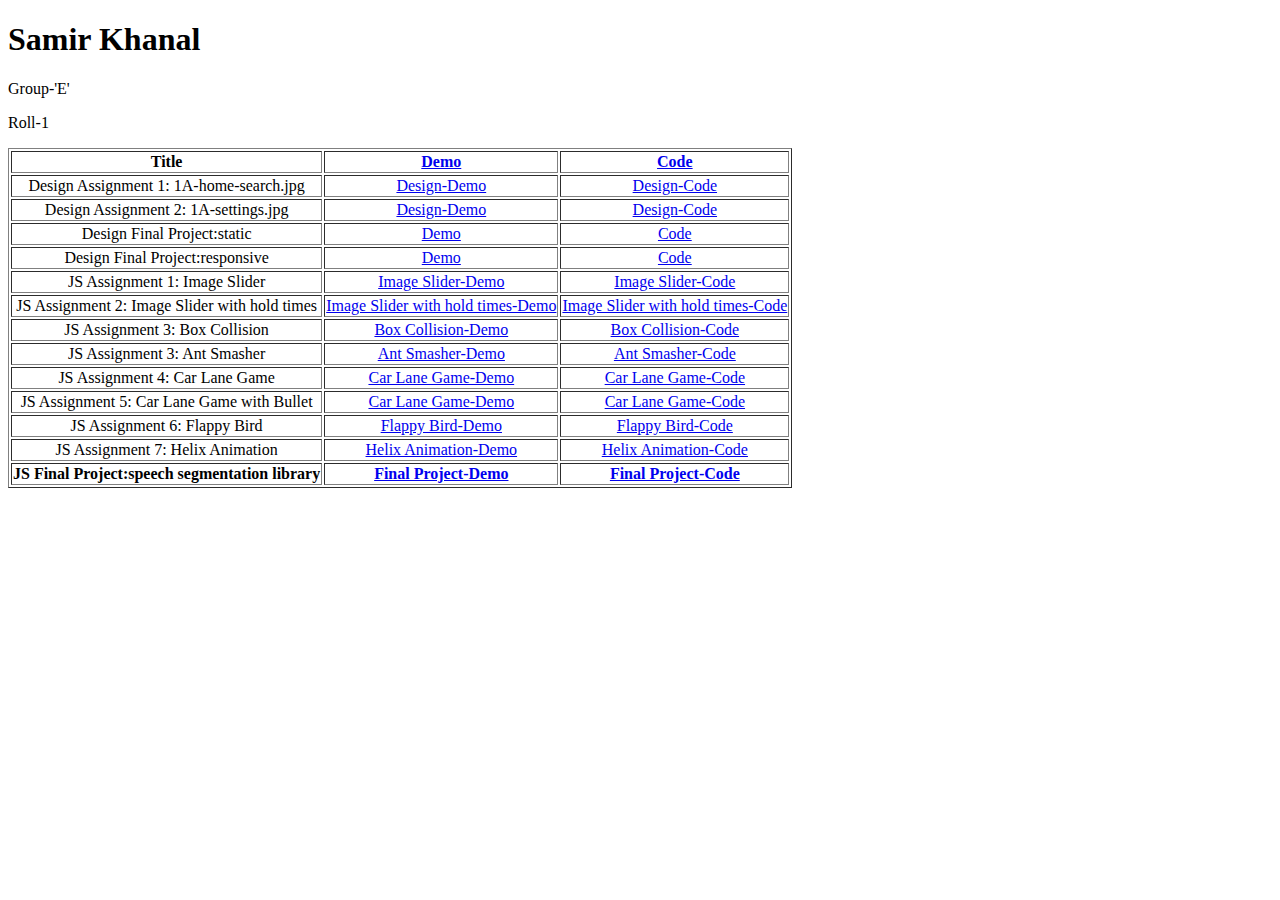
<file: index.html>
<!DOCTYPE html>
<html>

<body>
    <h1>Samir Khanal</h1>
    <p>Group-'E'</p>
    <p>Roll-1</p>

    <table border="1">
        <tr>
            <th>Title</th>
            <th><a href="#">Demo</a></th>
            <th><a href='#'>Code</a></th>
            
        </tr>
        <tr>
            <td align="center">Design Assignment 1: 1A-home-search.jpg</td>
            <td align="center"><a href="https://samirkhanal35.github.io/leapfrog/project1/">Design-Demo</a></td>
            <td align="center"><a href='https://github.com/samirkhanal35/leapfrog/tree/master/project1'>Design-Code</a></td>
            
        </tr>
        <tr>
            <td align="center">Design Assignment 2: 1A-settings.jpg</td>
            <td align="center"><a href="https://samirkhanal35.github.io/leapfrog/design_assignment-2/index.html">Design-Demo</a></td>
            <td align="center"><a href='https://github.com/samirkhanal35/leapfrog/tree/master/design_assignment-2'>Design-Code</a></td>
            
        </tr>
        <tr>
            <td align="center">Design Final Project:static</td>
            <td align="center"><a href="https://samirkhanal35.github.io/leapfrog/final_design_project/static/index.html">Demo</a></td>
            <td align="center"><a href='https://github.com/samirkhanal35/leapfrog/tree/master/final_design_project/static'>Code</a></td>
            
        </tr>
        <tr>
            <td align="center">Design Final Project:responsive</td>
            <td align="center"><a href="https://samirkhanal35.github.io/leapfrog/final_design_project/responsive/index.html">Demo</a></td>
            <td align="center"><a href='https://github.com/samirkhanal35/leapfrog/tree/master/final_design_project/responsive'>Code</a></td>
            
        </tr>
        <tr>
            <td align="center">JS Assignment 1: Image Slider</td>
            <td align="center"><a href="https://samirkhanal35.github.io/leapfrog/js/ast_1_Image_carousel/">Image Slider-Demo</a></td>
            <td align="center"><a href='https://github.com/samirkhanal35/leapfrog/tree/master/js/ast_1_Image_carousel'>Image Slider-Code</a></td>
            
        </tr>
        <tr>
            <td align="center">JS Assignment 2: Image Slider with hold times</td>
            <td align="center"><a href="https://samirkhanal35.github.io/leapfrog/js/ast_2_image_carousal_with_holdtimes/">Image Slider with hold times-Demo</a></td>
            <td align="center"><a href="https://github.com/samirkhanal35/leapfrog/tree/master/js/ast_2_image_carousal_with_holdtimes">Image Slider with hold times-Code</a></td>
            
        </tr>
        <tr>
            <td align="center">JS Assignment 3: Box Collision</td>
            <td align="center"><a href="https://samirkhanal35.github.io/leapfrog/js/ast_3_box_collision/">Box Collision-Demo</a></td>
            <td align="center"><a href='https://github.com/samirkhanal35/leapfrog/tree/master/js/ast_3_box_collision'>Box Collision-Code</a></td>
            
        </tr>
        <tr>
            <td align="center">JS Assignment 3: Ant Smasher</td>
            <td align="center"><a href="https://samirkhanal35.github.io/leapfrog/js/ast_3_ant_smasher/">Ant Smasher-Demo</a></td>
            <td align="center"><a href='https://github.com/samirkhanal35/leapfrog/tree/master/js/ast_3_ant_smasher'>Ant Smasher-Code</a></td>
            
        </tr>
        <tr>
            <td align="center">JS Assignment 4: Car Lane Game</td>
            <td align="center"><a href="https://samirkhanal35.github.io/leapfrog/js/ast_4_car_lane_game/">Car Lane Game-Demo</a></td>
            <td align="center"><a href='https://github.com/samirkhanal35/leapfrog/tree/master/js/ast_4_car_lane_game'>Car Lane Game-Code</a></td>
        </tr>
        <tr>
            <td align="center">JS Assignment 5: Car Lane Game with Bullet</td>
            <td align="center"><a href="https://samirkhanal35.github.io/leapfrog/js/ast_5_car_lane_game_with_bullet/">Car Lane Game-Demo</a></td>
            <td align="center"><a href='https://github.com/samirkhanal35/leapfrog/tree/master/js/ast_5_car_lane_game_with_bullet'>Car Lane Game-Code</a></td>
        </tr>
        <tr>
            <td align="center">JS Assignment 6: Flappy Bird</td>
            <td align="center"><a href="https://samirkhanal35.github.io/leapfrog/js/ast_6_flappy_bird/">Flappy Bird-Demo</a></td>
            <td align="center"><a href='https://github.com/samirkhanal35/leapfrog/tree/master/js/ast_6_flappy_bird'>Flappy Bird-Code</a></td>
        </tr>
        <tr>
            <td align="center">JS Assignment 7: Helix Animation</td>
            <td align="center"><a href="https://samirkhanal35.github.io/leapfrog/js/ast_7_helix_animation/">Helix Animation-Demo</a></td>
            <td align="center"><a href='https://github.com/samirkhanal35/leapfrog/tree/master/js/ast_7_helix_animation'>Helix Animation-Code</a></td>
        </tr>
        <tr>
            <th>JS Final Project:speech segmentation library</th>
            <th><a href="https://samirkhanal35.github.io/leapfrog/final_js_project/">Final Project-Demo</a></th>
            <th><a href='https://github.com/samirkhanal35/leapfrog/tree/master/final_js_project'>Final Project-Code</a></th>
        </tr>

    </table>

</body>

</html>
</file>
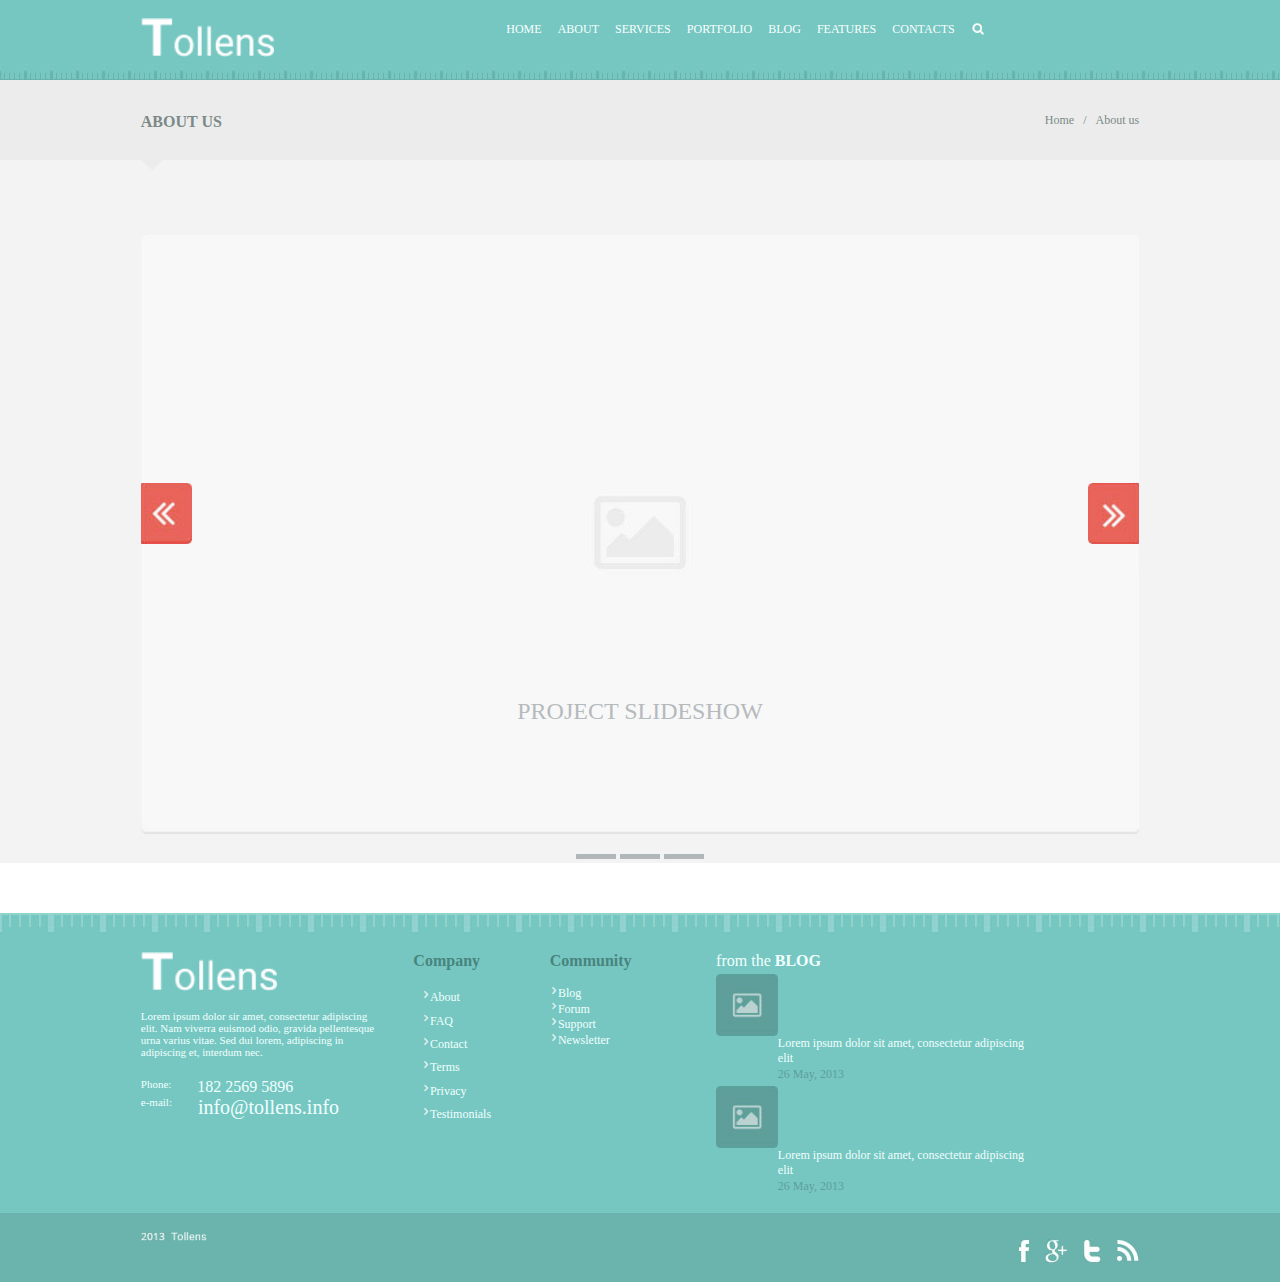
<file: design_assignment-2/index.html>
<!DOCTYPE html>
<html>

<head>
    <meta name="viewport" content="width=device-width, initial-scale=1.0">

    <link rel="stylesheet" type="text/css" href="./css/reset.css">
    <link rel="stylesheet" type="text/css" href="./css/layout.css">
    <link rel="stylesheet" type="text/css" href="./css/style.css">
</head>

<body class="body_width">

    <!-- header  -->
    <div class="head">
        <!-- header subclass -->
        <div class="header_width">
            <!-- left part -->
            <div class="tollens_header_logo">
                <img src="./images/tollens.png" alt="tollens">

            </div>

            <!-- right part -->
            <div class="header_rightpart" align="right">
                <a href="#" class="header_list">
                    <div>HOME</div>
                </a>
                <a href="#" class="header_list">
                    <div>ABOUT</div>
                </a>
                <a href="#" class="header_list">
                    <div>SERVICES</div>
                </a>

                <a href="#" class="header_list">
                    <div>PORTFOLIO</div>
                </a>

                <a href="#" class="header_list">
                    <div>BLOG</div>
                </a>
                <a href="#" class="header_list">
                    <div>FEATURES</div>
                </a>
                <a href="#" class="header_list">
                    <div>CONTACTS</div>
                </a>
                <a href="#" class="search_logo">
                    <div>
                        <img src="./images/search_logo.png" alt="search_logo">
                    </div>
                </a>


            </div>

        </div>

    </div>




    <!-- body section  -->
    <div class="body_section">
        <!-- about us div  -->
        <div class="aboutus">
            <div class="aboutus_contents">
                <div class="left_aboutus_content"><b>ABOUT US</b></div>
                <div>
                    <div class="right_aboutus_content">About us</div>
                    <div class="right_aboutus_content">/</div>

                    <a href="#" class="right_aboutus_content">
                        <div>Home</div>
                    </a>
                </div>







            </div>



        </div>

        <!-- arrow head  -->
        <div class="top_arrowhead">
            <img src="./images/top_arrowhead.png" alt="top_arrowhead">
        </div>

        <!-- body first image part -->

        <div class="project_slideshow">
            <div class="left_arrow"></div>
            <div ">
                <img class="default-image " src="./images/slide-default.jpg " alt="default ">
                <div class="caption-text ">project slideshow</div>


            </div>




            <div class="right_arrow "></div>

            <div class="slider-bottom ">
                <div class="slider-bottom-wrapper ">
                    <li></li>
                    <li></li>
                    <li></li>
                </div>
            </div>

        </div>



    </div>






    <!-- footer section  -->
    <!-- footer  -->
    <div>
        <!-- upper footer  -->
        <div class="upper_footer ">
            <div class="upper_footer_contents ">
                <div class="tollens_logo ">
                    <div class="tollens_footer_logo " align="left "><img src="./images/tollens.png " alt="tollens "></div>
                    <div class="tollens_logo_texts " align="left ">Lorem ipsum dolor sir amet, consectetur adipiscing elit. Nam viverra euismod odio, gravida pellentesque urna varius vitae. Sed dui lorem, adipiscing in adipiscing et, interdum nec.</div>
                    <div class="tollens_logo_contacts ">
                        <div class="contacts ">
                            <div class="phone ">Phone:</div>
                            <div class="phone_number ">182 2569 5896</div>
                        </div>
                        <div class="contacts ">
                            <div class="email ">e-mail:</div>
                            <div class="email_address ">info@tollens.info</div>
                        </div>


                    </div>

                </div>
                <div class="company_list ">
                    <div class="company_header "><b>Company</b></div>
                    <div class="company_details ">
                        <a href="# ">
                            <div class="company_details_block_1 ">
                                <div class="company_details_block_arrow "><img src="./images/upper_footer_arrow.png " alt="arrow "></div>
                                <div class="company_details_block_text ">About</div>
                            </div>
                        </a>
                        <a href="# ">
                            <div class="company_details_block ">
                                <div class="company_details_block_arrow "><img src="./images/upper_footer_arrow.png " alt="arrow "></div>
                                <div class="company_details_block_text ">FAQ</div>
                            </div>
                        </a>
                        <a href="# ">
                            <div class="company_details_block ">
                                <div class="company_details_block_arrow "><img src="./images/upper_footer_arrow.png " alt="arrow "></div>
                                <div class="company_details_block_text ">Contact</div>
                            </div>
                        </a>
                        <a href="# ">
                            <div class="company_details_block ">
                                <div class="company_details_block_arrow "><img src="./images/upper_footer_arrow.png " alt="arrow "></div>
                                <div class="company_details_block_text ">Terms</div>
                            </div>
                        </a>
                        <a href="# ">
                            <div class="company_details_block ">
                                <div class="company_details_block_arrow "><img src="./images/upper_footer_arrow.png " alt="arrow "></div>
                                <div class="company_details_block_text ">Privacy</div>
                            </div>
                        </a>
                        <a href="# ">
                            <div class="company_details_block ">
                                <div class="company_details_block_arrow "><img src="./images/upper_footer_arrow.png " alt="arrow "></div>
                                <div class="company_details_block_text ">Testimonials</div>
                            </div>
                        </a>



                    </div>

                </div>
                <div class="community_list ">
                    <div class="community_header "><b>Community</b></div>
                    <div class="community_details ">
                        <a href="# ">
                            <div class="community_details_block_1 ">
                                <div class="community_details_block_arrow "><img src="./images/upper_footer_arrow.png " alt="arrow "></div>
                                <div class="community_details_block_text ">Blog</div>
                            </div>
                        </a>
                        <a href="# ">
                            <div class="community_details_block ">
                                <div class="community_details_block_arrow "><img src="./images/upper_footer_arrow.png " alt="arrow "></div>
                                <div class="community_details_block_text ">Forum</div>
                            </div>
                        </a>
                        <a href="# ">
                            <div class="community_details_block ">
                                <div class="community_details_block_arrow "><img src="./images/upper_footer_arrow.png " alt="arrow "></div>
                                <div class="community_details_block_text ">Support</div>
                            </div>
                        </a>
                        <a href="# ">
                            <div class="community_details_block ">
                                <div class="community_details_block_arrow "><img src="./images/upper_footer_arrow.png " alt="arrow "></div>
                                <div class="community_details_block_text ">Newsletter</div>
                            </div>
                        </a>



                    </div>



                </div>

                <div class="from_the_blog ">
                    <div class="blog_header ">from the <b>BLOG</b></div>
                    <div class="blog_contents ">
                        <a href="# ">
                            <div class="blog_content_1 ">
                                <div class="blog_image "><img src="./images/upper_footer_no-image.png " alt="no-image "></div>
                                <div class="blog_image_content ">
                                    <div class="blog_image_uppercontent ">Lorem ipsum dolor sit amet, consectetur adipiscing elit</div>
                                    <div class="blog_date ">26 May, 2013</div>


                                </div>

                            </div>
                        </a>

                        <a href="# ">
                            <div class="blog_content_2 ">
                                <div class="blog_image "><img src="./images/upper_footer_no-image.png " alt="no-image "></div>
                                <div class="blog_image_content ">
                                    <div class="blog_image_uppercontent ">Lorem ipsum dolor sit amet, consectetur adipiscing elit</div>
                                    <div class="blog_date ">26 May, 2013</div>


                                </div>

                            </div>
                        </a>



                    </div>

                </div>
            </div>

        </div>

        <!-- lower footer  -->
        <div class="lower_footer ">
            <!-- lower footer contents  -->
            <div class="lower_footer_contents ">

                <!-- lower left side  -->
                <div class="lower_tollens_logo ">
                    <img src="./images/footer_tollens.png " alt="tollens ">

                </div>


                <!-- lower right side  -->
                <div class="lower_footer_rightpart " align="right ">

                    <div>



                        <a href="# ">
                            <div class="footer_logo "><img src="./images/wifi.png " alt="wifi "></div>
                        </a>
                        <a href="# ">
                            <div class="footer_logo "><img src="./images/twitter.png " alt="twitter "></div>
                        </a>
                        <a href="# ">
                            <div class="footer_logo "><img src="./images/google.png " alt="google "></div>
                        </a>

                        <a href="# ">
                            <div class="footer_logo "><img src="./images/facebook.png " alt="facebook "></div>
                        </a>






                    </div>


                </div>
            </div>

        </div>

    </div>










</body>

</html>
</file>
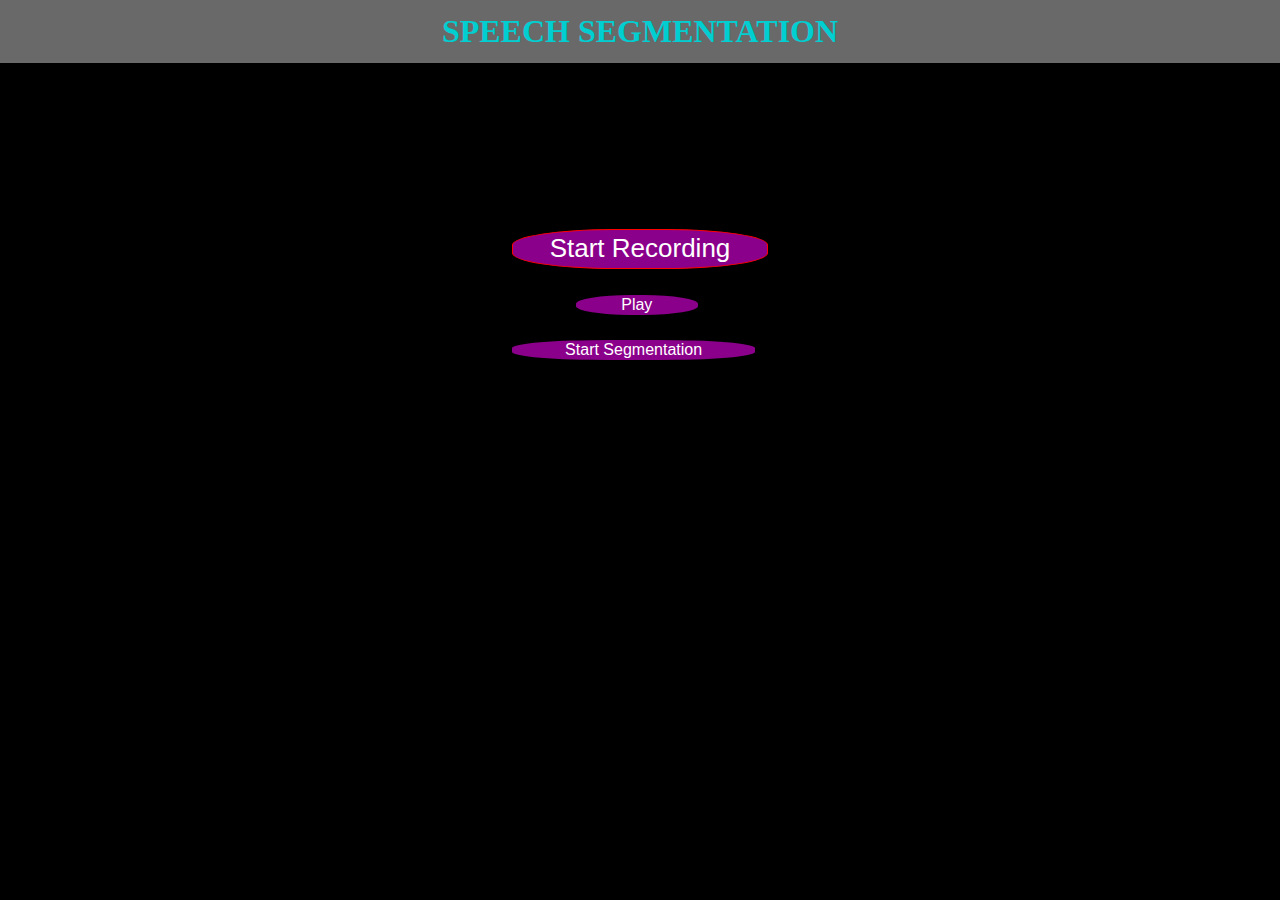
<file: final_js_project/index.html>
<!DOCTYPE html>
<html lang="en">

<head>
    <link rel="stylesheet" type="text/css" href="./css/reset.css">
    <link rel="stylesheet" type="text/css" href="./css/style.css">
    <meta charset="UTF-8">
    <meta name="viewport" content="width=device-width, initial-scale=1.0">
    <meta http-equiv="X-UA-Compatible" content="ie=edge">
    <title>Document</title>
</head>

<body>
    <h1 class="header">Speech Segmentation</h1>
    <div class="main_div">
        <button class="record_div">Start Recording</button>

        <div class="record_time" id="record_time">

        </div>
        <button class="play_div">Play</button>
        <div class="playing" id="playing"></div>
        <button class="segment_div">Start Segmentation</button>
        <div class="segmenting" id="segmenting">

        </div>


    </div>
    <!-- <button class="play_div1">Play-1</button> -->






    <script type="text/javascript" src="./js/speech_segmentation.js"></script>
    <script type="text/javascript" src="./js/speech_project.js"></script>


    <!-- <div class="js-message message"></div>
    <div class="recorder">
        <div class="waveform">
            <canvas class="js-canvas waveform__canvas"></canvas>
        </div>
    </div> -->


    <!-- <script type="text/javascript" src="./js/speech_segmentation.js"></script> -->
    <!-- <script type="text/javascript" src="./js/speech_project.js"></script> -->
</body>

</html>
</file>
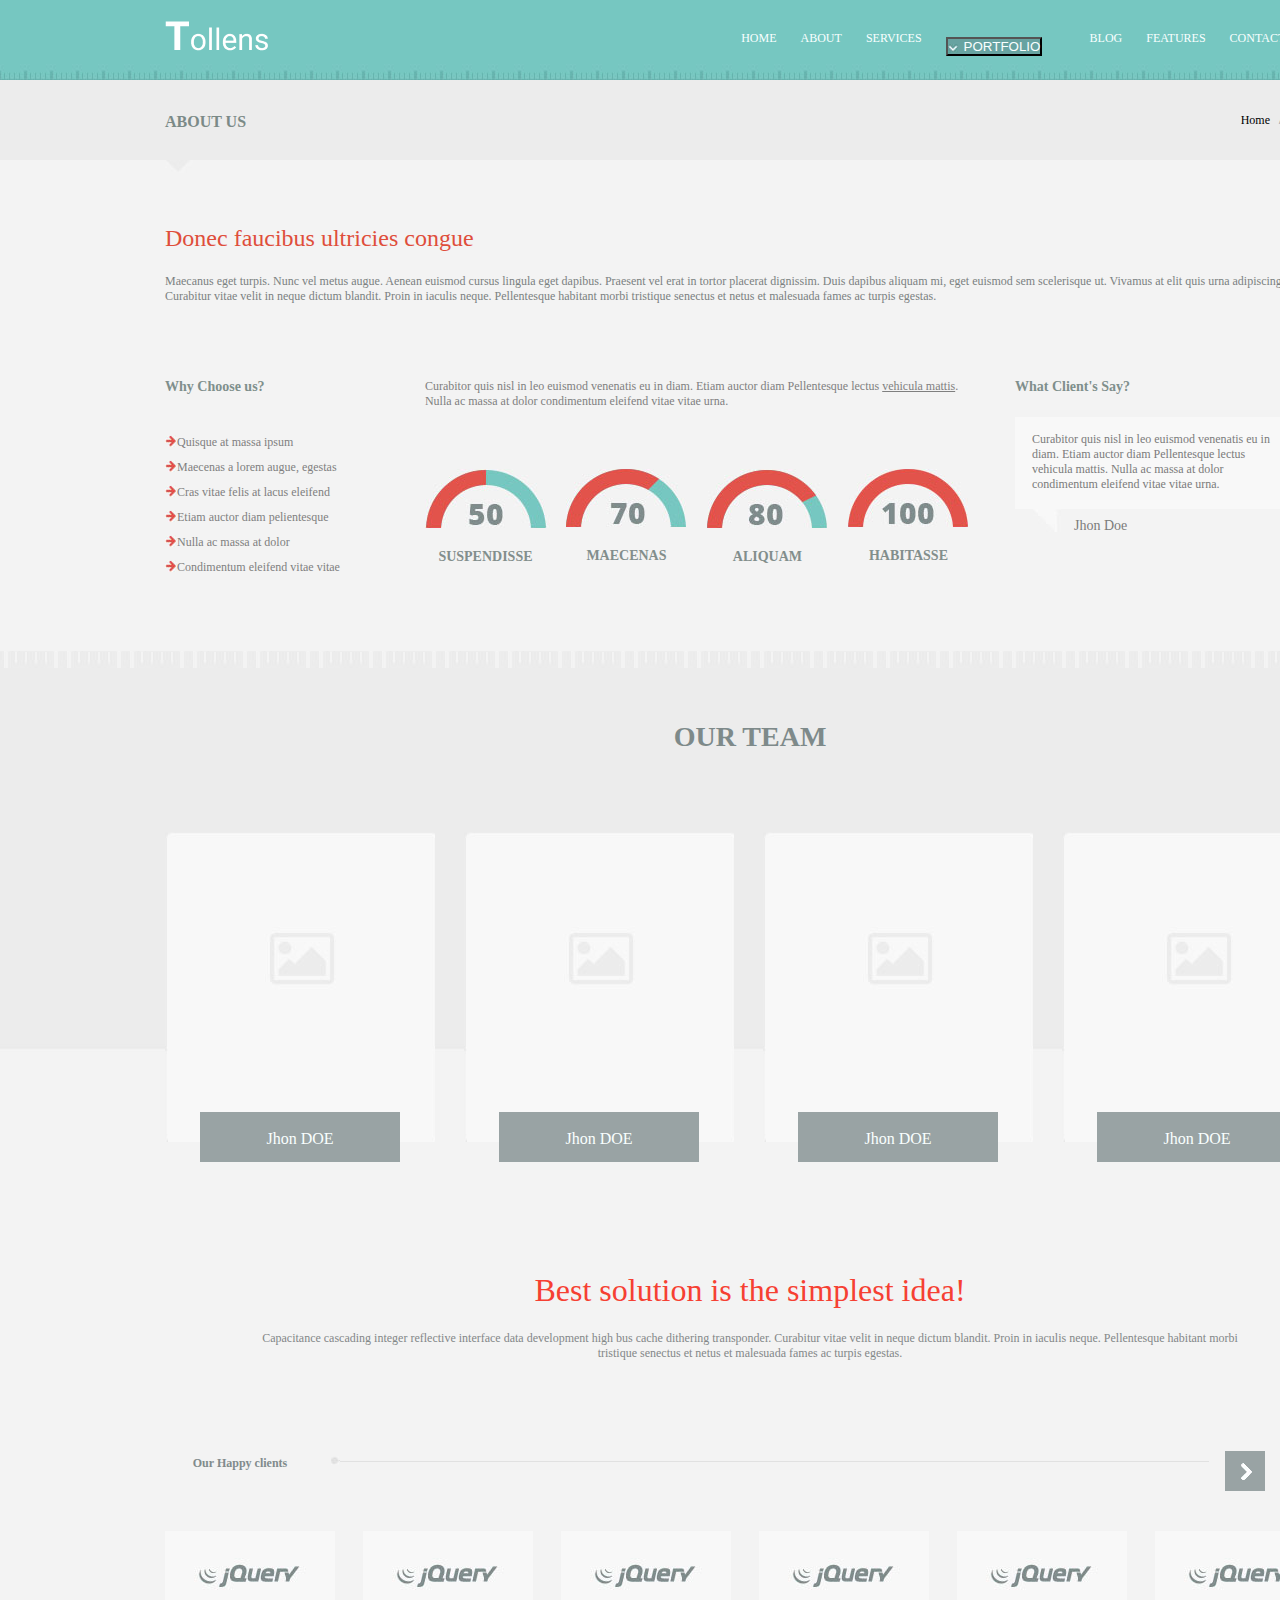
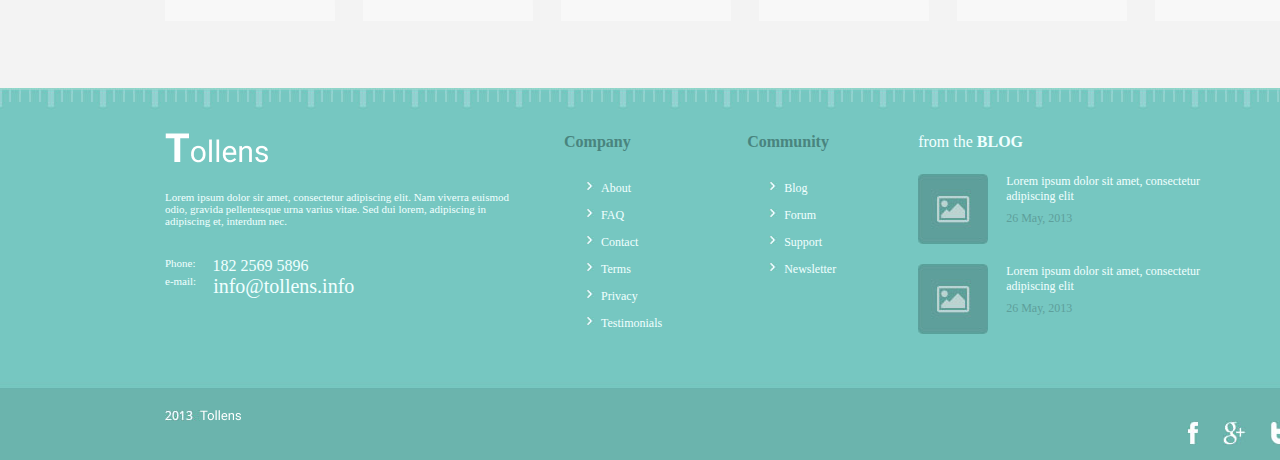
<file: project1/index.html>
<!DOCTYPE html>
<html>

<head>
    <meta name="viewport" content="width=device-width, initial-scale=1.0">

    <link rel="stylesheet" type="text/css" href="./css/reset.css">
    <link rel="stylesheet" type="text/css" href="./css/layout.css">
    <link rel="stylesheet" type="text/css" href="./css/style.css">
</head>

<body class="body_width">

    <!-- header  -->
    <div class="head">
        <!-- header subclass -->
        <div class="header_width">
            <!-- left part -->
            <div class="tollens_logo">
                <img src="./images/tollens.png" alt="tollens">

            </div>

            <!-- right part -->
            <div class="header_rightpart">
                <a href="#" class="header_list">
                    <div>HOME</div>
                </a>
                <a href="#" class="header_list">
                    <div>ABOUT</div>
                </a>
                <a href="#" class="header_list">
                    <div>SERVICES</div>
                </a>

                <div class="portfolio_design">

                    <button class="portfolio_button">
                            <a href="#">
                        <div class="portfolio_dropdown"><img src="./images/leftdropdown.png" alt="dropdown"></div>
                        <div class="portfolio__content">PORTFOLIO</div>
                    </a>
                    </button>

                </div>

                <a href="#" class="header_list">
                    <div>BLOG</div>
                </a>
                <a href="#" class="header_list">
                    <div>FEATURES</div>
                </a>
                <a href="#" class="header_list">
                    <div>CONTACTS</div>
                </a>
                <a href="#" class="header_list">
                    <div>
                        <img src="./images/search_logo.png" alt="search_logo">
                    </div>
                </a>


            </div>

        </div>

    </div>




    <!-- body  -->
    <div>
        <!-- about us div  -->
        <div class="aboutus">
            <div class="aboutus_contents">
                <div class="left_aboutus_content"><b>ABOUT US</b></div>
                <div>
                    <div class="right_aboutus_content">About us</div>
                    <div class="right_aboutus_content">/</div>

                    <a href="#" class="right_aboutus_content">
                        <div>Home</div>
                    </a>
                </div>







            </div>



        </div>




        <!-- arrow head  -->
        <div class="top_arrowhead">
            <img src="./images/top_arrowhead.png" alt="top_arrowhead">
        </div>

        <!-- below about us  -->
        <div class="below_about_us">
            <!-- below aboutus upper contain -->


            <!-- header  -->
            <div class="header_below_aboutus">
                Donec faucibus ultricies congue
            </div>

            <!-- paragraph below about us below header  -->
            <div class="paragraph_below_aboutus">
                Maecanus eget turpis. Nunc vel metus augue. Aenean euismod cursus lingula eget dapibus. Praesent vel erat in tortor placerat dignissim. Duis dapibus aliquam mi, eget euismod sem scelerisque ut. Vivamus at elit quis urna adipiscing iaculis. Curabitur vitae
                velit in neque dictum blandit. Proin in iaculis neque. Pellentesque habitant morbi tristique senectus et netus et malesuada fames ac turpis egestas.

            </div>

            <!-- content below paragraph  -->
            <div class="content_below_aboutus">


                <!-- left col of content  -->
                <div class="left_col_below_aboutus_content">
                    <h2 class="left_header_below_paragraph">Why Choose us?</h2>
                    <div class="left_col_content">
                        <div class="left_portion_content">
                            <div align="left" class="red_arrow"><img src="./images/bullet_arrow.png" alt="bullet_arrow"></div>
                            <div class="left_bullet_content" align="left">Quisque at massa ipsum</div>
                        </div>
                        <div class="left_portion_content">
                            <div align="left" class="red_arrow"><img src="./images/bullet_arrow.png" alt="bullet_arrow"></div>
                            <div class="left_bullet_content" align="center">Maecenas a lorem augue, egestas</div>
                        </div>
                        <div class="left_portion_content">
                            <div align="left" class="red_arrow"><img src="./images/bullet_arrow.png" alt="bullet_arrow"></div>
                            <div class="left_bullet_content" align="center">Cras vitae felis at lacus eleifend</div>
                        </div>
                        <div class="left_portion_content">
                            <div align="left" class="red_arrow"><img src="./images/bullet_arrow.png" alt="bullet_arrow"></div>
                            <div class="left_bullet_content" align="center">Etiam auctor diam pelientesque</div>
                        </div>
                        <div class="left_portion_content">
                            <div align="left" class="red_arrow"><img src="./images/bullet_arrow.png" alt="bullet_arrow"></div>
                            <div class="left_bullet_content" align="center">Nulla ac massa at dolor</div>
                        </div>
                        <div class="left_portion_content">
                            <div align="left" class="red_arrow"><img src="./images/bullet_arrow.png" alt="bullet_arrow"></div>
                            <div class="left_bullet_content" align="center">Condimentum eleifend vitae vitae</div>
                        </div>
                    </div>



                </div>

                <!-- right col of content  -->
                <div class="right_col_content">
                    <!-- right left content  -->
                    <div class="right_col_left_content">
                        <!-- right left top content  -->
                        <div class="right_col_left_top_content">
                            Curabitor quis nisl in leo euismod venenatis eu in diam. Etiam auctor diam Pellentesque lectus <a href="#" class="middle_text_link"><u>vehicula mattis</u></a>. Nulla ac massa at dolor condimentum eleifend vitae vitae urna.
                        </div>

                        <!-- right left bottom content  -->
                        <div class="right_col_left_bottom_content">
                            <!-- for 50 -->
                            <div class="right_col_left_bottom_block_1">
                                <div><img src="./images/50.png" alt="50 image"></div>
                                <div class="right_col_left_bottom_blocks_text" align="center"><b>SUSPENDISSE</b></div>

                            </div>
                            <!-- for 70 -->
                            <div class="right_col_left_bottom_blocks">
                                <div><img src="./images/70.png" alt="70 image"></div>
                                <div class="right_col_left_bottom_blocks_text" align="center"><b>MAECENAS</b> </div>

                            </div>
                            <!-- for 80 -->
                            <div class="right_col_left_bottom_blocks">
                                <div><img src="./images/80.png" alt="80 image"></div>
                                <div class="right_col_left_bottom_blocks_text" align="center"><b>ALIQUAM</b> </div>

                            </div>
                            <!-- for 100 -->
                            <div class="right_col_left_bottom_blocks">
                                <div><img src="./images/100.png" alt="100 image"></div>
                                <div class="right_col_left_bottom_blocks_text" align="center"><b>HABITASSE</b> </div>

                            </div>


                        </div>


                    </div>

                    <!-- right right content -->

                    <div class="right_col_right_content">
                        <h2 class="right_col_right_header">What Client's Say?</h2>

                        <div class="right_col_right_content_block">
                            <div class="right_col_right_content_block_text">
                                Curabitor quis nisl in leo euismod venenatis eu in diam. Etiam auctor diam Pellentesque lectus vehicula mattis. Nulla ac massa at dolor condimentum eleifend vitae vitae urna.
                            </div>
                            <div class="right_col_right_content_buttom_block">
                                <div class="buttom_image"><img src="./images/content_buttom.png" alt="content_buttom_arrow"></div>
                                <div class="buttom_text">Jhon Doe</div>

                            </div>
                        </div>







                    </div>







                </div>











            </div>
        </div>

        <!-- our team -->
        <div class="our_team">
            <div class="our_team_all_contents">
                <div class="our_team_header" align="center">
                    <b>OUR TEAM</b>
                </div>

                <div class="our_team_whole_div">
                    <!-- first block  -->
                    <div class="our_team_block_1">
                        <div class="our_team_upper_block">
                        </div>

                        <div class="our_team_lower_block" align="center">
                            <div class="my_team_button_text">
                                Jhon DOE
                            </div>
                        </div>



                        <!-- for hover block  -->
                        <div class="hover_block">
                            <a href="#">
                                <div class="our_team_upper_hover_block">
                                    <div class="my_team_upper_block_content">Curabitur quis nisl in leo euismod venenatis eu in diam. Etiam auctor diam pellentesque lectus vehicula mattis. Nulla ac massa at dolor condimentum
                                    </div>
                                    <div class="whole_social_div">
                                        <div class="social_div"><img src="./images/our_team_facebook.png" alt="facebook"></div>
                                        <div class="social_div"><img src="./images/twitter_bird.png" alt="twitter"></div>
                                        <div class="social_div"><img src="./images/google_plus.png" alt="google_plus"></div>
                                        <div class="social_div"><img src="./images/linkedin.png" alt="linkedin"></div>
                                    </div>

                                </div>

                                <div class="our_team_lower_hover_block" align="center">
                                    <div class="my_team_button_text">
                                        Jhon DOE
                                    </div>

                                </div>
                            </a>

                        </div>
                    </div>

                    <!-- second block  -->
                    <div class="our_team_block">
                        <div class="our_team_upper_block">
                        </div>

                        <div class="our_team_lower_block" align="center">
                            <div class="my_team_button_text">
                                Jhon DOE
                            </div>
                        </div>



                        <!-- for hover block  -->
                        <div class="hover_block">
                            <a href="#">
                                <div class="our_team_upper_hover_block">
                                    <div class="my_team_upper_block_content">Curabitur quis nisl in leo euismod venenatis eu in diam. Etiam auctor diam pellentesque lectus vehicula mattis. Nulla ac massa at dolor condimentum
                                    </div>
                                    <div class="whole_social_div">
                                        <div class="social_div"><img src="./images/our_team_facebook.png" alt="facebook"></div>
                                        <div class="social_div"><img src="./images/twitter_bird.png" alt="twitter"></div>
                                        <div class="social_div"><img src="./images/google_plus.png" alt="google_plus"></div>
                                        <div class="social_div"><img src="./images/linkedin.png" alt="linkedin"></div>
                                    </div>

                                </div>

                                <div class="our_team_lower_hover_block" align="center">
                                    <div class="my_team_button_text">
                                        Jhon DOE
                                    </div>

                                </div>
                            </a>

                        </div>


                    </div>

                    <!-- third block  -->
                    <div class="our_team_block">
                        <div class="our_team_upper_block">
                        </div>

                        <div class="our_team_lower_block" align="center">
                            <div class="my_team_button_text">
                                Jhon DOE
                            </div>
                        </div>



                        <!-- for hover block  -->
                        <div class="hover_block">
                            <a href="#">
                                <div class="our_team_upper_hover_block">
                                    <div class="my_team_upper_block_content">Curabitur quis nisl in leo euismod venenatis eu in diam. Etiam auctor diam pellentesque lectus vehicula mattis. Nulla ac massa at dolor condimentum
                                    </div>
                                    <div class="whole_social_div">
                                        <div class="social_div"><img src="./images/our_team_facebook.png" alt="facebook"></div>
                                        <div class="social_div"><img src="./images/twitter_bird.png" alt="twitter"></div>
                                        <div class="social_div"><img src="./images/google_plus.png" alt="google_plus"></div>
                                        <div class="social_div"><img src="./images/linkedin.png" alt="linkedin"></div>
                                    </div>

                                </div>

                                <div class="our_team_lower_hover_block" align="center">
                                    <div class="my_team_button_text">
                                        Jhon DOE
                                    </div>

                                </div>
                            </a>

                        </div>

                    </div>

                    <!-- fourth block  -->
                    <div class="our_team_block">
                        <div class="our_team_upper_block">
                        </div>

                        <div class="our_team_lower_block" align="center">
                            <div class="my_team_button_text">
                                Jhon DOE
                            </div>
                        </div>



                        <!-- for hover block  -->
                        <div class="hover_block">
                            <a href="#">
                                <div class="our_team_upper_hover_block">
                                    <div class="my_team_upper_block_content">Curabitur quis nisl in leo euismod venenatis eu in diam. Etiam auctor diam pellentesque lectus vehicula mattis. Nulla ac massa at dolor condimentum
                                    </div>
                                    <div class="whole_social_div">
                                        <div class="social_div"><img src="./images/our_team_facebook.png" alt="facebook"></div>
                                        <div class="social_div"><img src="./images/twitter_bird.png" alt="twitter"></div>
                                        <div class="social_div"><img src="./images/google_plus.png" alt="google_plus"></div>
                                        <div class="social_div"><img src="./images/linkedin.png" alt="linkedin"></div>
                                    </div>

                                </div>

                                <div class="our_team_lower_hover_block" align="center">
                                    <div class="my_team_button_text">
                                        Jhon DOE
                                    </div>

                                </div>
                            </a>

                        </div>


                    </div>



                </div>


            </div>
        </div>







        <!-- best solution  -->
        <div class="best_solution">
            <div class="best_solution_contents">
                <div class="best_solution_header" align="center">Best solution is the simplest idea!</div>
                <div class="best_solution_text" align="center">Capacitance cascading integer reflective interface data development high bus cache dithering transponder. Curabitur vitae velit in neque dictum blandit. Proin in iaculis neque. Pellentesque habitant morbi tristique senectus et netus et
                    malesuada fames ac turpis egestas.
                </div>
            </div>

            <!-- our happy clients -->
            <div class="our_happy_clients">
                <!-- <div class="our_happy_clients_upper_part">
                    <div class="happy_clients_right_part">
                        <div class="happy_clients_right_text" align="center"><b>Our Happy clients</b> </div>

                        <div class="circle"><img src="./images/happy-client-circle.png" alt="circle"></div>


                    </div>
                    <div class="left_slider" align="center">
                        <a href="#"> <img src="./images/slider-left-icon.png" alt="left_slider"></a>
                    </div>


                    <div class="right_slider" align="center">
                        <a href="#"><img src="./images/slider-right-icon.png" alt="right_slider"></a>
                    </div>




                </div> -->
                <div class="our_happy_clients_upper_part">
                    <div class="happy_clients_right_text" align="center"><b>Our Happy clients</b> </div>
                    <div class="circle_line" align="center">
                        <div class="circle"><img src="./images/happy-client-circle.png" alt="circle"></div>
                        <div class="line"><img src="./images/happy-client-line.png" alt="line"></div>
                    </div>
                    <div class="left_slider" align="center">
                        <a href="#"> <img src="./images/slider-left-icon.png" alt="left_slider"></a>
                    </div>


                    <div class="right_slider" align="center">
                        <a href="#"><img src="./images/slider-right-icon.png" alt="right_slider"></a>
                    </div>




                </div>
                <div class="our_happy_clients_lower_part">
                    <div class="jquery_block_1">
                        <div class="jquery_image"><img src="./images/jquery.png" alt="content_buttom_arrow"></div>
                    </div>
                    <div class="jquery_block">
                        <div class="jquery_image"><img src="./images/jquery.png" alt="content_buttom_arrow"></div>
                    </div>
                    <div class="jquery_block">
                        <div class="jquery_image"><img src="./images/jquery.png" alt="content_buttom_arrow"></div>
                    </div>
                    <div class="jquery_block">
                        <div class="jquery_image"><img src="./images/jquery.png" alt="content_buttom_arrow"></div>
                    </div>
                    <div class="jquery_block">
                        <div class="jquery_image"><img src="./images/jquery.png" alt="content_buttom_arrow"></div>
                    </div>
                    <div class="jquery_block">
                        <div class="jquery_image"><img src="./images/jquery.png" alt="content_buttom_arrow"></div>
                    </div>

                </div>

            </div>
        </div>





    </div>




    <!-- footer  -->
    <div>
        <!-- upper footer  -->
        <div class="upper_footer">
            <div class="upper_footer_contents">
                <div class="tollens_logo">
                    <div align="left"><img src="./images/tollens.png" alt="tollens"></div>
                    <div class="tollens_logo_texts">Lorem ipsum dolor sir amet, consectetur adipiscing elit. Nam viverra euismod odio, gravida pellentesque urna varius vitae. Sed dui lorem, adipiscing in adipiscing et, interdum nec.</div>
                    <div class="tollens_logo_contacts">
                        <div class="contacts">
                            <div class="phone">Phone:</div>
                            <div class="phone_number">182 2569 5896</div>
                        </div>
                        <div class="contacts">
                            <div class="email">e-mail:</div>
                            <div class="email_address">info@tollens.info</div>
                        </div>


                    </div>

                </div>
                <div class="company_list">
                    <div class="company_header"><b>Company</b></div>
                    <div class="company_details">
                        <a href="#">
                            <div class="company_details_block_1">
                                <div class="company_details_block_arrow"><img src="./images/upper_footer_arrow.png" alt="arrow"></div>
                                <div class="company_details_block_text">About</div>
                            </div>
                        </a>
                        <a href="#">
                            <div class="company_details_block">
                                <div class="company_details_block_arrow"><img src="./images/upper_footer_arrow.png" alt="arrow"></div>
                                <div class="company_details_block_text">FAQ</div>
                            </div>
                        </a>
                        <a href="#">
                            <div class="company_details_block">
                                <div class="company_details_block_arrow"><img src="./images/upper_footer_arrow.png" alt="arrow"></div>
                                <div class="company_details_block_text">Contact</div>
                            </div>
                        </a>
                        <a href="#">
                            <div class="company_details_block">
                                <div class="company_details_block_arrow"><img src="./images/upper_footer_arrow.png" alt="arrow"></div>
                                <div class="company_details_block_text">Terms</div>
                            </div>
                        </a>
                        <a href="#">
                            <div class="company_details_block">
                                <div class="company_details_block_arrow"><img src="./images/upper_footer_arrow.png" alt="arrow"></div>
                                <div class="company_details_block_text">Privacy</div>
                            </div>
                        </a>
                        <a href="#">
                            <div class="company_details_block">
                                <div class="company_details_block_arrow"><img src="./images/upper_footer_arrow.png" alt="arrow"></div>
                                <div class="company_details_block_text">Testimonials</div>
                            </div>
                        </a>



                    </div>

                </div>
                <div class="community_list">
                    <div class="community_header"><b>Community</b></div>
                    <div class="community_details">
                        <a href="#">
                            <div class="community_details_block_1">
                                <div class="community_details_block_arrow"><img src="./images/upper_footer_arrow.png" alt="arrow"></div>
                                <div class="community_details_block_text">Blog</div>
                            </div>
                        </a>
                        <a href="#">
                            <div class="community_details_block">
                                <div class="community_details_block_arrow"><img src="./images/upper_footer_arrow.png" alt="arrow"></div>
                                <div class="community_details_block_text">Forum</div>
                            </div>
                        </a>
                        <a href="#">
                            <div class="community_details_block">
                                <div class="community_details_block_arrow"><img src="./images/upper_footer_arrow.png" alt="arrow"></div>
                                <div class="community_details_block_text">Support</div>
                            </div>
                        </a>
                        <a href="#">
                            <div class="community_details_block">
                                <div class="community_details_block_arrow"><img src="./images/upper_footer_arrow.png" alt="arrow"></div>
                                <div class="community_details_block_text">Newsletter</div>
                            </div>
                        </a>



                    </div>



                </div>

                <div class="from_the_blog">
                    <div class="blog_header">from the <b>BLOG</b></div>
                    <div class="blog_contents">
                        <a href="#">
                            <div class="blog_content_1">
                                <div class="blog_image"><img src="./images/upper_footer_no-image.png" alt="no-image"></div>
                                <div class="blog_image_content">
                                    <div class="blog_image_uppercontent">Lorem ipsum dolor sit amet, consectetur adipiscing elit</div>
                                    <div class="blog_date">26 May, 2013</div>


                                </div>

                            </div>
                        </a>

                        <a href="#">
                            <div class="blog_content_2">
                                <div class="blog_image"><img src="./images/upper_footer_no-image.png" alt="no-image"></div>
                                <div class="blog_image_content">
                                    <div class="blog_image_uppercontent">Lorem ipsum dolor sit amet, consectetur adipiscing elit</div>
                                    <div class="blog_date">26 May, 2013</div>


                                </div>

                            </div>
                        </a>



                    </div>

                </div>
            </div>

        </div>

        <!-- lower footer  -->
        <div class="lower_footer">
            <!-- lower footer contents  -->
            <div class="lower_footer_contents">

                <!-- lower left side  -->
                <div class="lower_tollens_logo">
                    <img src="./images/footer_tollens.png" alt="tollens">

                </div>


                <!-- lower right side  -->
                <div class="lower_footer_rightpart" align="right">

                    <div>
                        <a href="#">
                            <div class="footer_logo"><img src="./images/facebook.png" alt="facebook"></div>
                        </a>
                        <a href="#">
                            <div class="footer_logo"><img src="./images/google.png" alt="google"></div>
                        </a>
                        <a href="#">
                            <div class="footer_logo"><img src="./images/twitter.png" alt="twitter"></div>
                        </a>
                        <a href="#">
                            <div class="footer_logo"><img src="./images/wifi.png" alt="wifi"></div>
                        </a>
                    </div>


                </div>
            </div>

        </div>

    </div>

</body>


</html>
</file>
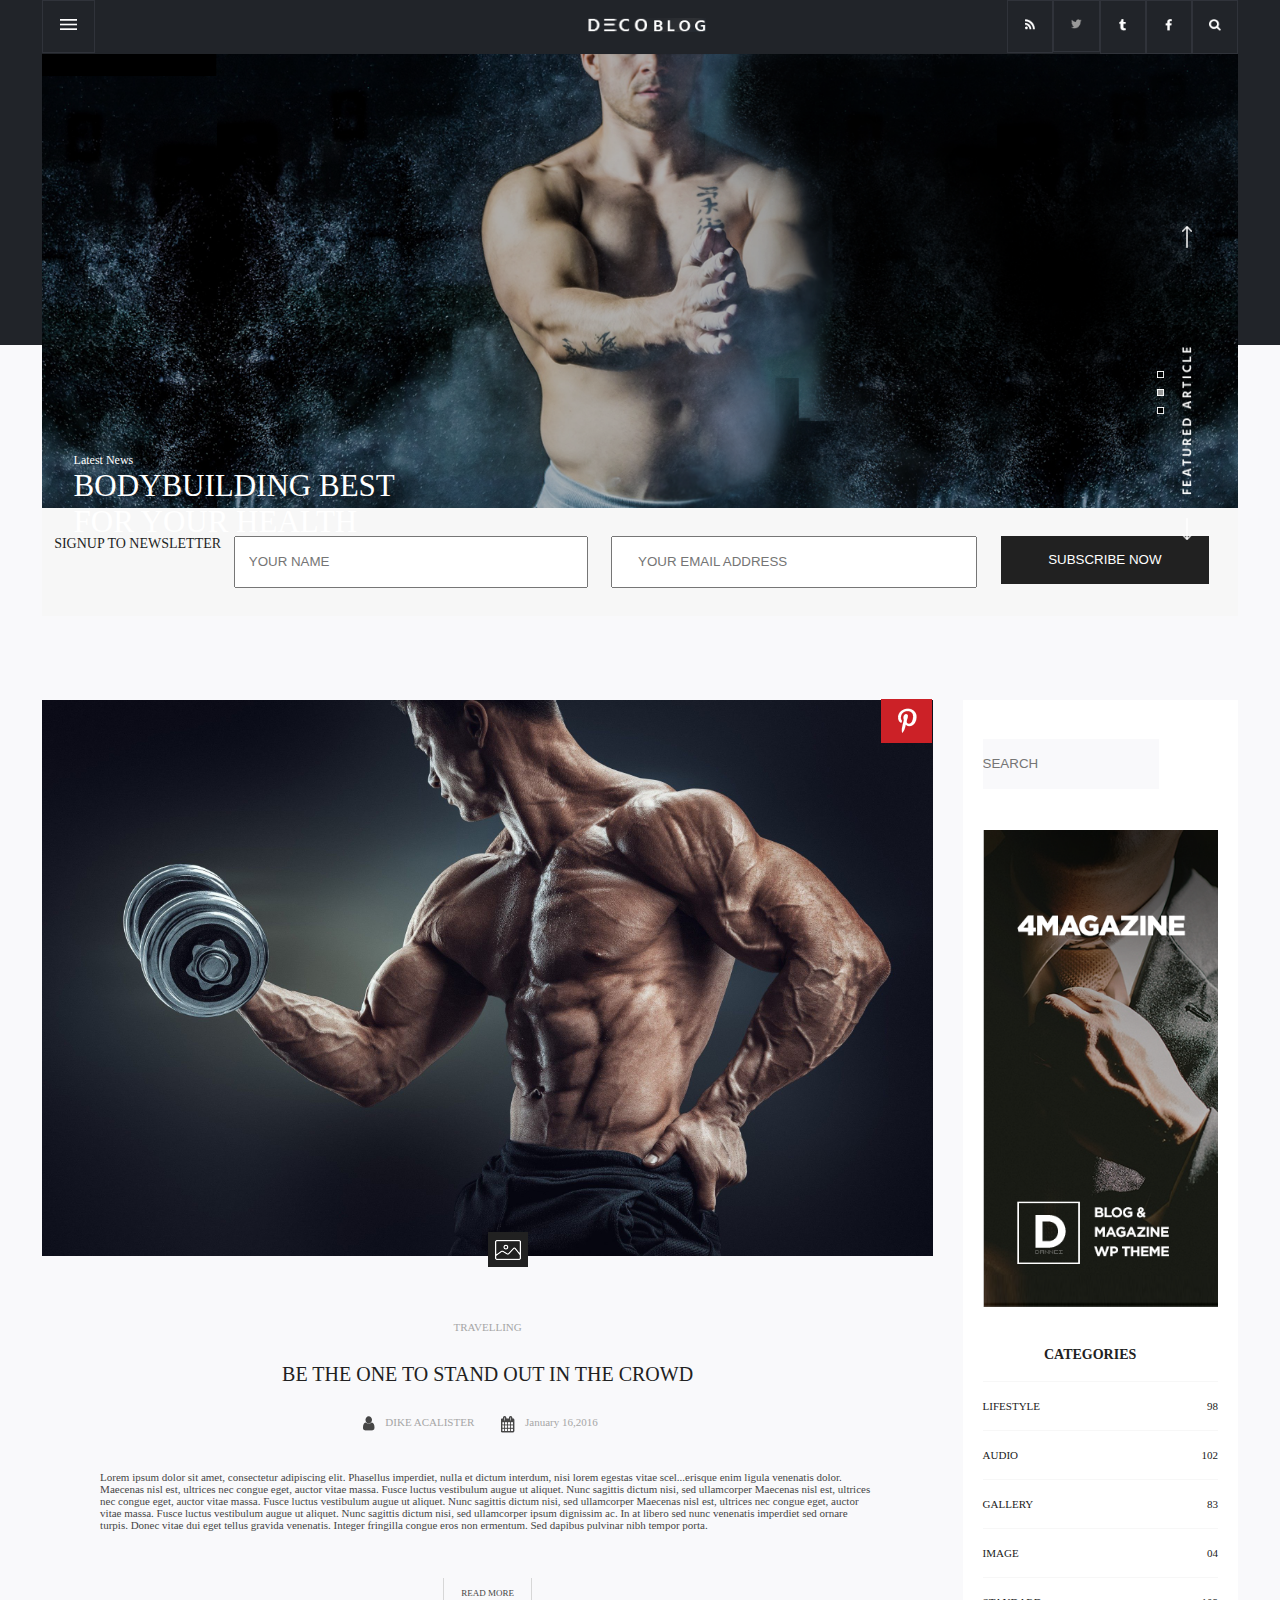
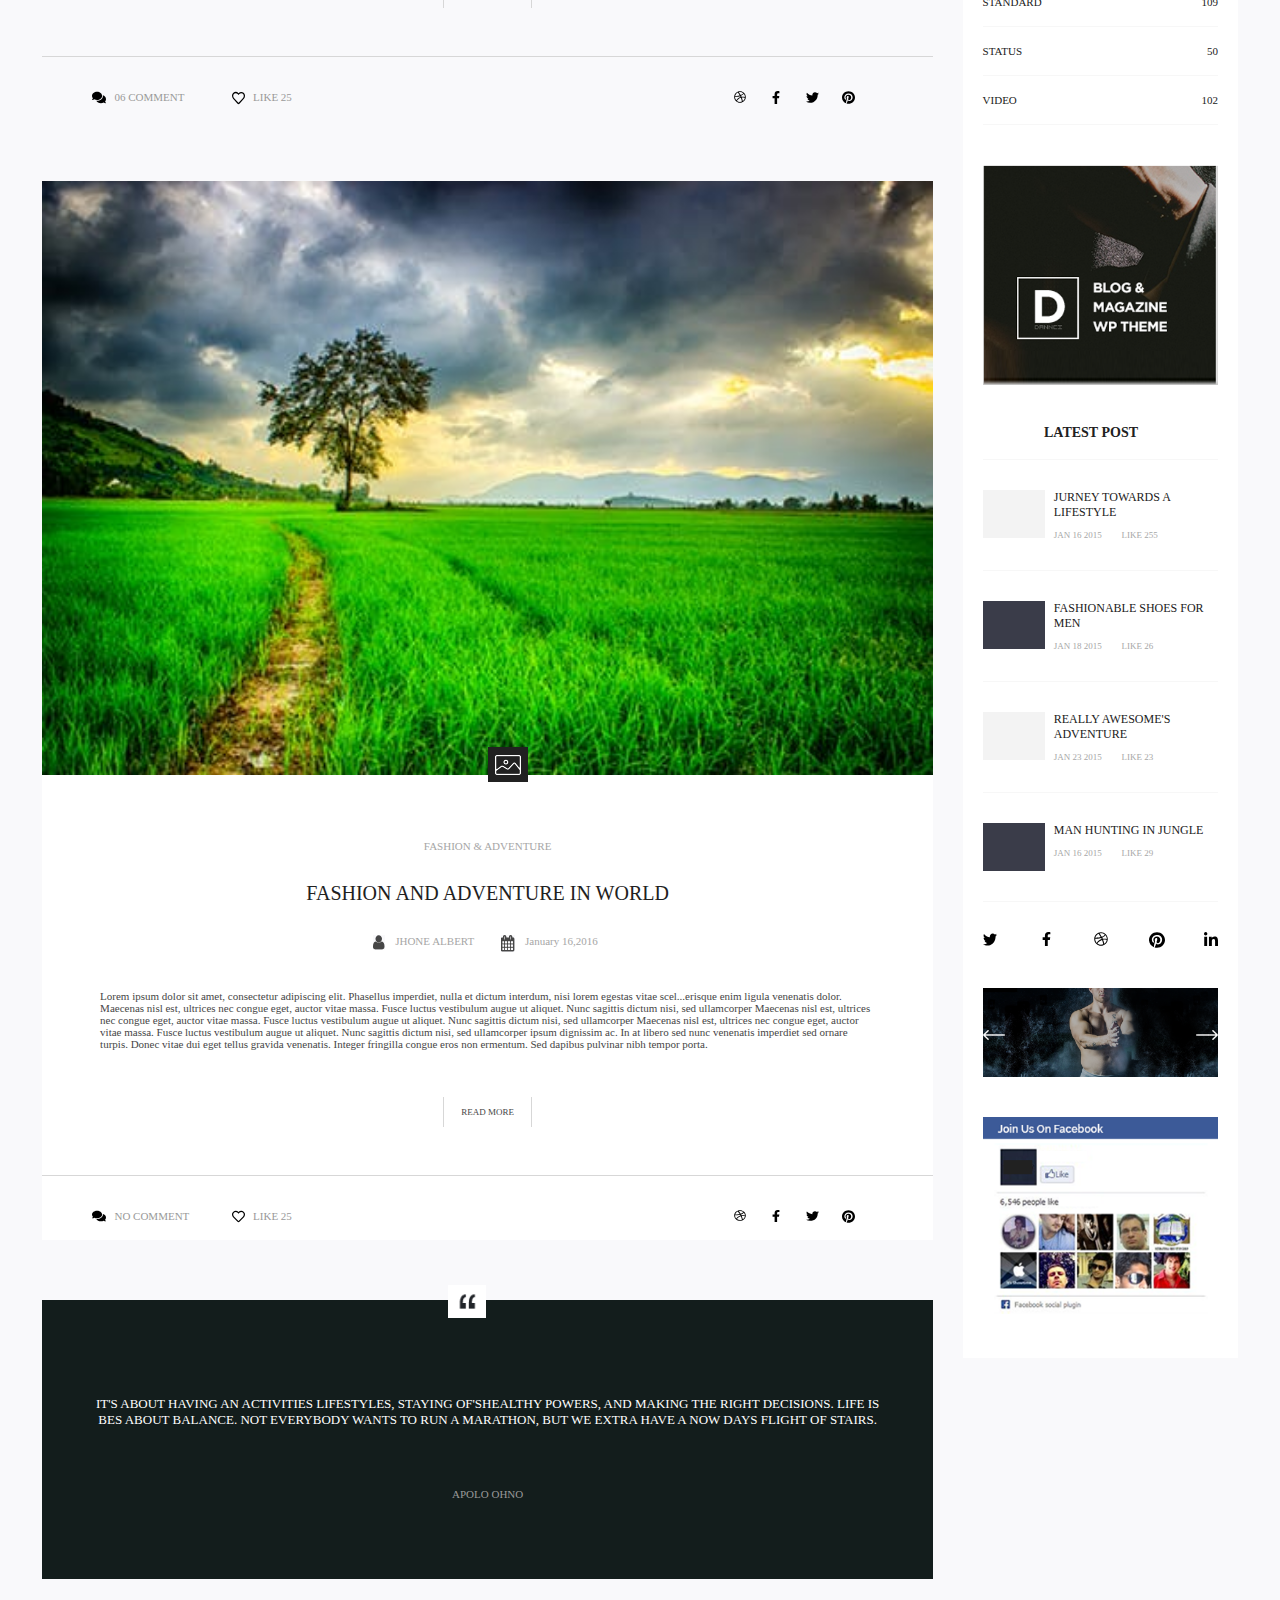
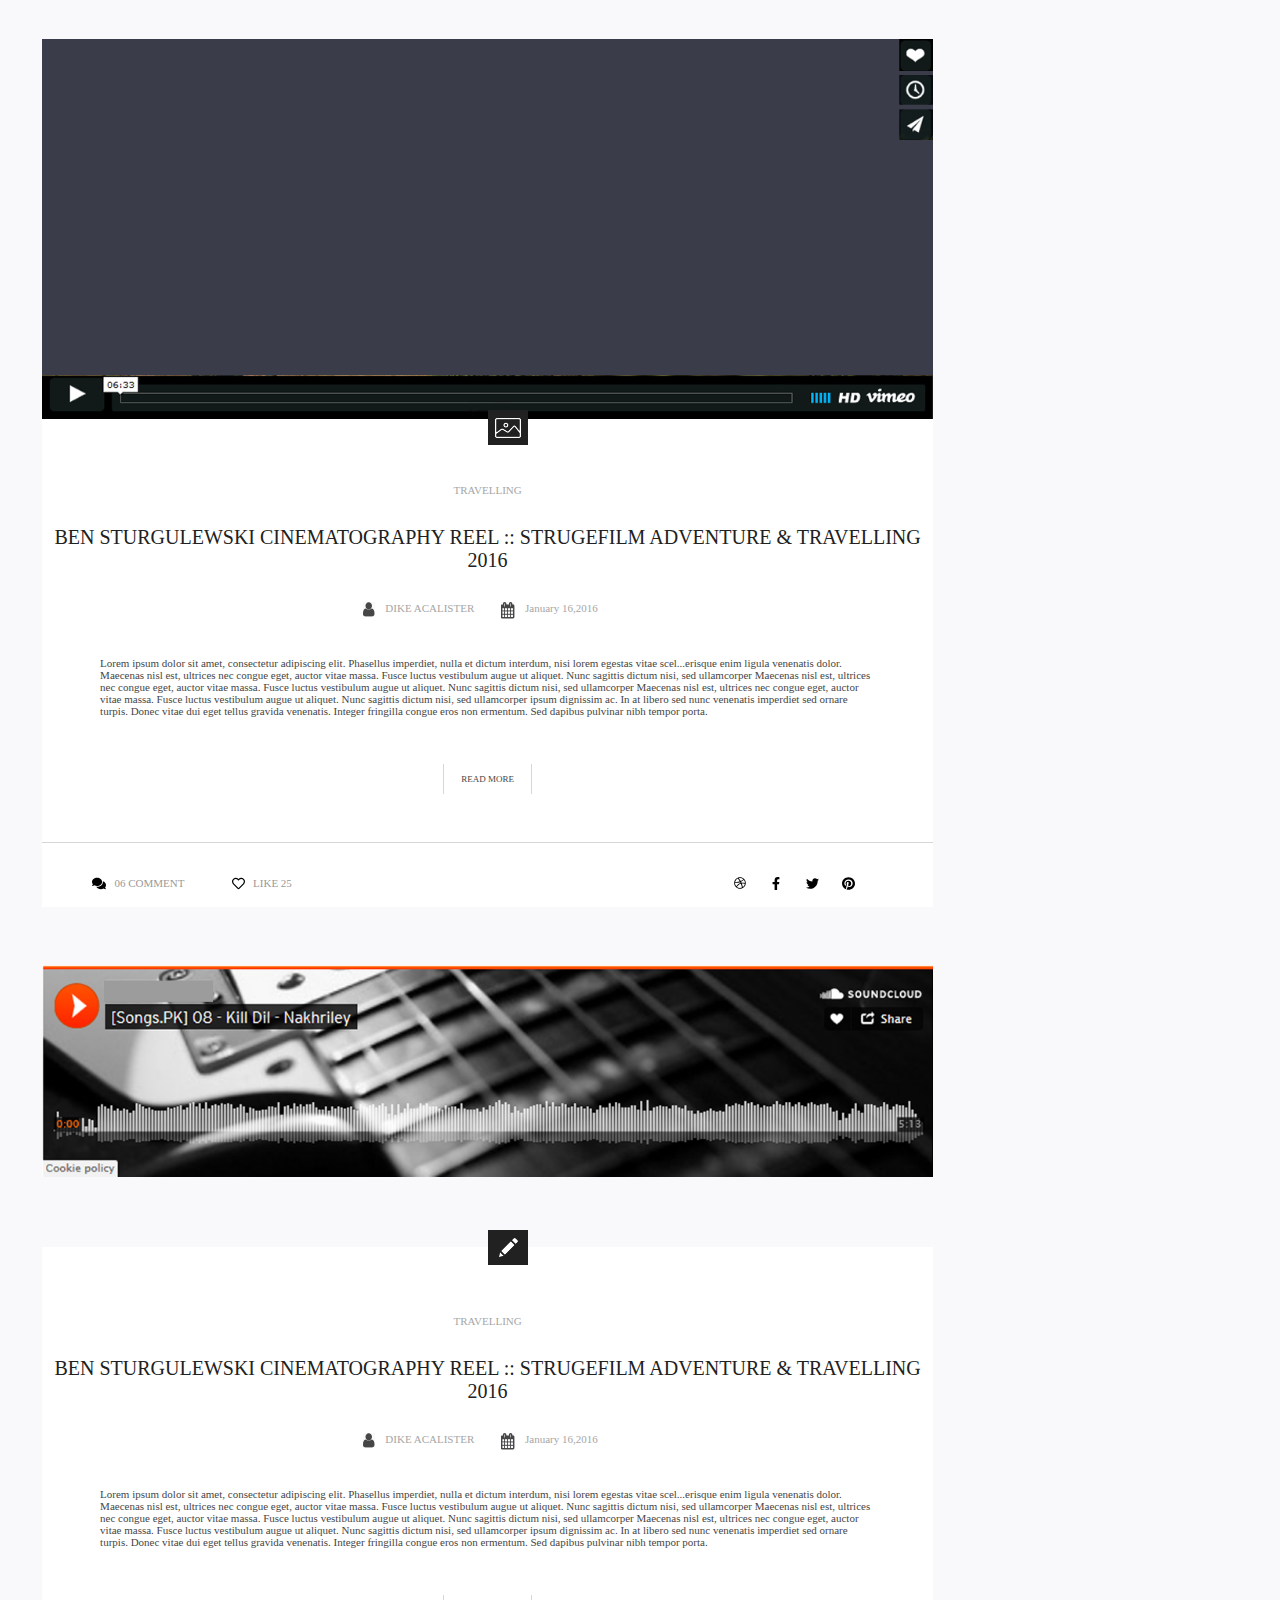
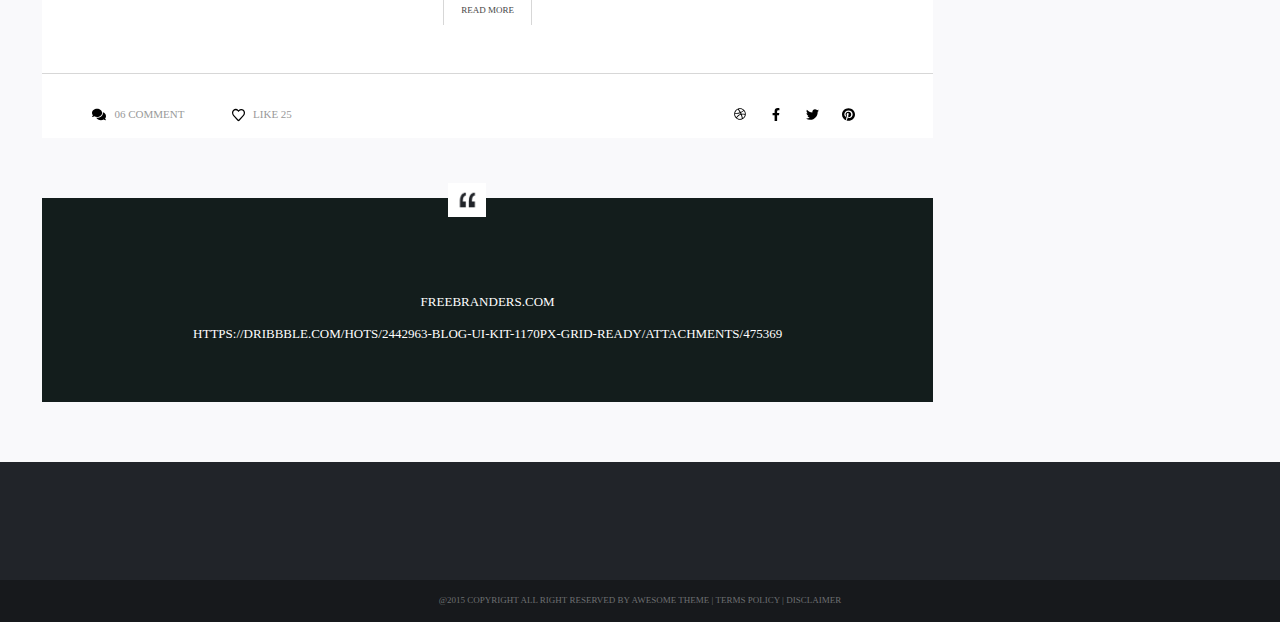
<file: final_design_project/responsive/index.html>
<!DOCTYPE html>
<html lang="en">

<head>
    <meta charset="UTF-8">
    <!--[if lt IE 9]>
    <script src="/js/html5shiv.js"></script>
  <![endif]-->
    <meta name="viewport" content="width=device-width, initial-scale=1.0">
    <meta http-equiv="X-UA-Compatible" content="ie=edge">
    <link rel="stylesheet" type="text/css" href="./css/reset.css">
    <link rel="stylesheet" type="text/css" href="./css/layout.css">
    <link rel="stylesheet" type="text/css" href="./css/style.css">
    <title>Final Design responsive</title>
</head>

<body>
    <div class="main_container">
        <div class="header">
            <div class="header_sub_container">
                <div class="upper_header">

                    <a href="#">
                        <div class="burger">
                            <div class="burger_image">
                                <figure>
                                    <img src="./images/header_burger.png" alt="header_burger">
                                </figure>
                            </div>
                        </div>
                    </a>

                    <div class="right_upper_header">
                        <a href="#">
                            <div class="upper_right_subheaders">
                                <div class="search_logo_image">
                                    <figure>
                                        <img src="./images/header_search_icon.png" alt="search">
                                    </figure>
                                </div>
                            </div>
                        </a>
                        <a href="#">
                            <div class="upper_right_subheaders">
                                <div class="header_facebook_image">
                                    <figure>
                                        <img src="./images/header_facebook.png" alt="facebook">
                                    </figure>
                                </div>
                            </div>
                        </a>
                        <a href="#">
                            <div class="upper_right_subheaders">
                                <div class="header_tumbler_image">
                                    <figure>
                                        <img src="./images/header_tumbler.png" alt="tumbler">
                                    </figure>
                                </div>
                            </div>
                        </a>
                        <a href="#">
                            <div class="upper_right_subheaders">
                                <div class="header_twitter_image">
                                    <figure>
                                        <img src="./images/header_twitter.png" alt="twitter">
                                    </figure>
                                </div>
                            </div>
                        </a>
                        <a href="#">
                            <div class="upper_right_subheaders">
                                <div class="header_wifi_image">
                                    <figure>
                                        <img src="./images/header_wifi.png" alt="wifi">
                                    </figure>
                                </div>
                            </div>
                        </a>
                        <div class="logo_design">
                            <figure>
                                <img src="./images/decor_blog_logo.png" alt="decor_blog">
                            </figure>
                        </div>

                    </div>

                </div>
                <div class="lower_header">
                    <div class="lower_header_upper_section">
                        <div class="header_image">
                            <figure>
                                <img src="./images/bodybuilder.png" alt="bodybuilder_image">
                            </figure>
                        </div>


                    </div>
                    <div class="left_content_on_header_image">
                        <span class="sub_heading_text">Latest News</span><br>

                        <span class="heading_text">BODYBUILDING BEST</span><br>

                        <span class="heading_text">FOR YOUR HEALTH</span>

                    </div>
                    <div class="right_content_on_header_image">
                        <div class="up_arrow">
                            <a href="#"> <img src="./images/up-arrow.png" alt="up_arrow"></a>
                        </div>
                        <div class="featured">
                            <a href="#"><img src="./images/featured.png" alt="featured"></a>
                        </div>
                        <div class="down_arrow">
                            <a href="#"><img src="./images/down-arrow.png" alt="down_arrow"></a>
                        </div>
                        <div class="slider_box">
                            <a href="#" class="slider_box_individual_1"><img src="./images/banner_box_1.png" alt="slider_box_individual_1"></a>
                            <a href="#" class="slider_box_individual_2"><img src="./images/banner_box_2.png" alt="slider_box_individual_2"></a>
                            <a href="#" class="slider_box_individual_3"><img src="./images/banner_box_1.png" alt="slider_box_individual_3"></a>
                        </div>


                    </div>



                    <div class="lower_header_lower_section">
                        <div class="lower_header_lower_section_leftpart">
                            SIGNUP TO NEWSLETTER

                        </div>
                        <div class="lower_header_lower_section_rightpart">
                            <form class="subscribtion_form" action="#">

                                <input class="form_content_1" type="text" placeholder="YOUR NAME" name="name">

                                <input class="form_content" type="email" placeholder="YOUR EMAIL ADDRESS" name="email">

                                <button class="form_button" type="submit">SUBSCRIBE NOW</button>

                            </form>


                        </div>

                    </div>

                </div>
            </div>
        </div>




        <!-- body section  -->
        <div class="body_sub_container">
            <!-- left cloumn  -->
            <div class="body_left_column">
                <!-- first content  -->
                <div class="first_content">
                    <div class="first_content_image">
                        <img src="./images/body_building.jpg" alt="body_building">
                        <div class="upper_pininterest_stamp">
                            <img src="./images/pininterest_icon.png" alt="pininterest_icon">
                        </div>
                        <div class="bottom_image_stamp">
                            <img src="./images/image_stamp.png" alt="image_stamp">
                        </div>
                    </div>
                    <div class="content_article">
                        <div class="content_artice_header">
                            <div class="top_header">TRAVELLING

                            </div>
                            <div class="middle_header">BE THE ONE TO STAND OUT IN THE CROWD

                            </div>
                            <div class="bottom_header">
                                <div class="user">
                                    <div class="user_name">DIKE ACALISTER

                                    </div>

                                    <div class="user_image">
                                        <img src="./images/user_stamp.png" alt="user_stamp">
                                    </div>

                                </div>
                                <div class="date">
                                    <div class="calender_image">
                                        <img src="./images/calender_stamp.png" alt="calender_stamp">
                                    </div>
                                    <div class="calender_date"> January 16,2016

                                    </div>

                                </div>

                            </div>

                        </div>
                        <div class="content_article_body">
                            <div class="main_text">
                                <p>Lorem ipsum dolor sit amet, consectetur adipiscing elit. Phasellus imperdiet, nulla et dictum interdum, nisi lorem egestas vitae scel...erisque enim ligula venenatis dolor. Maecenas nisl est, ultrices nec congue eget, auctor
                                    vitae massa. Fusce luctus vestibulum augue ut aliquet. Nunc sagittis dictum nisi, sed ullamcorper Maecenas nisl est, ultrices nec congue eget, auctor vitae massa. Fusce luctus vestibulum augue ut aliquet. Nunc sagittis
                                    dictum nisi, sed ullamcorper Maecenas nisl est, ultrices nec congue eget, auctor vitae massa. Fusce luctus vestibulum augue ut aliquet. Nunc sagittis dictum nisi, sed ullamcorper ipsum dignissim ac. In at libero sed
                                    nunc venenatis imperdiet sed ornare turpis. Donec vitae dui eget tellus gravida venenatis. Integer fringilla congue eros non ermentum. Sed dapibus pulvinar nibh tempor porta.</p>

                            </div>

                            <div class="read_more"><a href="#">READ MORE</a>

                            </div>


                        </div>

                    </div>
                    <div class="bottom_icons">
                        <div class="left_icons">
                            <div class="comment_block">
                                <div class="comment_image">
                                    <img src="./images/comments-solid.svg" alt="comment_stamp">
                                </div>
                                <div class="comment_text">06 COMMENT

                                </div>

                            </div>
                            <div class="like_block">
                                <div class="like_image">
                                    <img src="./images/heart-regular.svg" alt="like_stamp">
                                </div>
                                <div class="like_text">LIKE 25

                                </div>

                            </div>

                        </div>

                        <div class="right_icons">
                            <div class="pininterest_icon">
                                <a href="#"><img src="./images/pinterest-brands.svg" alt="pininterest_icon"></a>
                            </div>
                            <div class="twitter_icon">
                                <a href="#"><img src="./images/twitter-brands.svg" alt="twitter_icon"></a>
                            </div>
                            <div class="facebook_icon">
                                <a href="#"><img src="./images/facebook-f-brands.svg" alt="facebook_icon"></a>
                            </div>
                            <div class="dribbler_icon">
                                <a href="#"><img src="./images/dribbble-brands.svg" alt="dribbler_icon"></a>
                            </div>


                        </div>


                    </div>

                </div>

                <!-- second content  -->
                <div class="second_content">
                    <div class="second_content_image">
                        <img src="./images/nature.jpeg" alt="nature">

                        <div class="bottom_image_stamp">
                            <img src="./images/image_stamp.png" alt="image_stamp">
                        </div>
                    </div>
                    <div class="content_article">
                        <div class="content_artice_header">
                            <div class="top_header">FASHION & ADVENTURE

                            </div>
                            <div class="middle_header">FASHION AND ADVENTURE IN WORLD

                            </div>
                            <div class="bottom_header">
                                <div class="user">
                                    <div class="user_name">JHONE ALBERT

                                    </div>

                                    <div class="user_image">
                                        <img src="./images/user_stamp.png" alt="user_stamp">
                                    </div>

                                </div>
                                <div class="date">
                                    <div class="calender_image">
                                        <img src="./images/calender_stamp.png" alt="calender_stamp">
                                    </div>
                                    <div class="calender_date"> January 16,2016

                                    </div>

                                </div>

                            </div>

                        </div>
                        <div class="content_article_body">
                            <div class="main_text">
                                <p>Lorem ipsum dolor sit amet, consectetur adipiscing elit. Phasellus imperdiet, nulla et dictum interdum, nisi lorem egestas vitae scel...erisque enim ligula venenatis dolor. Maecenas nisl est, ultrices nec congue eget, auctor
                                    vitae massa. Fusce luctus vestibulum augue ut aliquet. Nunc sagittis dictum nisi, sed ullamcorper Maecenas nisl est, ultrices nec congue eget, auctor vitae massa. Fusce luctus vestibulum augue ut aliquet. Nunc sagittis
                                    dictum nisi, sed ullamcorper Maecenas nisl est, ultrices nec congue eget, auctor vitae massa. Fusce luctus vestibulum augue ut aliquet. Nunc sagittis dictum nisi, sed ullamcorper ipsum dignissim ac. In at libero sed
                                    nunc venenatis imperdiet sed ornare turpis. Donec vitae dui eget tellus gravida venenatis. Integer fringilla congue eros non ermentum. Sed dapibus pulvinar nibh tempor porta.</p>

                            </div>

                            <div class="read_more"><a href="#">READ MORE</a>

                            </div>


                        </div>

                    </div>
                    <div class="bottom_icons_2">
                        <div class="left_icons">
                            <div class="comment_block">
                                <div class="comment_image">
                                    <img src="./images/comments-solid.svg" alt="comment_stamp">
                                </div>
                                <div class="comment_text">NO COMMENT

                                </div>

                            </div>
                            <div class="like_block">
                                <div class="like_image">
                                    <img src="./images/heart-regular.svg" alt="like_stamp">
                                </div>
                                <div class="like_text">LIKE 25

                                </div>

                            </div>

                        </div>

                        <div class="right_icons">
                            <div class="pininterest_icon">
                                <a href="#"><img src="./images/pinterest-brands.svg" alt="pininterest_icon"></a>
                            </div>
                            <div class="twitter_icon">
                                <a href="#"><img src="./images/twitter-brands.svg" alt="twitter_icon"></a>
                            </div>
                            <div class="facebook_icon">
                                <a href="#"><img src="./images/facebook-f-brands.svg" alt="facebook_icon"></a>
                            </div>
                            <div class="dribbler_icon">
                                <a href="#"><img src="./images/dribbble-brands.svg" alt="dribbler_icon"></a>
                            </div>


                        </div>


                    </div>

                </div>

                <!-- third content  -->
                <div class="quotation">
                    <div class="quote_image">
                        <img src="./images/quote_stamp.png" alt="quote_stamp">

                    </div>
                    <div class="quotation_content">

                        <div class="quote">
                            <P> IT'S ABOUT HAVING AN ACTIVITIES LIFESTYLES, STAYING OF'SHEALTHY POWERS, AND MAKING THE RIGHT DECISIONS. LIFE IS BES ABOUT BALANCE. NOT EVERYBODY WANTS TO RUN A MARATHON, BUT WE EXTRA HAVE A NOW DAYS FLIGHT OF STAIRS.
                            </P>
                        </div>
                        <div class="writer">APOLO OHNO

                        </div>
                    </div>



                </div>

                <!-- fourth content  -->
                <div class="second_content">
                    <div class="second_content_image">
                        <img src="./images/vimeo.png" alt="VIDEO">

                        <div class="bottom_image_stamp">
                            <img src="./images/image_stamp.png" alt="image_stamp">
                        </div>
                    </div>
                    <div class="content_article">
                        <div class="content_artice_header">
                            <div class="top_header">TRAVELLING

                            </div>
                            <div class="middle_header">BEN STURGULEWSKI CINEMATOGRAPHY REEL :: STRUGEFILM ADVENTURE & TRAVELLING 2016

                            </div>
                            <div class="bottom_header">
                                <div class="user">
                                    <div class="user_name">DIKE ACALISTER

                                    </div>

                                    <div class="user_image">
                                        <img src="./images/user_stamp.png" alt="user_stamp">
                                    </div>

                                </div>
                                <div class="date">
                                    <div class="calender_image">
                                        <img src="./images/calender_stamp.png" alt="calender_stamp">
                                    </div>
                                    <div class="calender_date"> January 16,2016

                                    </div>

                                </div>

                            </div>

                        </div>
                        <div class="content_article_body">
                            <div class="main_text">
                                <p>Lorem ipsum dolor sit amet, consectetur adipiscing elit. Phasellus imperdiet, nulla et dictum interdum, nisi lorem egestas vitae scel...erisque enim ligula venenatis dolor. Maecenas nisl est, ultrices nec congue eget, auctor
                                    vitae massa. Fusce luctus vestibulum augue ut aliquet. Nunc sagittis dictum nisi, sed ullamcorper Maecenas nisl est, ultrices nec congue eget, auctor vitae massa. Fusce luctus vestibulum augue ut aliquet. Nunc sagittis
                                    dictum nisi, sed ullamcorper Maecenas nisl est, ultrices nec congue eget, auctor vitae massa. Fusce luctus vestibulum augue ut aliquet. Nunc sagittis dictum nisi, sed ullamcorper ipsum dignissim ac. In at libero sed
                                    nunc venenatis imperdiet sed ornare turpis. Donec vitae dui eget tellus gravida venenatis. Integer fringilla congue eros non ermentum. Sed dapibus pulvinar nibh tempor porta.</p>

                            </div>

                            <div class="read_more"><a href="#">READ MORE</a>

                            </div>


                        </div>

                    </div>
                    <div class="bottom_icons_2">
                        <div class="left_icons">
                            <div class="comment_block">
                                <div class="comment_image">
                                    <img src="./images/comments-solid.svg" alt="comment_stamp">
                                </div>
                                <div class="comment_text">06 COMMENT

                                </div>

                            </div>
                            <div class="like_block">
                                <div class="like_image">
                                    <img src="./images/heart-regular.svg" alt="like_stamp">
                                </div>
                                <div class="like_text">LIKE 25

                                </div>

                            </div>

                        </div>

                        <div class="right_icons">
                            <div class="pininterest_icon">
                                <a href="#"><img src="./images/pinterest-brands.svg" alt="pininterest_icon"></a>
                            </div>
                            <div class="twitter_icon">
                                <a href="#"><img src="./images/twitter-brands.svg" alt="twitter_icon"></a>
                            </div>
                            <div class="facebook_icon">
                                <a href="#"><img src="./images/facebook-f-brands.svg" alt="facebook_icon"></a>
                            </div>
                            <div class="dribbler_icon">
                                <a href="#"><img src="./images/dribbble-brands.svg" alt="dribbler_icon"></a>
                            </div>


                        </div>


                    </div>

                </div>

                <!-- fifth content -->
                <div class="fifth_content">
                    <div class="fifth_content_image">
                        <img src="./images/radio_player.png" alt="radio_player">
                        <div class="bottom_image_stamp_5">
                            <img src="./images/article_stamp.png" alt="article_stamp">
                        </div>

                    </div>
                    <div class="content_article_5">
                        <div class="content_artice_header">
                            <div class="top_header">TRAVELLING

                            </div>
                            <div class="middle_header">BEN STURGULEWSKI CINEMATOGRAPHY REEL :: STRUGEFILM ADVENTURE & TRAVELLING 2016

                            </div>
                            <div class="bottom_header">
                                <div class="user">
                                    <div class="user_name">DIKE ACALISTER

                                    </div>

                                    <div class="user_image">
                                        <img src="./images/user_stamp.png" alt="user_stamp">
                                    </div>

                                </div>
                                <div class="date">
                                    <div class="calender_image">
                                        <img src="./images/calender_stamp.png" alt="calender_stamp">
                                    </div>
                                    <div class="calender_date"> January 16,2016

                                    </div>

                                </div>

                            </div>

                        </div>
                        <div class="content_article_body">
                            <div class="main_text">
                                <p>Lorem ipsum dolor sit amet, consectetur adipiscing elit. Phasellus imperdiet, nulla et dictum interdum, nisi lorem egestas vitae scel...erisque enim ligula venenatis dolor. Maecenas nisl est, ultrices nec congue eget, auctor
                                    vitae massa. Fusce luctus vestibulum augue ut aliquet. Nunc sagittis dictum nisi, sed ullamcorper Maecenas nisl est, ultrices nec congue eget, auctor vitae massa. Fusce luctus vestibulum augue ut aliquet. Nunc sagittis
                                    dictum nisi, sed ullamcorper Maecenas nisl est, ultrices nec congue eget, auctor vitae massa. Fusce luctus vestibulum augue ut aliquet. Nunc sagittis dictum nisi, sed ullamcorper ipsum dignissim ac. In at libero sed
                                    nunc venenatis imperdiet sed ornare turpis. Donec vitae dui eget tellus gravida venenatis. Integer fringilla congue eros non ermentum. Sed dapibus pulvinar nibh tempor porta.</p>

                            </div>

                            <div class="read_more"><a href="#">READ MORE</a>

                            </div>


                        </div>


                    </div>
                    <div class="bottom_icons_5">
                        <div class="left_icons">
                            <div class="comment_block">
                                <div class="comment_image">
                                    <img src="./images/comments-solid.svg" alt="comment_stamp">
                                </div>
                                <div class="comment_text">06 COMMENT

                                </div>

                            </div>
                            <div class="like_block">
                                <div class="like_image">
                                    <img src="./images/heart-regular.svg" alt="like_stamp">
                                </div>
                                <div class="like_text">LIKE 25

                                </div>

                            </div>

                        </div>

                        <div class="right_icons">
                            <div class="pininterest_icon">
                                <a href="#"><img src="./images/pinterest-brands.svg" alt="pininterest_icon"></a>
                            </div>
                            <div class="twitter_icon">
                                <a href="#"><img src="./images/twitter-brands.svg" alt="twitter_icon"></a>
                            </div>
                            <div class="facebook_icon">
                                <a href="#"><img src="./images/facebook-f-brands.svg" alt="facebook_icon"></a>
                            </div>
                            <div class="dribbler_icon">
                                <a href="#"><img src="./images/dribbble-brands.svg" alt="dribbler_icon"></a>
                            </div>


                        </div>


                    </div>

                </div>

                <!-- last quote  -->
                <div class="quotation">
                    <div class="quote_image">
                        <img src="./images/quote_stamp.png" alt="quote_stamp">

                    </div>
                    <div class="quotation_content">

                        <div class="quote">
                            <p>FREEBRANDERS.COM</p>
                            <br>
                            <P><a href="HTTPS://DRIBBBLE.COM/HOTS/2442963-BLOG-UI-KIT-1170PX-GRID-READY/ATTACHMENTS/475369">HTTPS://DRIBBBLE.COM/HOTS/2442963-BLOG-UI-KIT-1170PX-GRID-READY/ATTACHMENTS/475369</a> </P>
                        </div>

                    </div>



                </div>

            </div>

            <!-- right column  -->
            <div class="body_right_column">
                <div class="body_right_column_sub_container">
                    <form class="search_form" action="#">

                        <input class="search_content" type="text" placeholder="SEARCH" name="search">

                        <button class="search_button" type="submit" style="background-color:#212121">
                        <!-- <img src="./images/body_search_icon.png" alt="body_search_icon"> -->
                    </button>

                    </form>

                    <!-- upper magazine image  -->
                    <div class="upper_magazine_photo">
                        <img src="./images/top_magazine_photo.png" alt="top_magazine_photo">
                    </div>

                    <!-- right column categories  -->

                    <div class="right_column_categories">
                        <h2 class="right_column_categories_header">CATEGORIES</h2>
                        <div class="right_column_categories_content">
                            <ul>
                                <li>
                                    <div class="right_column_categories_content_left_side">LIFESTYLE

                                    </div>
                                    <div class="right_column_categories_content_right_side">98

                                    </div>
                                </li>
                                <li>
                                    <div class="right_column_categories_content_left_side">AUDIO

                                    </div>
                                    <div class="right_column_categories_content_right_side">102

                                    </div>
                                </li>
                                <li>
                                    <div class="right_column_categories_content_left_side">GALLERY

                                    </div>
                                    <div class="right_column_categories_content_right_side">83

                                    </div>
                                </li>
                                <li>
                                    <div class="right_column_categories_content_left_side">IMAGE

                                    </div>
                                    <div class="right_column_categories_content_right_side">04

                                    </div>
                                </li>
                                <li>
                                    <div class="right_column_categories_content_left_side">STANDARD

                                    </div>
                                    <div class="right_column_categories_content_right_side">109

                                    </div>
                                </li>
                                <li>
                                    <div class="right_column_categories_content_left_side">STATUS

                                    </div>
                                    <div class="right_column_categories_content_right_side">50

                                    </div>
                                </li>
                                <li>
                                    <div class="right_column_categories_content_left_side">VIDEO

                                    </div>
                                    <div class="right_column_categories_content_right_side">102

                                    </div>
                                </li>
                            </ul>


                        </div>


                    </div>

                    <!-- bottom magazine image  -->
                    <div class="bottom_magazine_photo">
                        <img src="./images/bottom_magazine_photo.png" alt="bottom_magazine_photo">
                    </div>

                    <!-- right column latest_post -->
                    <div class="right_column_latest_post">
                        <h2 class="right_column_latest_post_header">LATEST POST</h2>
                        <div class="right_column_latest_post_content">
                            <!-- included in stylesheel  -->
                            <ul>
                                <li>
                                    <div class="right_column_latest_post_content_left_side">
                                        <img src="./images/latest_post_image_1.png" alt="latest_post_image_1">

                                    </div>
                                    <div class="right_column_latest_post_content_right_side">
                                        <div class="right_column_latest_post_upper_right_content">JURNEY TOWARDS A LIFESTYLE

                                        </div>
                                        <div class="right_column_latest_post_lower_right_content">
                                            <div class="right_column_latest_post_lower_right_content_date">JAN 16 2015

                                            </div>
                                            <div class="right_column_latest_post_lower_right_content_likes">LIKE 255

                                            </div>

                                        </div>

                                    </div>
                                </li>
                                <li>
                                    <div class="right_column_latest_post_content_left_side">
                                        <img src="./images/latest_post_image_2.png" alt="latest_post_image_2">

                                    </div>
                                    <div class="right_column_latest_post_content_right_side">
                                        <div class="right_column_latest_post_upper_right_content">FASHIONABLE SHOES FOR MEN

                                        </div>
                                        <div class="right_column_latest_post_lower_right_content">
                                            <div class="right_column_latest_post_lower_right_content_date">JAN 18 2015

                                            </div>
                                            <div class="right_column_latest_post_lower_right_content_likes">LIKE 26

                                            </div>

                                        </div>

                                    </div>
                                </li>
                                <li>
                                    <div class="right_column_latest_post_content_left_side">
                                        <img src="./images/latest_post_image_1.png" alt="latest_post_image_1">

                                    </div>
                                    <div class="right_column_latest_post_content_right_side">
                                        <div class="right_column_latest_post_upper_right_content">REALLY AWESOME'S ADVENTURE

                                        </div>
                                        <div class="right_column_latest_post_lower_right_content">
                                            <div class="right_column_latest_post_lower_right_content_date">JAN 23 2015

                                            </div>
                                            <div class="right_column_latest_post_lower_right_content_likes">LIKE 23

                                            </div>

                                        </div>

                                    </div>
                                </li>
                                <li>
                                    <div class="right_column_latest_post_content_left_side">
                                        <img src="./images/latest_post_image_2.png" alt="latest_post_image_2">

                                    </div>
                                    <div class="right_column_latest_post_content_right_side">
                                        <div class="right_column_latest_post_upper_right_content">MAN HUNTING IN JUNGLE

                                        </div>
                                        <div class="right_column_latest_post_lower_right_content">
                                            <div class="right_column_latest_post_lower_right_content_date">JAN 16 2015

                                            </div>
                                            <div class="right_column_latest_post_lower_right_content_likes">LIKE 29

                                            </div>

                                        </div>

                                    </div>
                                </li>

                            </ul>


                        </div>


                    </div>

                    <!-- icons div  -->
                    <div class="icons_block">
                        <div class="right_column_twitter_icon">
                            <a href="#"><img src="./images/twitter-brands.svg" alt="twitter_logo"></a>

                        </div>
                        <div class="right_column_facebook_icon">
                            <a href="#"><img src="./images/facebook-f-brands.svg" alt="facebook_logo"></a>

                        </div>
                        <div class="right_column_dribble_icon">
                            <a href="#"><img src="./images/dribbble-brands.svg" alt="dribble_logo"></a>

                        </div>
                        <div class="right_column_pininterest_icon">
                            <a href="#"><img src="./images/pinterest-brands.svg" alt="pininterest_logo"></a>

                        </div>
                        <div class="right_column_linkedin_icon">
                            <a href="#"><img src="./images/linkedin-in-brands.svg" alt="linkedin_logo"></a>

                        </div>

                    </div>

                    <div class="slider_image">
                        <img src="./images/bodybuilder.png" alt="body_building">
                        <a href="#">
                            <div class="slider_left_arrow">
                                <img src="./images/left-arrow.png" alt="left_arrow">

                            </div>
                        </a>
                        <a href="#">
                            <div class="slider_right_arrow">
                                <img src="./images/right-arrow.png" alt="right_arrow">
                            </div>
                        </a>
                    </div>
                    <div class="facebook_plugin">
                        <img src="./images/facebook.png" alt="facebook_plugin">

                    </div>




                </div>

            </div>
        </div>

        <!-- footer section  -->
        <div class="footer">
            <div class="upper_footer">
                <div class="footer_subcontainer">
                    <div class="left_container">
                        <div class="about_blog">
                            <div class="about_blog_header">

                            </div>
                            <div class="about_blog_contents">
                                <!-- about_us.png  -->



                            </div>

                        </div>
                        <div class="latest_tweets">

                        </div>

                    </div>
                    <div class="right_container">
                        <div class="follow_me">

                        </div>
                        <div class="latest_comments">

                        </div>

                    </div>

                </div>

            </div>
            <div class="lower_footer">
                <div class="lower_footer_text">
                    <a href="#">@2015 COPYRIGHT ALL RIGHT RESERVED BY AWESOME THEME</a> | <a href="#">TERMS POLICY</a> | <a href="#">DISCLAIMER</a>

                </div>

            </div>

        </div>
    </div>
</body>

</html>
</file>
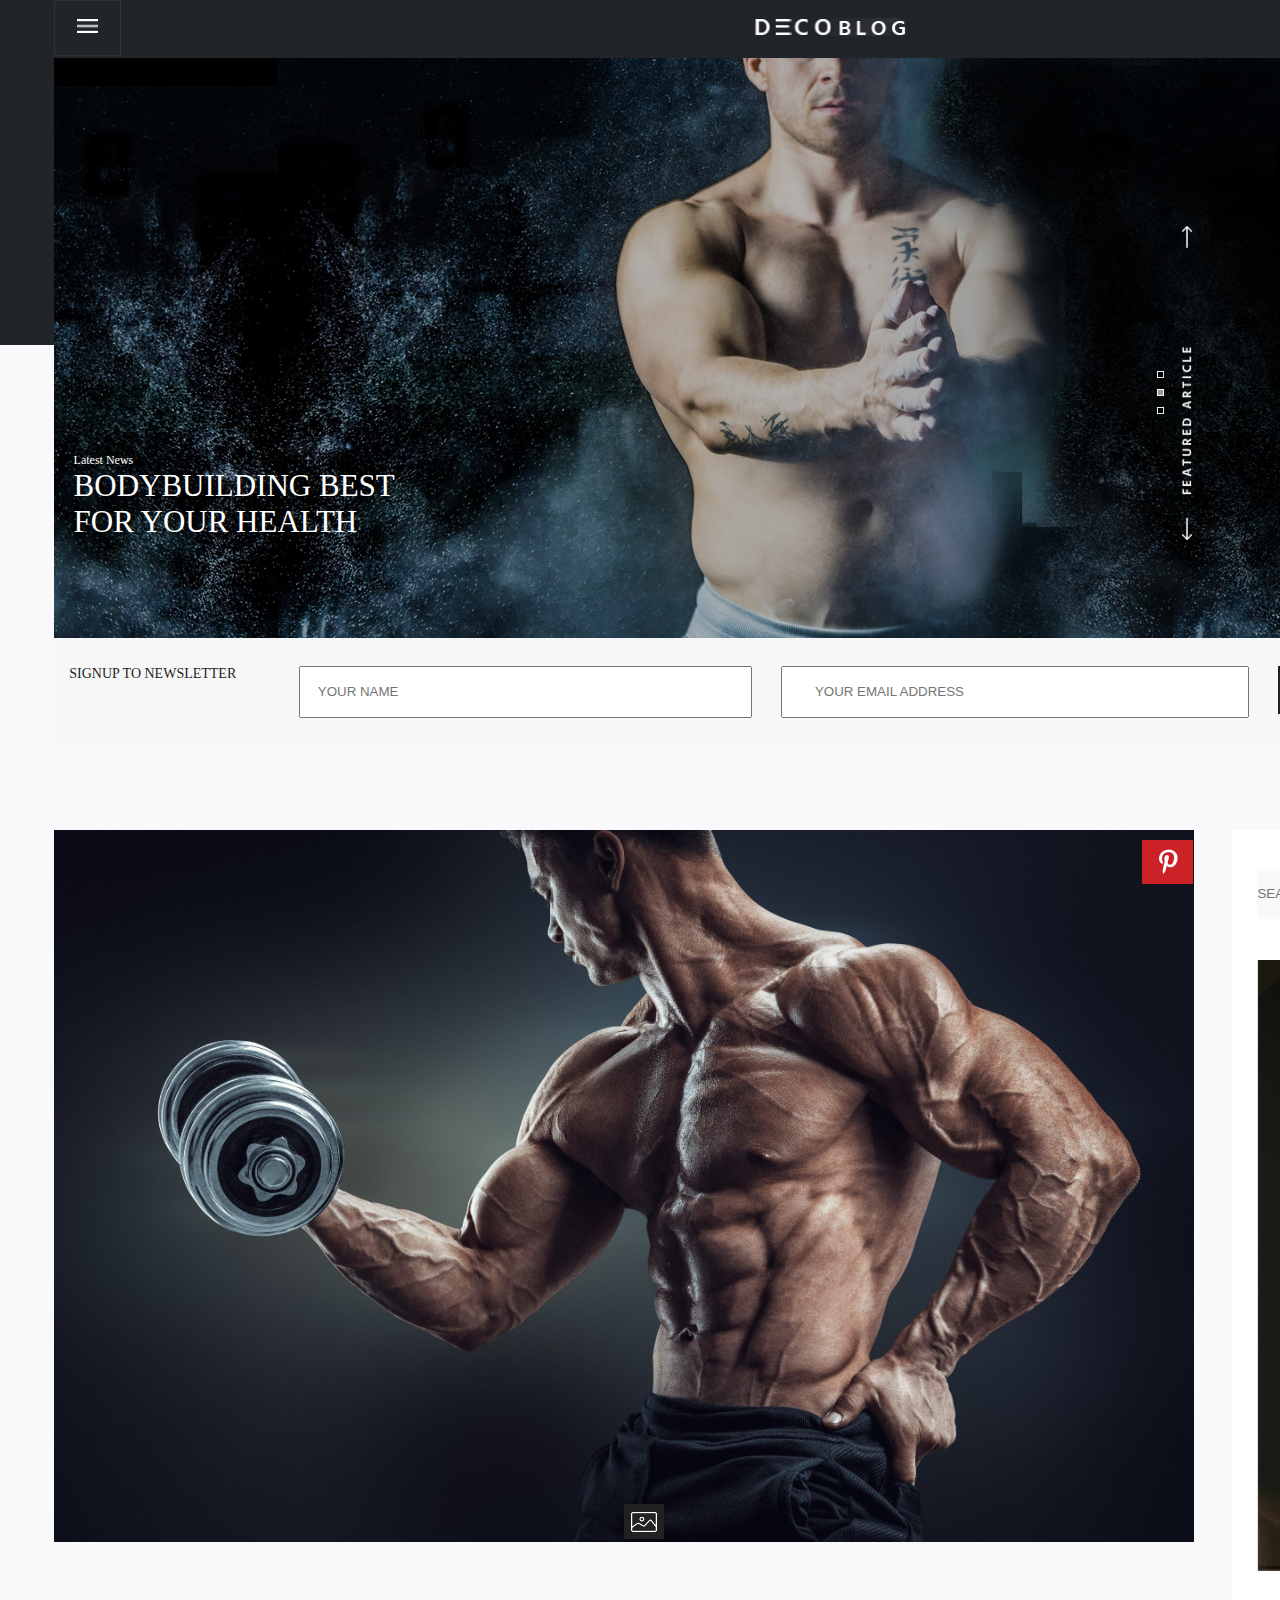
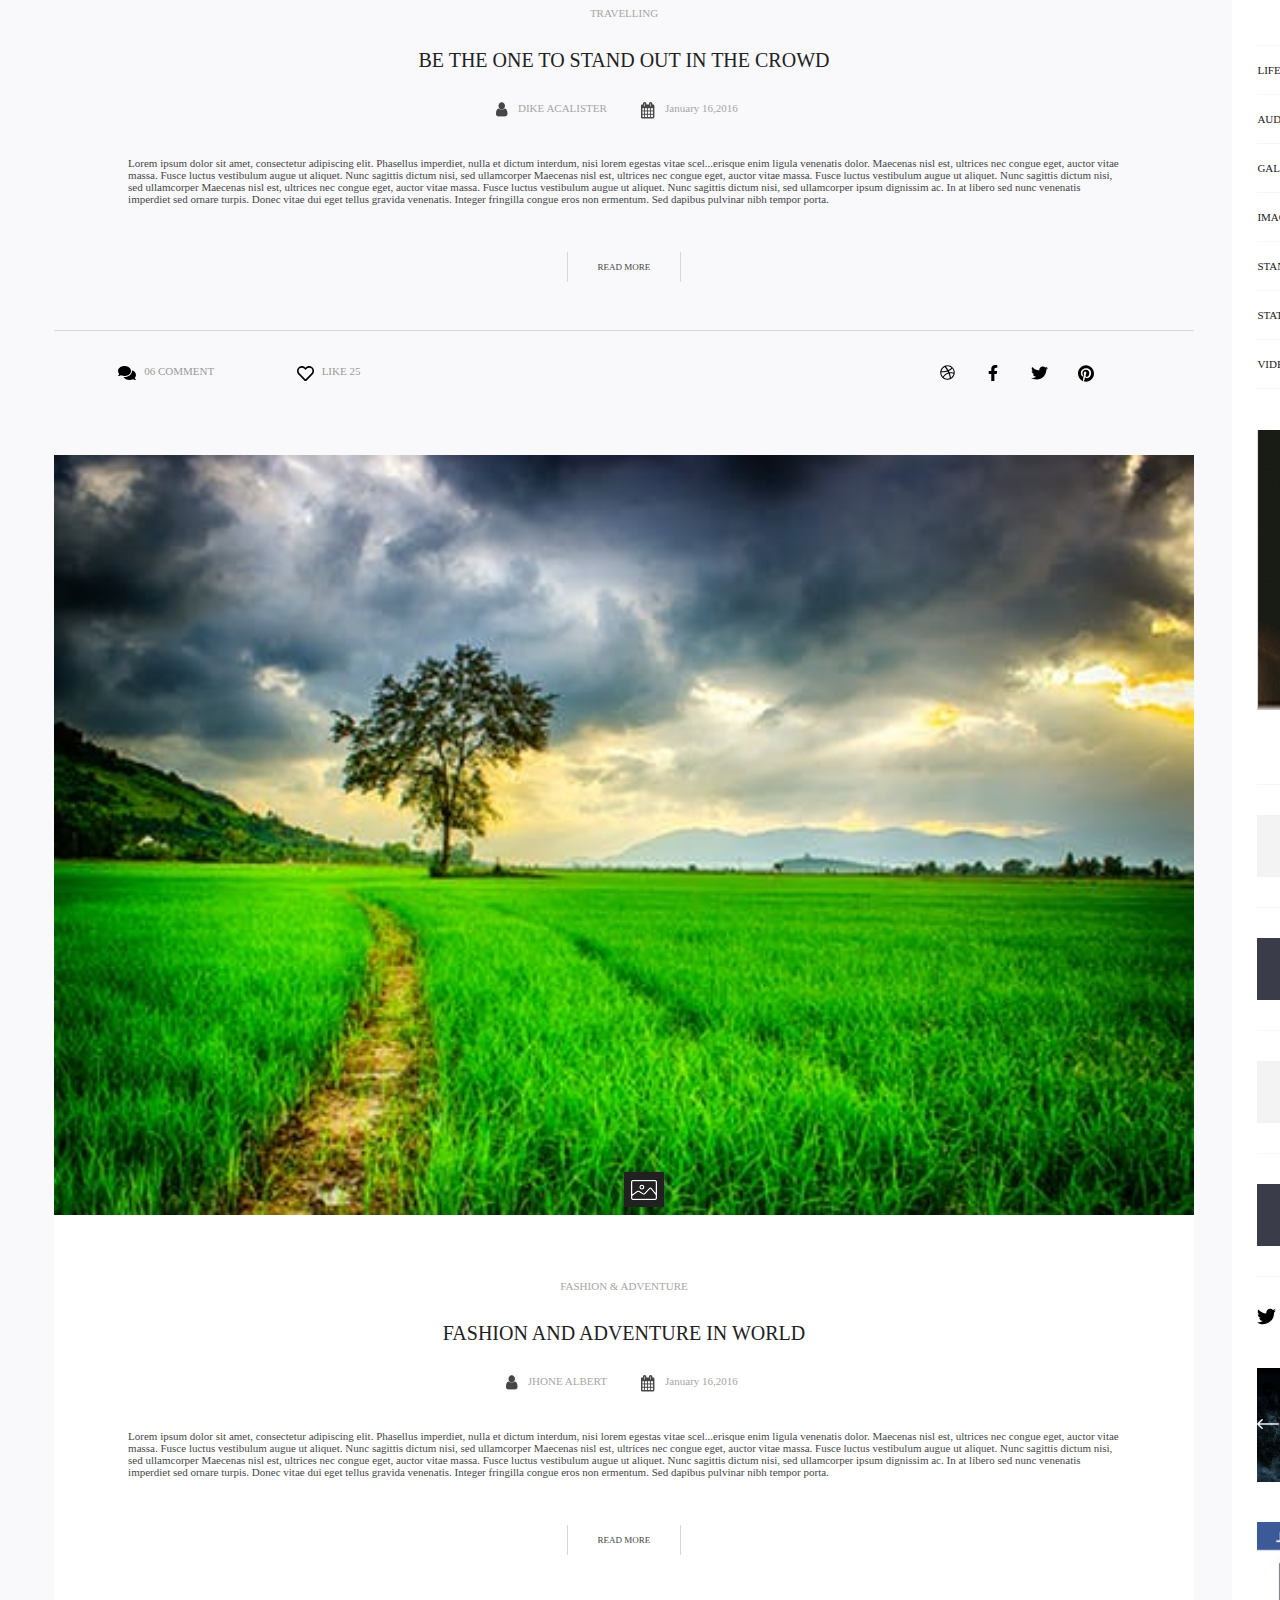
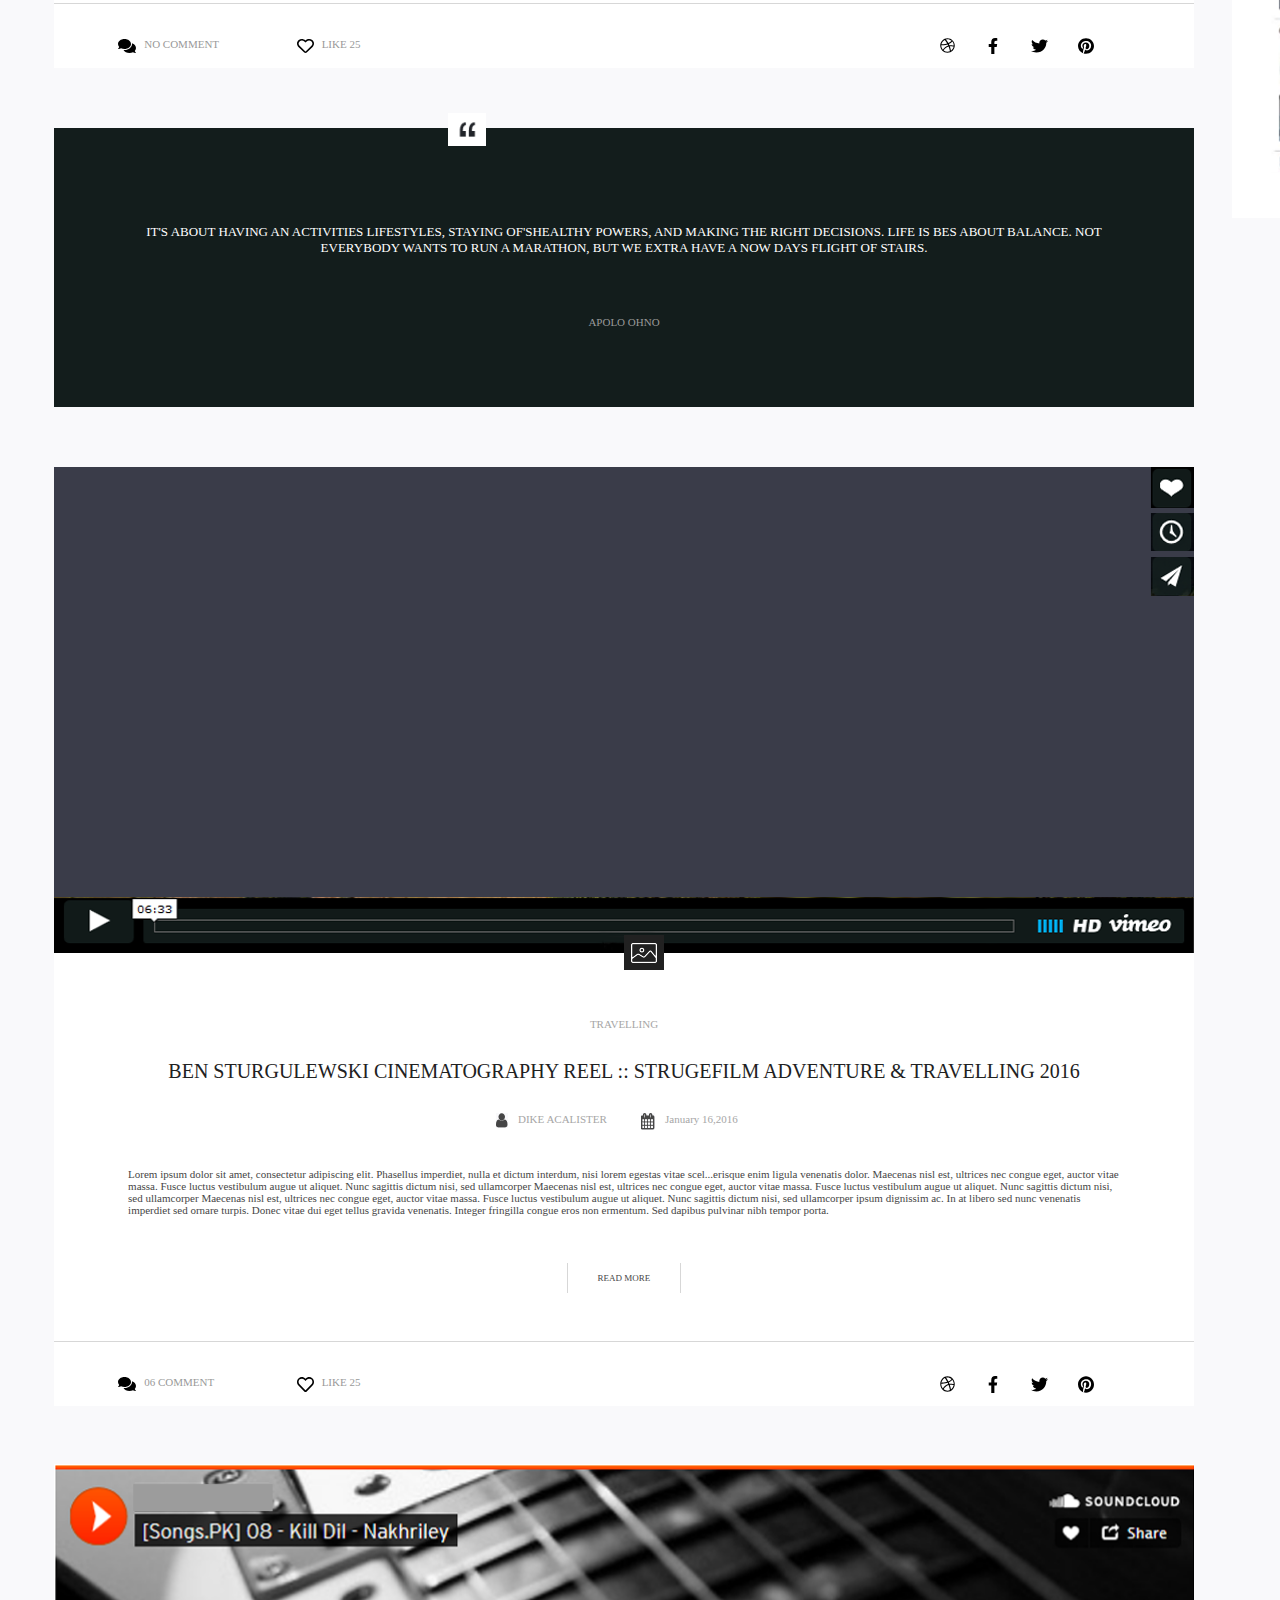
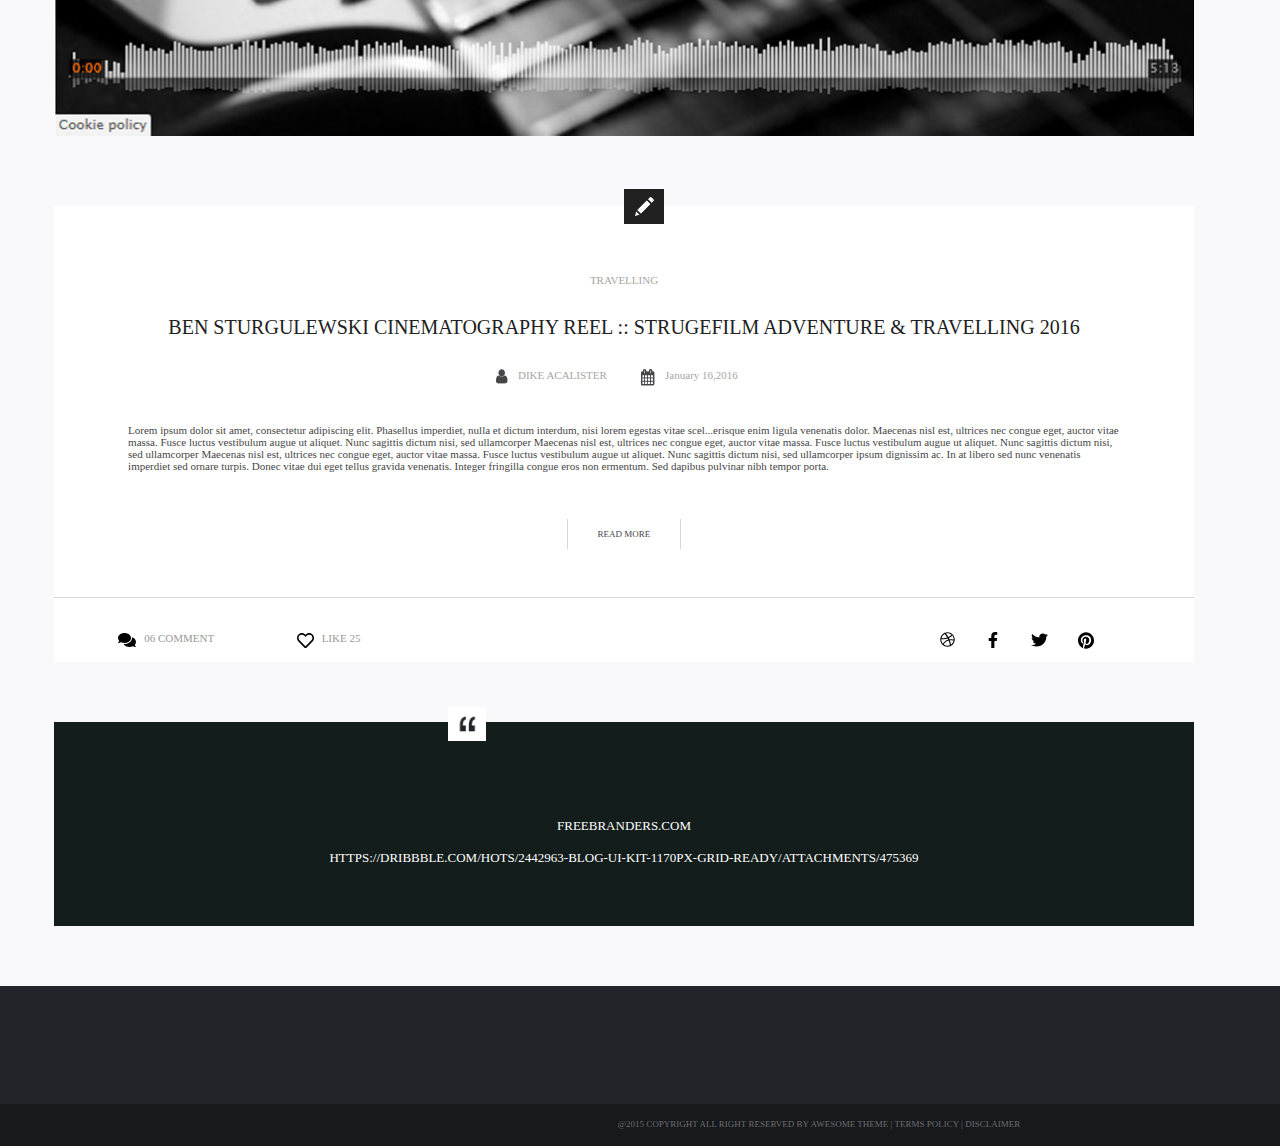
<file: final_design_project/static/index.html>
<!DOCTYPE html>
<html lang="en">

<head>
    <meta charset="UTF-8">
    <!--[if lt IE 9]>
    <script src="/js/html5shiv.js"></script>
  <![endif]-->
    <meta name="viewport" content="width=device-width, initial-scale=1.0">
    <meta http-equiv="X-UA-Compatible" content="ie=edge">
    <link rel="stylesheet" type="text/css" href="./css/reset.css">
    <link rel="stylesheet" type="text/css" href="./css/layout.css">
    <link rel="stylesheet" type="text/css" href="./css/style.css">
    <title>Final static Design</title>
</head>

<body>
    <div class="main_container">
        <div class="header">
            <div class="header_sub_container">
                <div class="upper_header">

                    <a href="#">
                        <div class="burger">
                            <div class="burger_image">
                                <figure>
                                    <img src="./images/header_burger.png" alt="header_burger">
                                </figure>
                            </div>
                        </div>
                    </a>

                    <div class="right_upper_header">
                        <a href="#">
                            <div class="upper_right_subheaders">
                                <div class="search_logo_image">
                                    <figure>
                                        <img src="./images/header_search_icon.png" alt="search">
                                    </figure>
                                </div>
                            </div>
                        </a>
                        <a href="#">
                            <div class="upper_right_subheaders">
                                <div class="header_facebook_image">
                                    <figure>
                                        <img src="./images/header_facebook.png" alt="facebook">
                                    </figure>
                                </div>
                            </div>
                        </a>
                        <a href="#">
                            <div class="upper_right_subheaders">
                                <div class="header_tumbler_image">
                                    <figure>
                                        <img src="./images/header_tumbler.png" alt="tumbler">
                                    </figure>
                                </div>
                            </div>
                        </a>
                        <a href="#">
                            <div class="upper_right_subheaders">
                                <div class="header_twitter_image">
                                    <figure>
                                        <img src="./images/header_twitter.png" alt="twitter">
                                    </figure>
                                </div>
                            </div>
                        </a>
                        <a href="#">
                            <div class="upper_right_subheaders">
                                <div class="header_wifi_image">
                                    <figure>
                                        <img src="./images/header_wifi.png" alt="wifi">
                                    </figure>
                                </div>
                            </div>
                        </a>
                        <div class="logo_design">
                            <figure>
                                <img src="./images/decor_blog_logo.png" alt="decor_blog">
                            </figure>
                        </div>

                    </div>

                </div>
                <div class="lower_header">
                    <div class="lower_header_upper_section">
                        <div class="header_image">
                            <figure>
                                <img src="./images/bodybuilder.png" alt="bodybuilder_image">
                            </figure>
                        </div>


                    </div>
                    <div class="left_content_on_header_image">
                        <span class="sub_heading_text">Latest News</span><br>

                        <span class="heading_text">BODYBUILDING BEST</span><br>

                        <span class="heading_text">FOR YOUR HEALTH</span>

                    </div>
                    <div class="right_content_on_header_image">
                        <div class="up_arrow">
                            <a href="#"> <img src="./images/up-arrow.png" alt="up_arrow"></a>
                        </div>
                        <div class="featured">
                            <a href="#"><img src="./images/featured.png" alt="featured"></a>
                        </div>
                        <div class="down_arrow">
                            <a href="#"><img src="./images/down-arrow.png" alt="down_arrow"></a>
                        </div>
                        <div class="slider_box">
                            <a href="#" class="slider_box_individual_1"><img src="./images/banner_box_1.png" alt="slider_box_individual_1"></a>
                            <a href="#" class="slider_box_individual_2"><img src="./images/banner_box_2.png" alt="slider_box_individual_2"></a>
                            <a href="#" class="slider_box_individual_3"><img src="./images/banner_box_1.png" alt="slider_box_individual_3"></a>
                        </div>


                    </div>



                    <div class="lower_header_lower_section">
                        <div class="lower_header_lower_section_leftpart">
                            SIGNUP TO NEWSLETTER

                        </div>
                        <div class="lower_header_lower_section_rightpart">
                            <form class="subscribtion_form" action="#">

                                <input class="form_content_1" type="text" placeholder="YOUR NAME" name="name">

                                <input class="form_content" type="email" placeholder="YOUR EMAIL ADDRESS" name="email">

                                <button class="form_button" type="submit">SUBSCRIBE NOW</button>

                            </form>


                        </div>

                    </div>

                </div>
            </div>
        </div>




        <!-- body section  -->
        <div class="body_sub_container">
            <!-- left cloumn  -->
            <div class="body_left_column">
                <!-- first content  -->
                <div class="first_content">
                    <div class="first_content_image">
                        <img src="./images/body_building.jpg" alt="body_building">
                        <div class="upper_pininterest_stamp">
                            <img src="./images/pininterest_icon.png" alt="pininterest_icon">
                        </div>
                        <div class="bottom_image_stamp">
                            <img src="./images/image_stamp.png" alt="image_stamp">
                        </div>
                    </div>
                    <div class="content_article">
                        <div class="content_artice_header">
                            <div class="top_header">TRAVELLING

                            </div>
                            <div class="middle_header">BE THE ONE TO STAND OUT IN THE CROWD

                            </div>
                            <div class="bottom_header">
                                <div class="user">
                                    <div class="user_name">DIKE ACALISTER

                                    </div>

                                    <div class="user_image">
                                        <img src="./images/user_stamp.png" alt="user_stamp">
                                    </div>

                                </div>
                                <div class="date">
                                    <div class="calender_image">
                                        <img src="./images/calender_stamp.png" alt="calender_stamp">
                                    </div>
                                    <div class="calender_date"> January 16,2016

                                    </div>

                                </div>

                            </div>

                        </div>
                        <div class="content_article_body">
                            <div class="main_text">
                                <p>Lorem ipsum dolor sit amet, consectetur adipiscing elit. Phasellus imperdiet, nulla et dictum interdum, nisi lorem egestas vitae scel...erisque enim ligula venenatis dolor. Maecenas nisl est, ultrices nec congue eget, auctor
                                    vitae massa. Fusce luctus vestibulum augue ut aliquet. Nunc sagittis dictum nisi, sed ullamcorper Maecenas nisl est, ultrices nec congue eget, auctor vitae massa. Fusce luctus vestibulum augue ut aliquet. Nunc sagittis
                                    dictum nisi, sed ullamcorper Maecenas nisl est, ultrices nec congue eget, auctor vitae massa. Fusce luctus vestibulum augue ut aliquet. Nunc sagittis dictum nisi, sed ullamcorper ipsum dignissim ac. In at libero sed
                                    nunc venenatis imperdiet sed ornare turpis. Donec vitae dui eget tellus gravida venenatis. Integer fringilla congue eros non ermentum. Sed dapibus pulvinar nibh tempor porta.</p>

                            </div>

                            <div class="read_more"><a href="#">READ MORE</a>

                            </div>


                        </div>

                    </div>
                    <div class="bottom_icons">
                        <div class="left_icons">
                            <div class="comment_block">
                                <div class="comment_image">
                                    <img src="./images/comments-solid.svg" alt="comment_stamp">
                                </div>
                                <div class="comment_text">06 COMMENT

                                </div>

                            </div>
                            <div class="like_block">
                                <div class="like_image">
                                    <img src="./images/heart-regular.svg" alt="like_stamp">
                                </div>
                                <div class="like_text">LIKE 25

                                </div>

                            </div>

                        </div>

                        <div class="right_icons">
                            <div class="pininterest_icon">
                                <a href="#"><img src="./images/pinterest-brands.svg" alt="pininterest_icon"></a>
                            </div>
                            <div class="twitter_icon">
                                <a href="#"><img src="./images/twitter-brands.svg" alt="twitter_icon"></a>
                            </div>
                            <div class="facebook_icon">
                                <a href="#"><img src="./images/facebook-f-brands.svg" alt="facebook_icon"></a>
                            </div>
                            <div class="dribbler_icon">
                                <a href="#"><img src="./images/dribbble-brands.svg" alt="dribbler_icon"></a>
                            </div>


                        </div>


                    </div>

                </div>

                <!-- second content  -->
                <div class="second_content">
                    <div class="second_content_image">
                        <img src="./images/nature.jpeg" alt="nature">

                        <div class="bottom_image_stamp">
                            <img src="./images/image_stamp.png" alt="image_stamp">
                        </div>
                    </div>
                    <div class="content_article">
                        <div class="content_artice_header">
                            <div class="top_header">FASHION & ADVENTURE

                            </div>
                            <div class="middle_header">FASHION AND ADVENTURE IN WORLD

                            </div>
                            <div class="bottom_header">
                                <div class="user">
                                    <div class="user_name">JHONE ALBERT

                                    </div>

                                    <div class="user_image">
                                        <img src="./images/user_stamp.png" alt="user_stamp">
                                    </div>

                                </div>
                                <div class="date">
                                    <div class="calender_image">
                                        <img src="./images/calender_stamp.png" alt="calender_stamp">
                                    </div>
                                    <div class="calender_date"> January 16,2016

                                    </div>

                                </div>

                            </div>

                        </div>
                        <div class="content_article_body">
                            <div class="main_text">
                                <p>Lorem ipsum dolor sit amet, consectetur adipiscing elit. Phasellus imperdiet, nulla et dictum interdum, nisi lorem egestas vitae scel...erisque enim ligula venenatis dolor. Maecenas nisl est, ultrices nec congue eget, auctor
                                    vitae massa. Fusce luctus vestibulum augue ut aliquet. Nunc sagittis dictum nisi, sed ullamcorper Maecenas nisl est, ultrices nec congue eget, auctor vitae massa. Fusce luctus vestibulum augue ut aliquet. Nunc sagittis
                                    dictum nisi, sed ullamcorper Maecenas nisl est, ultrices nec congue eget, auctor vitae massa. Fusce luctus vestibulum augue ut aliquet. Nunc sagittis dictum nisi, sed ullamcorper ipsum dignissim ac. In at libero sed
                                    nunc venenatis imperdiet sed ornare turpis. Donec vitae dui eget tellus gravida venenatis. Integer fringilla congue eros non ermentum. Sed dapibus pulvinar nibh tempor porta.</p>

                            </div>

                            <div class="read_more"><a href="#">READ MORE</a>

                            </div>


                        </div>

                    </div>
                    <div class="bottom_icons_2">
                        <div class="left_icons">
                            <div class="comment_block">
                                <div class="comment_image">
                                    <img src="./images/comments-solid.svg" alt="comment_stamp">
                                </div>
                                <div class="comment_text">NO COMMENT

                                </div>

                            </div>
                            <div class="like_block">
                                <div class="like_image">
                                    <img src="./images/heart-regular.svg" alt="like_stamp">
                                </div>
                                <div class="like_text">LIKE 25

                                </div>

                            </div>

                        </div>

                        <div class="right_icons">
                            <div class="pininterest_icon">
                                <a href="#"><img src="./images/pinterest-brands.svg" alt="pininterest_icon"></a>
                            </div>
                            <div class="twitter_icon">
                                <a href="#"><img src="./images/twitter-brands.svg" alt="twitter_icon"></a>
                            </div>
                            <div class="facebook_icon">
                                <a href="#"><img src="./images/facebook-f-brands.svg" alt="facebook_icon"></a>
                            </div>
                            <div class="dribbler_icon">
                                <a href="#"><img src="./images/dribbble-brands.svg" alt="dribbler_icon"></a>
                            </div>


                        </div>


                    </div>

                </div>

                <!-- third content  -->
                <div class="quotation">
                    <div class="quote_image">
                        <img src="./images/quote_stamp.png" alt="quote_stamp">

                    </div>
                    <div class="quotation_content">

                        <div class="quote">
                            <P> IT'S ABOUT HAVING AN ACTIVITIES LIFESTYLES, STAYING OF'SHEALTHY POWERS, AND MAKING THE RIGHT DECISIONS. LIFE IS BES ABOUT BALANCE. NOT EVERYBODY WANTS TO RUN A MARATHON, BUT WE EXTRA HAVE A NOW DAYS FLIGHT OF STAIRS.
                            </P>
                        </div>
                        <div class="writer">APOLO OHNO

                        </div>
                    </div>



                </div>

                <!-- fourth content  -->
                <div class="second_content">
                    <div class="second_content_image">
                        <img src="./images/vimeo.png" alt="VIDEO">

                        <div class="bottom_image_stamp">
                            <img src="./images/image_stamp.png" alt="image_stamp">
                        </div>
                    </div>
                    <div class="content_article">
                        <div class="content_artice_header">
                            <div class="top_header">TRAVELLING

                            </div>
                            <div class="middle_header">BEN STURGULEWSKI CINEMATOGRAPHY REEL :: STRUGEFILM ADVENTURE & TRAVELLING 2016

                            </div>
                            <div class="bottom_header">
                                <div class="user">
                                    <div class="user_name">DIKE ACALISTER

                                    </div>

                                    <div class="user_image">
                                        <img src="./images/user_stamp.png" alt="user_stamp">
                                    </div>

                                </div>
                                <div class="date">
                                    <div class="calender_image">
                                        <img src="./images/calender_stamp.png" alt="calender_stamp">
                                    </div>
                                    <div class="calender_date"> January 16,2016

                                    </div>

                                </div>

                            </div>

                        </div>
                        <div class="content_article_body">
                            <div class="main_text">
                                <p>Lorem ipsum dolor sit amet, consectetur adipiscing elit. Phasellus imperdiet, nulla et dictum interdum, nisi lorem egestas vitae scel...erisque enim ligula venenatis dolor. Maecenas nisl est, ultrices nec congue eget, auctor
                                    vitae massa. Fusce luctus vestibulum augue ut aliquet. Nunc sagittis dictum nisi, sed ullamcorper Maecenas nisl est, ultrices nec congue eget, auctor vitae massa. Fusce luctus vestibulum augue ut aliquet. Nunc sagittis
                                    dictum nisi, sed ullamcorper Maecenas nisl est, ultrices nec congue eget, auctor vitae massa. Fusce luctus vestibulum augue ut aliquet. Nunc sagittis dictum nisi, sed ullamcorper ipsum dignissim ac. In at libero sed
                                    nunc venenatis imperdiet sed ornare turpis. Donec vitae dui eget tellus gravida venenatis. Integer fringilla congue eros non ermentum. Sed dapibus pulvinar nibh tempor porta.</p>

                            </div>

                            <div class="read_more"><a href="#">READ MORE</a>

                            </div>


                        </div>

                    </div>
                    <div class="bottom_icons_2">
                        <div class="left_icons">
                            <div class="comment_block">
                                <div class="comment_image">
                                    <img src="./images/comments-solid.svg" alt="comment_stamp">
                                </div>
                                <div class="comment_text">06 COMMENT

                                </div>

                            </div>
                            <div class="like_block">
                                <div class="like_image">
                                    <img src="./images/heart-regular.svg" alt="like_stamp">
                                </div>
                                <div class="like_text">LIKE 25

                                </div>

                            </div>

                        </div>

                        <div class="right_icons">
                            <div class="pininterest_icon">
                                <a href="#"><img src="./images/pinterest-brands.svg" alt="pininterest_icon"></a>
                            </div>
                            <div class="twitter_icon">
                                <a href="#"><img src="./images/twitter-brands.svg" alt="twitter_icon"></a>
                            </div>
                            <div class="facebook_icon">
                                <a href="#"><img src="./images/facebook-f-brands.svg" alt="facebook_icon"></a>
                            </div>
                            <div class="dribbler_icon">
                                <a href="#"><img src="./images/dribbble-brands.svg" alt="dribbler_icon"></a>
                            </div>


                        </div>


                    </div>

                </div>

                <!-- fifth content -->
                <div class="fifth_content">
                    <div class="fifth_content_image">
                        <img src="./images/radio_player.png" alt="radio_player">
                        <div class="bottom_image_stamp_5">
                            <img src="./images/article_stamp.png" alt="article_stamp">
                        </div>

                    </div>
                    <div class="content_article_5">
                        <div class="content_artice_header">
                            <div class="top_header">TRAVELLING

                            </div>
                            <div class="middle_header">BEN STURGULEWSKI CINEMATOGRAPHY REEL :: STRUGEFILM ADVENTURE & TRAVELLING 2016

                            </div>
                            <div class="bottom_header">
                                <div class="user">
                                    <div class="user_name">DIKE ACALISTER

                                    </div>

                                    <div class="user_image">
                                        <img src="./images/user_stamp.png" alt="user_stamp">
                                    </div>

                                </div>
                                <div class="date">
                                    <div class="calender_image">
                                        <img src="./images/calender_stamp.png" alt="calender_stamp">
                                    </div>
                                    <div class="calender_date"> January 16,2016

                                    </div>

                                </div>

                            </div>

                        </div>
                        <div class="content_article_body">
                            <div class="main_text">
                                <p>Lorem ipsum dolor sit amet, consectetur adipiscing elit. Phasellus imperdiet, nulla et dictum interdum, nisi lorem egestas vitae scel...erisque enim ligula venenatis dolor. Maecenas nisl est, ultrices nec congue eget, auctor
                                    vitae massa. Fusce luctus vestibulum augue ut aliquet. Nunc sagittis dictum nisi, sed ullamcorper Maecenas nisl est, ultrices nec congue eget, auctor vitae massa. Fusce luctus vestibulum augue ut aliquet. Nunc sagittis
                                    dictum nisi, sed ullamcorper Maecenas nisl est, ultrices nec congue eget, auctor vitae massa. Fusce luctus vestibulum augue ut aliquet. Nunc sagittis dictum nisi, sed ullamcorper ipsum dignissim ac. In at libero sed
                                    nunc venenatis imperdiet sed ornare turpis. Donec vitae dui eget tellus gravida venenatis. Integer fringilla congue eros non ermentum. Sed dapibus pulvinar nibh tempor porta.</p>

                            </div>

                            <div class="read_more"><a href="#">READ MORE</a>

                            </div>


                        </div>


                    </div>
                    <div class="bottom_icons_5">
                        <div class="left_icons">
                            <div class="comment_block">
                                <div class="comment_image">
                                    <img src="./images/comments-solid.svg" alt="comment_stamp">
                                </div>
                                <div class="comment_text">06 COMMENT

                                </div>

                            </div>
                            <div class="like_block">
                                <div class="like_image">
                                    <img src="./images/heart-regular.svg" alt="like_stamp">
                                </div>
                                <div class="like_text">LIKE 25

                                </div>

                            </div>

                        </div>

                        <div class="right_icons">
                            <div class="pininterest_icon">
                                <a href="#"><img src="./images/pinterest-brands.svg" alt="pininterest_icon"></a>
                            </div>
                            <div class="twitter_icon">
                                <a href="#"><img src="./images/twitter-brands.svg" alt="twitter_icon"></a>
                            </div>
                            <div class="facebook_icon">
                                <a href="#"><img src="./images/facebook-f-brands.svg" alt="facebook_icon"></a>
                            </div>
                            <div class="dribbler_icon">
                                <a href="#"><img src="./images/dribbble-brands.svg" alt="dribbler_icon"></a>
                            </div>


                        </div>


                    </div>

                </div>

                <!-- last quote  -->
                <div class="quotation">
                    <div class="quote_image">
                        <img src="./images/quote_stamp.png" alt="quote_stamp">

                    </div>
                    <div class="quotation_content">

                        <div class="quote">
                            <p>FREEBRANDERS.COM</p>
                            <br>
                            <P><a href="HTTPS://DRIBBBLE.COM/HOTS/2442963-BLOG-UI-KIT-1170PX-GRID-READY/ATTACHMENTS/475369">HTTPS://DRIBBBLE.COM/HOTS/2442963-BLOG-UI-KIT-1170PX-GRID-READY/ATTACHMENTS/475369</a> </P>
                        </div>

                    </div>



                </div>

            </div>

            <!-- right column  -->
            <div class="body_right_column">
                <div class="body_right_column_sub_container">
                    <form class="search_form" action="#">

                        <input class="search_content" type="text" placeholder="SEARCH" name="search">

                        <button class="search_button" type="submit" style="background-color:#212121">
                        <div class="search_button_image"> <img src="./images/body_search_icon.png" alt="body_search_icon"></div>
                    </button>

                    </form>

                    <!-- upper magazine image  -->
                    <div class="upper_magazine_photo">
                        <img src="./images/top_magazine_photo.png" alt="top_magazine_photo">
                    </div>

                    <!-- right column categories  -->

                    <div class="right_column_categories">
                        <h2 class="right_column_categories_header">CATEGORIES</h2>
                        <div class="right_column_categories_content">
                            <ul>
                                <li>
                                    <div class="right_column_categories_content_left_side">LIFESTYLE

                                    </div>
                                    <div class="right_column_categories_content_right_side">98

                                    </div>
                                </li>
                                <li>
                                    <div class="right_column_categories_content_left_side">AUDIO

                                    </div>
                                    <div class="right_column_categories_content_right_side">102

                                    </div>
                                </li>
                                <li>
                                    <div class="right_column_categories_content_left_side">GALLERY

                                    </div>
                                    <div class="right_column_categories_content_right_side">83

                                    </div>
                                </li>
                                <li>
                                    <div class="right_column_categories_content_left_side">IMAGE

                                    </div>
                                    <div class="right_column_categories_content_right_side">04

                                    </div>
                                </li>
                                <li>
                                    <div class="right_column_categories_content_left_side">STANDARD

                                    </div>
                                    <div class="right_column_categories_content_right_side">109

                                    </div>
                                </li>
                                <li>
                                    <div class="right_column_categories_content_left_side">STATUS

                                    </div>
                                    <div class="right_column_categories_content_right_side">50

                                    </div>
                                </li>
                                <li>
                                    <div class="right_column_categories_content_left_side">VIDEO

                                    </div>
                                    <div class="right_column_categories_content_right_side">102

                                    </div>
                                </li>
                            </ul>


                        </div>


                    </div>

                    <!-- bottom magazine image  -->
                    <div class="bottom_magazine_photo">
                        <img src="./images/bottom_magazine_photo.png" alt="bottom_magazine_photo">
                    </div>

                    <!-- right column latest_post -->
                    <div class="right_column_latest_post">
                        <h2 class="right_column_latest_post_header">LATEST POST</h2>
                        <div class="right_column_latest_post_content">
                            <!-- included in stylesheel  -->
                            <ul>
                                <li>
                                    <div class="right_column_latest_post_content_left_side">
                                        <img src="./images/latest_post_image_1.png" alt="latest_post_image_1">

                                    </div>
                                    <div class="right_column_latest_post_content_right_side">
                                        <div class="right_column_latest_post_upper_right_content">JURNEY TOWARDS A LIFESTYLE

                                        </div>
                                        <div class="right_column_latest_post_lower_right_content">
                                            <div class="right_column_latest_post_lower_right_content_date">JAN 16 2015

                                            </div>
                                            <div class="right_column_latest_post_lower_right_content_likes">LIKE 255

                                            </div>

                                        </div>

                                    </div>
                                </li>
                                <li>
                                    <div class="right_column_latest_post_content_left_side">
                                        <img src="./images/latest_post_image_2.png" alt="latest_post_image_2">

                                    </div>
                                    <div class="right_column_latest_post_content_right_side">
                                        <div class="right_column_latest_post_upper_right_content">FASHIONABLE SHOES FOR MEN

                                        </div>
                                        <div class="right_column_latest_post_lower_right_content">
                                            <div class="right_column_latest_post_lower_right_content_date">JAN 18 2015

                                            </div>
                                            <div class="right_column_latest_post_lower_right_content_likes">LIKE 26

                                            </div>

                                        </div>

                                    </div>
                                </li>
                                <li>
                                    <div class="right_column_latest_post_content_left_side">
                                        <img src="./images/latest_post_image_1.png" alt="latest_post_image_1">

                                    </div>
                                    <div class="right_column_latest_post_content_right_side">
                                        <div class="right_column_latest_post_upper_right_content">REALLY AWESOME'S ADVENTURE

                                        </div>
                                        <div class="right_column_latest_post_lower_right_content">
                                            <div class="right_column_latest_post_lower_right_content_date">JAN 23 2015

                                            </div>
                                            <div class="right_column_latest_post_lower_right_content_likes">LIKE 23

                                            </div>

                                        </div>

                                    </div>
                                </li>
                                <li>
                                    <div class="right_column_latest_post_content_left_side">
                                        <img src="./images/latest_post_image_2.png" alt="latest_post_image_2">

                                    </div>
                                    <div class="right_column_latest_post_content_right_side">
                                        <div class="right_column_latest_post_upper_right_content">MAN HUNTING IN JUNGLE

                                        </div>
                                        <div class="right_column_latest_post_lower_right_content">
                                            <div class="right_column_latest_post_lower_right_content_date">JAN 16 2015

                                            </div>
                                            <div class="right_column_latest_post_lower_right_content_likes">LIKE 29

                                            </div>

                                        </div>

                                    </div>
                                </li>

                            </ul>


                        </div>


                    </div>

                    <!-- icons div  -->
                    <div class="icons_block">
                        <div class="right_column_twitter_icon">
                            <a href="#"><img src="./images/twitter-brands.svg" alt="twitter_logo"></a>

                        </div>
                        <div class="right_column_facebook_icon">
                            <a href="#"><img src="./images/facebook-f-brands.svg" alt="facebook_logo"></a>

                        </div>
                        <div class="right_column_dribble_icon">
                            <a href="#"><img src="./images/dribbble-brands.svg" alt="dribble_logo"></a>

                        </div>
                        <div class="right_column_pininterest_icon">
                            <a href="#"><img src="./images/pinterest-brands.svg" alt="pininterest_logo"></a>

                        </div>
                        <div class="right_column_linkedin_icon">
                            <a href="#"><img src="./images/linkedin-in-brands.svg" alt="linkedin_logo"></a>

                        </div>

                    </div>

                    <div class="slider_image">
                        <img src="./images/bodybuilder.png" alt="body_building">
                        <a href="#">
                            <div class="slider_left_arrow">
                                <img src="./images/left-arrow.png" alt="left_arrow">

                            </div>
                        </a>
                        <a href="#">
                            <div class="slider_right_arrow">
                                <img src="./images/right-arrow.png" alt="right_arrow">
                            </div>
                        </a>
                    </div>
                    <div class="facebook_plugin">
                        <img src="./images/facebook.png" alt="facebook_plugin">

                    </div>




                </div>

            </div>
        </div>

        <!-- footer section  -->
        <div class="footer">
            <div class="upper_footer">
                <div class="footer_subcontainer">
                    <div class="left_container">
                        <div class="about_blog">
                            <div class="about_blog_header">

                            </div>
                            <div class="about_blog_contents">
                                <!-- about_us.png  -->



                            </div>

                        </div>
                        <div class="latest_tweets">

                        </div>

                    </div>
                    <div class="right_container">
                        <div class="follow_me">

                        </div>
                        <div class="latest_comments">

                        </div>

                    </div>

                </div>

            </div>
            <div class="lower_footer">
                <div class="lower_footer_text">
                    <a href="#">@2015 COPYRIGHT ALL RIGHT RESERVED BY AWESOME THEME</a> | <a href="#">TERMS POLICY</a> | <a href="#">DISCLAIMER</a>

                </div>

            </div>

        </div>
    </div>
</body>

</html>
</file>
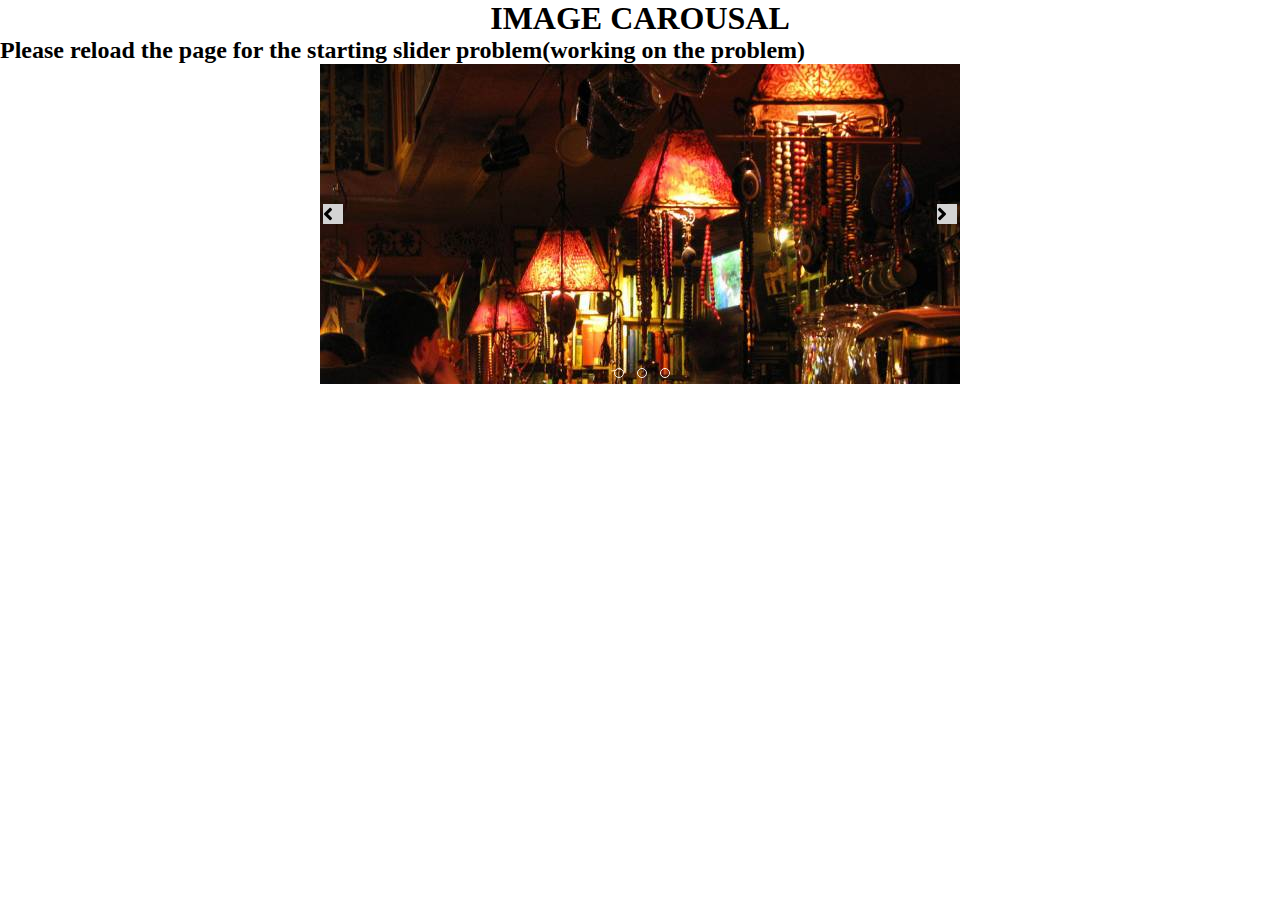
<file: js/ast_1_Image_carousel/index.html>
<!DOCTYPE html>
<html lang="en">

<head>
    <link rel="stylesheet" type="text/css" href="./css/reset.css">
    <link rel="stylesheet" type="text/css" href="./css/style.css">
    <meta charset="UTF-8">
    <meta name="viewport" content="width=device-width, initial-scale=1.0">
    <meta http-equiv="X-UA-Compatible" content="ie=edge">
    <title>Image carousal</title>
</head>

<body>
    <h1 class="carousal_header">image carousal</h1>
    <h2>Please reload the page for the starting slider problem(working on the problem)</h2>
    <div class="carousal_container ">
        <div class="image_container">
            <img src="./images/img1.jpeg" alt="first_carousal_image">
            <img src="./images/img2.jpeg" alt="second_carousal_image">
            <img src="./images/img3.jpeg" alt="third_carousal_image">


        </div>


        <div class="arrow previous_arrow" onclick="plus_image(-1)">

        </div>
        <div class="arrow next_arrow" onclick="plus_image(1)">

        </div>

        <div class="image_indicators">


        </div>

    </div>


    <script type="text/javascript" src="./js/carousel.js"></script>
</body>

</html>
</file>
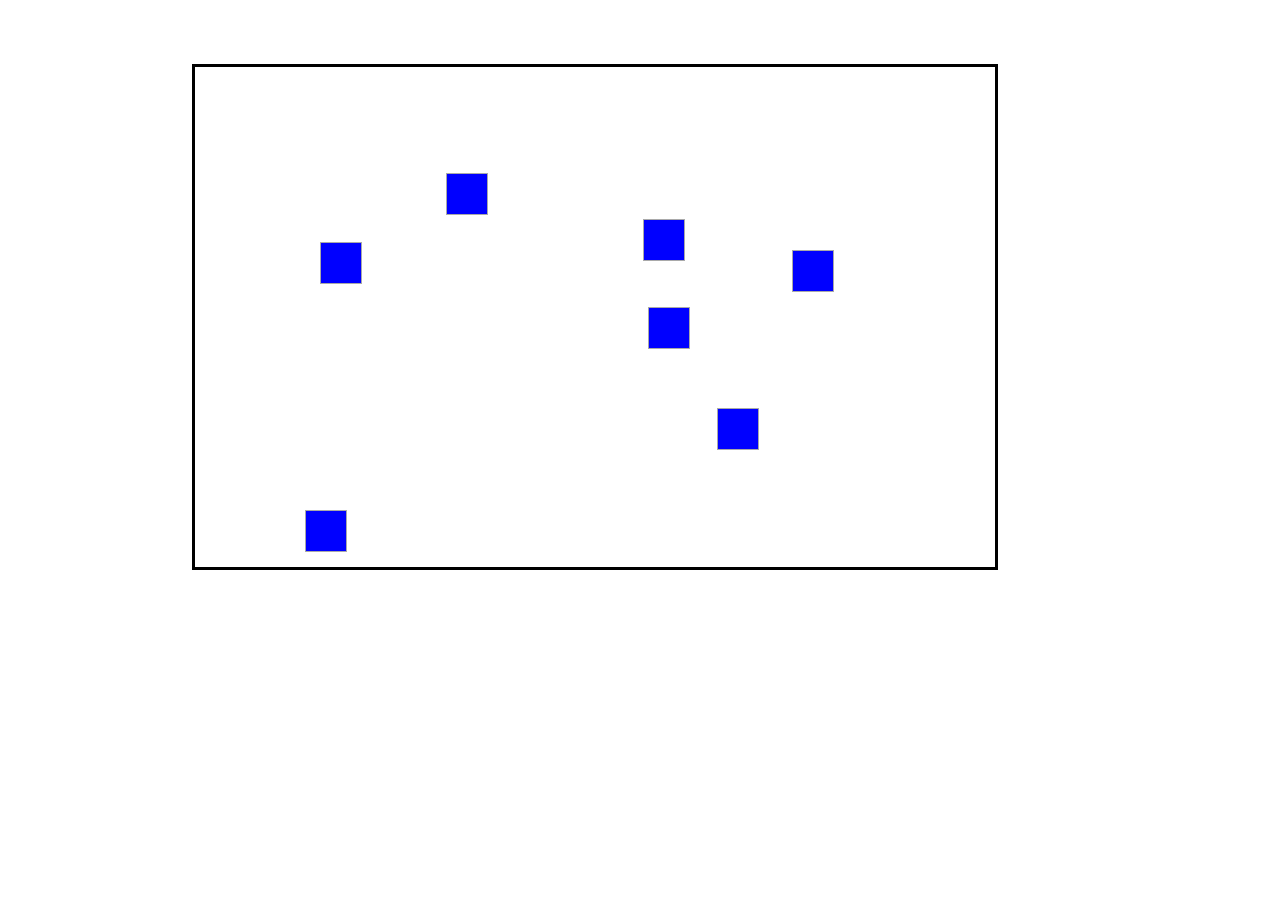
<file: js/ast_3_box_collision/index.html>
<!DOCTYPE html>
<html lang="en">

<head>
    <link rel="stylesheet" type="text/css" href="./css/reset.css">
    <link rel="stylesheet" type="text/css" href="./css/style.css">
    <meta charset="UTF-8">
    <meta name="viewport" content="width=device-width, initial-scale=1.0">
    <meta http-equiv="X-UA-Compatible" content="ie=edge">
    <title>Document</title>
</head>

<body>
    <div class="ball_collision_container" id="ball_collision_container">


    </div>


    <script type="text/javascript" src="./js/box_collision.js"></script>
</body>

</html>
</file>
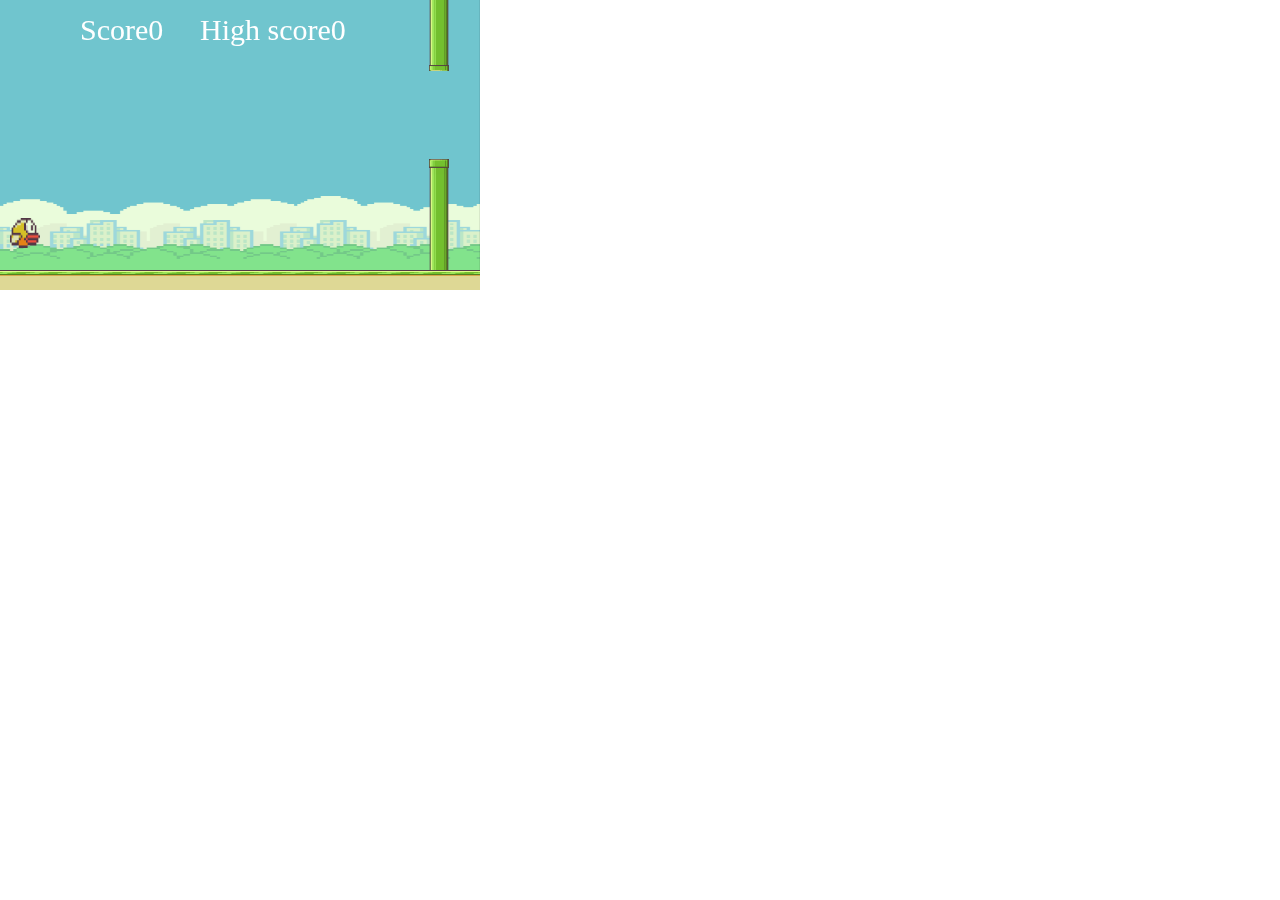
<file: js/ast_6_flappy_bird/index.html>
<!DOCTYPE html>
<html lang="en">

<head>
    <link rel="stylesheet" type="text/css" href="./css/reset.css">
    <link rel="stylesheet" type="text/css" href="./css/style.css">
    <meta charset="UTF-8">
    <meta name="viewport" content="width=device-width, initial-scale=1.0">
    <meta http-equiv="X-UA-Compatible" content="ie=edge">
    <title>Flappy Bird</title>
</head>

<body>

    <!-- <div class="navigation_bar" id="navigation_bar">

    </div>
    <div class="main_body" id="main_body">

    </div> -->

    <script type="text/javascript" src="./js/flappy_bird.js"></script>
    <script type="text/javascript" src="./js/restart.js"></script>
</body>

</html>
</file>
<file: design_assignment-2/css/layout.css>
.body_width {
    width: 100%;
}

a:link {
    text-decoration: none;
}

.total_width {
    width: 78%;
    margin: 0 auto;
}

.head {
    height: 80px;
    /* background-color: #76c7c1; */
    /* display: table; */
    background-image: url("../images/header_background.png");
    background-repeat: repeat-x;
}

.header_width {
    width: 78%;
    margin: 0 auto;
    padding-top: 1.4%;
}

.tollens_header_logo {
    /* height: auto; */
    float: left;
    width: 13.333%;
}

.header_rightpart {
    width: 65%;
    color: #f9ffff;
    /* margin-right: 165px; */
    display: table;
    float: right;
}

.header_list {
    color: #f9ffff;
    padding-top: 0.666%;
    /* display: inline; */
    margin-left: 2.474%;
    font-size: 12px;
    align-content: center;
    float: left;
}

.search_logo {
    margin-top: 0.666%;
    /* display: inline; */
    margin-left: 2.474%;
    width: 2.266%;
    height: 2.133%;
    align-content: center;
    float: left;
}

.body_section {
    background-color: #f3f3f3;
}

.aboutus {
    height: 80px;
    background-color: #ececec;
}

.aboutus_contents {
    width: 78%;
    margin: 0 auto;
    /* margin-left: 165px; */
    /* margin-right: 165px; */
}

.left_aboutus_content {
    margin-top: 33px;
    color: #7b8a87;
    font-size: 16px;
    float: left;
    align-content: center;
}

.right_aboutus_content {
    padding-left: 9px;
    margin-top: 33px;
    color: #7b8a87;
    float: right;
    align-content: center;
    font-size: 12px;
}

.below_about_us {
    /* margin-left: 165px; */
    background-color: #f3f3f3;
}

.top_arrowhead {
    background-color: #f3f3f3;
    padding-left: 11.000%;
    width: 1.866%;
    /* margin-top: 0px; */
    /* padding-bottom: 2px; */
    /* height: 13px; */
}

.project_slideshow {
    position: relative;
    width: 78%;
    margin: 0 auto;
    padding-top: 5%;
}

.left_arrow {
    background-image: url(../images/left-arrow.jpg);
    background-repeat: no-repeat;
    background-size: contain;
    position: absolute;
    height: 100%;
    width: 5.128%;
    top: 45%;
    left: 0;
}

.right_arrow {
    background-image: url(../images/slider-right.jpg);
    background-repeat: no-repeat;
    background-size: contain;
    position: absolute;
    height: 100%;
    width: 5.128%;
    top: 45%;
    right: 0;
}

.caption-text {
    position: absolute;
    bottom: 20%;
    left: 0;
    width: 100%;
    color: #b5babd;
    text-transform: uppercase;
    font-size: 1.5em;
    text-align: center;
}

.slider-bottom {
    width: 78%;
    margin: 0 auto;
    margin-top: 1%;
    margin-bottom: 5%;
}

.slider-bottom-wrapper {
    background-color: royalblues;
    text-align: center;
}

.slider-bottom-wrapper li {
    display: inline-block;
    list-style-type: none;
    width: 5.1280%;
    height: 5px;
    background-image: url(../images/slider-bottom-in.jpg);
}


/* ...... */


/* .........  */


/* ...... */


/* .........  */


/* ...... */


/* .........  */


/* ...... */


/* .........  */

.upper_footer {
    /* margin-top: 67px; */
    width: 100%;
    height: 301px;
    background-image: url("../images/upper_footer.png");
    background-repeat: repeat-x;
}

.upper_footer_contents {
    margin-left: 11%;
    margin-right: 11%;
    padding-top: 3%;
    display: table;
}

.tollens_logo {
    width: 24.4%;
    float: left;
}

.tollens_footer_logo {
    width: 55.737%;
    /* height: auto; */
}

.tollens_logo_texts {
    margin-top: 7.65%;
    color: #f1ffff;
    font-size: 11px;
    width: 100%;
}

.tollens_logo_contacts {
    margin-top: 8.196%;
    color: #f1ffff;
    width: 100%;
}

.contacts {
    display: table;
    width: 100%;
}

.phone {
    font-size: 11px;
    float: left;
}

.phone_number {
    font-size: 16px;
    padding-left: 10.643%;
    float: left;
}

.email {
    font-size: 11px;
    float: left;
}

.email_address {
    font-size: 20px;
    padding-left: 10.643%;
    float: left;
}

.company_list {
    float: left;
    margin-left: 2.90%;
    width: 8%;
}

.company_header {
    color: #49847e;
    font-size: 16px;
}

.company_details {
    padding-top: 26.086%;
    padding-left: 12.121%;
    width: 100%;
}

.company_details_block_1 {
    display: table;
    width: 100%;
}

.company_details_block {
    padding-top: 10.434%;
    width: 100%;
    display: table;
}

.company_details_block_arrow {
    width: 8.602%;
    float: left;
}

.company_details_block_text {
    /* padding-left: 0.466%; */
    width: 91.398%;
    font-size: 12px;
    color: #f1ffff;
    float: left;
    align-content: center;
    /* width: 100%; */
}

.community_list {
    float: left;
    margin-left: 5.666%;
}

.community_header {
    color: #49847e;
    font-size: 16px;
}

.community_details {
    padding-top: 2%;
    padding-left: 1.466%;
}

.community_details_block_1 {
    padding-top: 18.434%;
    width: 100%;
    display: table;
}

.community_details_block {
    padding-top: 0.8%;
    width: 100%;
    display: table;
}

.community_details_block_arrow {
    width: 8.602%;
    float: left;
}

.community_details_block_text {
    /* padding-left: 0.466%; */
    width: 91.398%;
    font-size: 12px;
    color: #f1ffff;
    float: left;
    align-content: center;
}

.from_the_blog {
    float: left;
    margin-left: 8.466%;
    width: 30.933%;
}

.blog_header {
    color: #f1ffff;
    font-size: 16px;
}

.blog_contents {
    width: 100%;
    padding-top: 1.533%;
}

.blog_content_1 {
    /* height: 70px; */
    display: table;
    width: 100%;
}

.blog_content_2 {
    /* height: 70px; */
    display: table;
    padding-top: 1.333%;
    width: 100%;
}

.blog_image {
    width: 20%;
    float: left;
}

.blog_image_content {
    width: 80%;
    padding-left: 8.2%;
    font-size: 12px;
    float: right;
    display: table;
}

.blog_image_uppercontent {
    color: #f1ffff;
}

.blog_date {
    padding-top: 0.466%;
    color: #5e9f9b;
}

.lower_footer {
    /* margin-left: 163px; */
    /* margin-right: 163px; */
    background-color: #6bb4ad;
    height: 50px;
    padding-top: 1.4%;
}

.lower_footer_contents {
    margin-left: 11%;
    margin-right: 11%;
}

.lower_tollens_logo {
    /* margin-left: 163px; */
    width: 6.581%;
    float: left;
}

.lower_footer_rightpart {
    /* margin-right: 163px; */
    width: 93.419%;
    float: left;
}

.footer_logo {
    width: auto;
    /* height: 12px; */
    padding-top: 0.733%;
    /* display: inline; */
    padding-left: 1.6%;
    float: right;
    color: #f9ffff;
}

@media only screen and (max-width:780px) {
    .head {
        padding-top: 6%;
        padding-bottom: 12%;
        background-image: none;
        background-color: #76c7c1;
    }
    .header_list {
        width: 100%;
        padding-top: 1%;
        background-color: #76c7c1;
    }
    .tollens_header_logo {
        display: none;
    }
    .search_logo {
        display: none;
    }
}
</file>
<file: design_assignment-2/css/style.css>
img {
    width: 100%;
    height: 100%;
    display: block;
}
</file>
<file: final_js_project/css/style.css>
.main_div {
    padding-top: 8%;
    margin: 0 auto;
}

.header {
    /* border: 1px solid ;; */
    /* text-shadow: white; */
    padding-top: 1%;
    padding-bottom: 1%;
    text-align: center;
    text-transform: uppercase;
    color: darkturquoise;
    background-color: dimgrey;
}

.record_div {
    border: 1px solid red;
    background-color: darkmagenta;
    color: white;
    border-radius: 40%;
    width: 20%;
    font-size: 26px;
    height: 40px;
    text-align: center;
    /* align: center; */
    margin-left: 40%;
    margin-top: 5%;
    margin-bottom: 1%;
}

.record_time {
    margin: 0 auto;
    color: white;
    text-align: center;
    margin-bottom: 1%;
}

.segmenting {
    margin: 0 auto;
    text-align: center;
    margin-bottom: 1%;
    color: red;
    font-size: 12px;
}

.playing {
    margin: 0 auto;
    text-align: center;
    margin-bottom: 1%;
    color: red;
    font-size: 12px;
}

.play_div {
    border: 0px;
    background-color: darkmagenta;
    color: white;
    border-radius: 45%;
    width: 9.5%;
    font-size: 16px;
    height: 20px;
    text-align: center;
    /* align: center; */
    margin-left: 45%;
    /* margin-top: 5%; */
    margin-bottom: 1%;
}

.play_div1 {
    border: 0px;
    background-color: black;
    color: white;
    border-radius: 45%;
    width: 9.5%;
    font-size: 16px;
    height: 20px;
    text-align: center;
    /* align: center; */
    margin-left: 45%;
    /* margin-top: 5%; */
    margin-bottom: 1%;
}

.segment_div {
    border: 0px;
    background-color: darkmagenta;
    color: white;
    border-radius: 40%;
    width: 19%;
    font-size: 16px;
    height: 20px;
    text-align: center;
    /* align: center; */
    margin-left: 40%;
    /* margin-top: 5%; */
    margin-bottom: 1%;
}

#myCanvas {
    width: 100%;
    height: 100%;
}

.js-canvas {
    width: 100%;
    height: 100%;
}
</file>
<file: project1/css/layout.css>
a:link {
    text-decoration: none;
}

.body_width {
    width: 1500px;
}

.total_width {
    margin-left: 165px;
    margin-right: 165px;
}

.head {
    height: 80px;
    /* background-color: #76c7c1; */
    /* display: table; */
    background-image: url("../images/header_background.png");
    background-repeat: repeat-x;
}

.header_width {
    margin-left: 165px;
    margin-right: 165px;
    padding-top: 21px;
}

.tollens_logo {
    float: left;
    width: 20%;
}

.header_rightpart {
    color: #f9ffff;
    /* margin-right: 165px; */
    float: right;
}

.header_list {
    color: #f9ffff;
    padding-top: 10px;
    /* display: inline; */
    padding-left: 24px;
    font-size: 12px;
    align-content: center;
    float: left;
}

.search_logo {
    padding-top: 10px;
    display: inline;
    padding-left: 24px;
    /* float: left; */
}

.portfolio_design {
    color: #f9ffff;
    align-content: center;
    height: 33px;
    width: 120px;
    /* background-image: url("./images/dropdown.png"); */
    /* background-repeat: repeat-x; */
    /* display: inline; */
    margin-left: 24px;
    padding-top: 10px;
    font-size: 12px;
    align-content: center;
    float: left;
}

.portfolio_dropdown {
    padding-top: 5px;
    float: left;
}

.portfolio__content {
    color: #f9ffff;
    /* padding-top: 10px; */
    /* padding-bottom: 10px; */
    padding-left: 6px;
    float: left;
    align-content: center;
}

.portfolio_button {
    background-color: #67a3a1;
}

.aboutus {
    height: 80px;
    background-color: #ececec;
}

.aboutus_contents {
    margin-left: 165px;
    margin-right: 165px;
}

.left_aboutus_content {
    margin-top: 33px;
    color: #7b8a87;
    font-size: 16px;
    float: left;
    align-content: center;
}

.right_aboutus_content {
    padding-left: 9px;
    margin-top: 33px;
    color: #7b8a87;
    float: right;
    align-content: center;
    font-size: 12px;
}

.below_about_us {
    /* margin-left: 165px; */
    background-color: #f3f3f3;
}

.top_arrowhead {
    background-color: #f3f3f3;
    padding-left: 165px;
    /* margin-top: 0px; */
    /* padding-bottom: 2px; */
    /* height: 13px; */
}

.header_below_aboutus {
    padding-top: 52px;
    margin-left: 165px;
    margin-right: 165px;
    font-size: 24px;
    color: #df4e3b;
}

.paragraph_below_aboutus {
    padding-top: 22px;
    margin-right: 165px;
    margin-left: 165px;
    font-size: 12px;
    color: #7b8181;
}

.content_below_aboutus {
    margin-left: 165px;
    margin-right: 165px;
    padding-top: 75px;
    display: table;
    padding-bottom: 76px;
}

.left_col_below_aboutus_content {
    /* margin-left: 165px; */
    float: left;
}

.left_header_below_paragraph {
    color: #7f8f8c;
    font-size: 14px;
}

.left_col_content {
    margin-top: 30px;
}

.left_portion_content {
    /* float: left; */
    padding-top: 10px;
    display: table;
}

.red_arrow {
    /* margin-top: 12px; */
    width: 12px;
    float: left;
}

.left_bullet_content {
    /* margin-top: 12px; */
    color: #7f7f7f;
    font-size: 12px;
    float: left;
}

.right_col_content {
    padding-left: 85px;
    /* margin-top: 35px; */
    display: table;
}

.right_col_left_content {
    width: 552px;
    float: left;
}

.right_col_left_top_content {
    color: #7f7f7f;
    font-size: 12px;
}

.middle_text_link {
    color: #e64c66;
}

.right_col_left_bottom_content {
    margin-top: 60px;
    display: table;
}

.right_col_left_bottom_block_1 {
    width: 121px;
    float: left;
}

.right_col_left_bottom_blocks {
    padding-left: 20px;
    width: 121px;
    float: left;
}

.right_col_left_bottom_blocks_text {
    color: #828e8c;
    font-size: 14px;
    align-content: center;
    padding-top: 21px;
}

.right_col_right_content {
    /* width: 552px; */
    padding-left: 38px;
    float: left;
}

.right_col_right_header {
    color: #7f8f8c;
    font-size: 14px;
}

.right_col_right_content_block {
    margin-top: 22px;
    background-color: #f8f8f8;
    width: 270px;
}

.right_col_right_content_block_text {
    align-content: center;
    padding-left: 17px;
    padding-top: 15px;
    padding-bottom: 17px;
    color: #7b7b7b;
    font-size: 12px;
}

.right_col_right_content_buttom_block {
    display: table;
    width: 270px;
    background-color: #f3f3f3;
}

.buttom_image {
    padding-left: 18px;
    width: 28px;
    float: left;
}

.buttom_text {
    color: #7b7b7b;
    float: left;
    font-size: 14px;
    padding-left: 13px;
    padding-top: 9px;
}

.our_team {
    /* padding-top: 76px; */
    height: 526px;
    background-color: #f3f3f3;
    background-image: url("../images/background_image.png");
    background-repeat: repeat-x;
}

.our_team_all_contents {
    margin-left: 165px;
    margin-right: 165px;
}

.our_team_header {
    padding-top: 70px;
    font-size: 28px;
    color: #7e8a8a;
    align-content: center;
}

.our_team_whole_div {
    display: table;
    display: inline;
}

.our_team_block_1 {
    position: relative;
    width: 270px;
    height: 338px;
    margin-top: 79px;
    /* margin-left: 29px; */
    /* display: inline; */
    float: left;
}

.our_team_block {
    position: relative;
    width: 270px;
    height: 338px;
    margin-top: 79px;
    margin-left: 29px;
    /* display: inline; */
    float: left;
}

.our_team_upper_block {
    height: 310px;
    margin-bottom: 28px;
    background-image: url("../images/no-image.png");
    /* overflow: hidden; */
}

.our_team_lower_block {
    position: absolute;
    color: #f9ffff;
    /* align-content: center; */
    height: 50px;
    width: 200px;
    background-color: #99a3a4;
    left: 35px;
    bottom: 8px;
}

.hover_block {
    /* display: none; */
    opacity: 0;
}

.our_team_upper_hover_block {
    position: absolute;
    /* opacity: 1; */
    height: 310px;
    width: 270px;
    margin-bottom: 28px;
    background-color: #90d1cb;
}

.our_team_lower_hover_block {
    position: absolute;
    /* align-content: center; */
    color: #f9ffff;
    height: 50px;
    width: 200px;
    background-color: #e9645b;
    left: 35px;
    bottom: 8px;
}

.our_team_block:hover .hover_block {
    /* display: none; */
    opacity: 1;
}

.our_team_block_1:hover .hover_block {
    /* display: none; */
    opacity: 1;
}

.our_team_block:hover .our_team_upper_block {
    display: none;
}

.our_team_block_1:hover .our_team_upper_block {
    display: none;
}

.whole_social_div {
    margin-left: 35px;
    margin-right: 35px;
    margin-top: 68px;
}

.social_div {
    width: 42px;
    height: 42px;
    margin-left: 8px;
    float: left;
}

.best_solution {
    background-color: #f3f3f3;
}

.best_solution_contents {
    margin-left: 165px;
    margin-right: 165px;
    padding-top: 95px;
}

.best_solution_header {
    color: #f64032;
    font-size: 32px;
    align-content: center;
}

.best_solution_text {
    font-size: 12px;
    color: #838788;
    padding-top: 22px;
    padding-left: 90px;
    padding-right: 90px;
    align-content: center;
}

.our_happy_clients {
    margin-left: 165px;
    margin-right: 165px;
}

.our_happy_clients_upper_part {
    display: table;
}

.happy_clients_right_text {
    padding-top: 95px;
    width: 150px;
    font-size: 12px;
    color: #818b8c;
    float: left;
}

.circle_line {
    padding-top: 95px;
    padding-left: 16px;
    float: left;
}

.circle {
    width: 9px;
    /* padding-top: 6px; */
    float: left;
}

.line {
    /* align-content: center; */
    margin-top: 5px;
    height: 1px;
    width: 878px;
    /* float: left; */
    /* width: 880px; */
    background-image: url("../images/happy-client-line.png");
    background-repeat: repeat-x;
}

.right_slider {
    margin-top: 90px;
    width: 40px;
    height: 40px;
    margin-left: 16px;
    align-content: center;
    background-color: #99a3a4;
    float: right;
}

.right_slider:hover {
    background-color: #e2534b;
}

.left_slider {
    margin-top: 90px;
    width: 40px;
    height: 40px;
    margin-left: 16px;
    align-content: center;
    background-color: #99a3a4;
    float: right;
}

.left_slider:hover {
    background-color: #e2534b;
}

.our_happy_clients_lower_part {
    padding-top: 40px;
    padding-bottom: 67px;
    display: table;
}

.jquery_block_1 {
    float: left;
    /* margin-left: 28px; */
}

.jquery_block {
    float: left;
    margin-left: 28px;
}

.jquery_image {
    width: 170px;
}

.upper_footer {
    /* margin-top: 67px; */
    height: 301px;
    background-image: url("../images/upper_footer.png");
    background-repeat: repeat-x;
}

.upper_footer_contents {
    margin-left: 165px;
    margin-right: 165px;
    padding-top: 45px;
    display: table;
}

.tollens_logo {
    width: 366px;
    float: left;
}

.tollens_logo_texts {
    margin-top: 28px;
    color: #f1ffff;
    font-size: 11px;
}

.tollens_logo_contacts {
    margin-top: 30px;
    color: #f1ffff;
}

.contacts {
    display: table;
}

.phone {
    font-size: 11px;
    float: left;
}

.phone_number {
    font-size: 16px;
    padding-left: 17px;
    float: left;
}

.email {
    font-size: 11px;
    float: left;
}

.email_address {
    font-size: 20px;
    padding-left: 17px;
    float: left;
}

.company_list {
    float: left;
    margin-left: 33px;
}

.company_header {
    color: #49847e;
    font-size: 16px;
}

.company_details {
    padding-top: 30px;
    padding-left: 22px;
}

.company_details_block_1 {
    display: table;
}

.company_details_block {
    padding-top: 12px;
    display: table;
}

.company_details_block_arrow {
    float: left;
}

.company_details_block_text {
    padding-left: 7px;
    font-size: 12px;
    color: #f1ffff;
    float: left;
    align-content: center;
}

.community_list {
    float: left;
    margin-left: 85px;
}

.community_header {
    color: #49847e;
    font-size: 16px;
}

.community_details {
    padding-top: 30px;
    padding-left: 22px;
}

.community_details_block_1 {
    display: table;
}

.community_details_block {
    padding-top: 12px;
    display: table;
}

.community_details_block_arrow {
    float: left;
}

.community_details_block_text {
    padding-left: 7px;
    font-size: 12px;
    color: #f1ffff;
    float: left;
    align-content: center;
}

.from_the_blog {
    float: left;
    margin-left: 82px;
    width: 344px;
}

.blog_header {
    color: #f1ffff;
    font-size: 16px;
}

.blog_contents {
    padding-top: 23px;
}

.blog_content_1 {
    /* height: 70px; */
    display: table;
}

.blog_content_2 {
    /* height: 70px; */
    display: table;
    padding-top: 20px;
}

.blog_image {
    float: left;
}

.blog_image_content {
    width: 244px;
    margin-left: 18px;
    font-size: 12px;
    float: right;
    display: table;
}

.blog_image_uppercontent {
    color: #f1ffff;
}

.blog_date {
    padding-top: 7px;
    color: #5e9f9b;
}

.lower_footer {
    /* margin-left: 163px; */
    /* margin-right: 163px; */
    background-color: #6bb4ad;
    height: 50px;
    padding-top: 21px;
}

.lower_footer_contents {
    margin-left: 165px;
    margin-right: 165px;
}

.lower_tollens_logo {
    /* margin-left: 163px; */
    width: 20%;
    float: left;
}

.lower_footer_rightpart {
    /* margin-right: 163px; */
    float: right;
}

.footer_logo {
    /* height: 12px; */
    padding-top: 11px;
    /* display: inline; */
    padding-left: 24px;
    float: left;
    color: #f9ffff;
}
</file>
<file: project1/css/style.css>
a:link {
    text-decoration: none;
    color: inherit;
}

img {
    /* width: 100%; */
    /* height: 100%; */
    display: block;
}

.my_team_button_text {
    margin-top: 18px;
    font-size: 16px;
}

.my_team_upper_block_content {
    margin-top: 37px;
    margin-left: 35px;
    margin-right: 35px;
    font-size: 14px;
    color: #fbf9ff;
}
</file>
<file: final_design_project/responsive/css/layout.css>
.main_container {
    /* width: 102.375em; */
    width: 100%;
    background-color: #f9f9fb;
}

.header_sub_container {
    width: 93.4065%;
}

.clearfix {
    overflow: auto;
}

.header {
    width: 100%;
    /* height: 713px; */
    background-image: url("../images/header_background.png");
    background-repeat: repeat-x;
}

.upper_header {
    /* background-color: #212429; */
    width: 100%;
    display: table;
}

.burger {
    width: 4.2483%;
    float: left;
    border: 1px solid #30333a;
    /* border-left: 1px solid #30333a; */
    /* border-right: 1px solid #30333a; */
    /* align-content: center; */
}

.burger_hover_menue {
    position: absolute;
    /* display: none; */
    opacity: 0;
    bottom: 85%;
    left: 5%;
    font-size: 10px;
    color: #ffffff;
    width: 45%;
    /* 75px */
}

.burger:hover .burger_hover_menue {
    opacity: 1;
}

.burger_image {
    padding-bottom: 22px;
    padding-top: 18px;
    width: 32.2580%;
}

.right_upper_header {
    float: right;
    width: 95%;
    display: table;
}

.logo_design {
    padding-bottom: 22px;
    padding-top: 18px;
    width: 10.3542%;
    float: right;
    padding-right: 26.566%;
    /* overflow: hidden; */
    /* margin: 0 auto; */
}

.upper_right_subheaders {
    float: right;
    width: 3.8828%;
    border: 1px solid #30333a;
}

.header_wifi_image {
    width: 22.8070%;
    padding-bottom: 22px;
    padding-top: 18px;
}

.header_twitter_image {
    width: 26.3157%;
    padding-bottom: 22px;
    padding-top: 18px;
}

.header_tumbler_image {
    width: 15.7894%;
    padding-bottom: 22px;
    padding-top: 18px;
}

.header_facebook_image {
    width: 15.7894%;
    padding-bottom: 22px;
    padding-top: 18px;
}

.search_logo_image {
    width: 26.3157%;
    padding-bottom: 22px;
    padding-top: 18px;
}

.lower_header {
    /* background-color: #212429; */
    width: 100%;
}

.lower_header_upper_section {
    /* background-color: #212429; */
    /* height: 580px; */
    /* background-image: url("../images/bodybuilder.png"); */
    /* background-size: contain; */
    /* background-repeat: no-repeat; */
    /* margin: 0 auto; */
    width: 100%;
}

.header_image {
    position: relative;
    width: 100%;
    /* background-size: contain; */
}

.left_content_on_header_image {
    /* width: 30.8496%; */
    /* float: left; */
    position: absolute;
    bottom: 40%;
    left: 5.7516%;
}

.sub_heading_text {
    color: #ffffff;
    font-size: 12px;
}

.heading_text {
    color: #ffffff;
    font-size: 31px;
}

.right_content_on_header_image {
    float: right;
}

.up_arrow {
    position: absolute;
    bottom: 72.5%;
    right: 6.8627%;
    width: 0.7843%;
}

.featured {
    position: absolute;
    bottom: 45%;
    right: 6.8627%;
    width: 0.7843%;
}

.down_arrow {
    position: absolute;
    bottom: 40%;
    right: 6.8627%;
    width: 0.7843%;
}

.slider_box {
    float: left;
}

.slider_box_individual_1 {
    position: absolute;
    bottom: 58%;
    right: 9.0849%;
    width: 0.5228%;
}

.slider_box_individual_2 {
    position: absolute;
    bottom: 56%;
    right: 9.0849%;
    width: 0.5228%;
}

.slider_box_individual_3 {
    position: absolute;
    bottom: 54%;
    right: 9.0849%;
    width: 0.5228%;
}

.lower_header_lower_section {
    padding-top: 28px;
    width: 100%;
    margin-left: 0px;
    margin-right: 0px;
    display: table;
    background-color: #f7f7f7;
    padding-bottom: 28px;
}

.lower_header_lower_section_leftpart {
    float: left;
    font-size: 14px;
    color: #1f1f1f;
    width: 15%;
    padding-left: 1%;
}

.lower_header_lower_section_rightpart {
    float: right;
    width: 83%;
    padding-right: 1%;
}

.subscribtion_form {
    margin-left: 0%;
    width: 100%;
    display: table;
}

.form_content_1 {
    width: 34%;
    float: left;
    line-height: 48px;
    margin-right: 2.3346%;
    /* display: block; */
    padding-left: 1.335%;
}

.form_content {
    width: 34%;
    padding-left: 2.5%;
    float: left;
    /* display: block; */
    /* font-size: 48px; */
    margin-right: 2.3346%;
    line-height: 48px;
}

.form_button {
    width: 21%;
    color: #ffffff;
    /* padding-right: 2.5%; */
    background-color: #212121;
    float: left;
    /* display: block; */
    line-height: 48px;
    border: 0px;
}

.body_sub_container {
    width: 93.4065%;
    padding-top: 84px;
    background-color: #f9f9fb;
    display: table;
}


/* body left column  */

.body_left_column {
    width: 74.5098%;
    padding: 0%;
    float: left;
}

.first_content {
    width: 100%;
    /* position: relative; */
}

.first_content_image {
    width: 100%;
    position: relative;
    padding-bottom: 65px;
}

.upper_pininterest_stamp {
    position: absolute;
    bottom: 93.05%;
    right: 0.1%;
}

.bottom_image_stamp {
    position: absolute;
    bottom: 8.75%;
    left: 50%;
}

.content_article {
    width: 100%;
}

.content_artice_header {
    width: 100%;
    align-content: center;
    margin: 0 auto;
}

.top_header {
    font-size: 11px;
    color: #a6a6a6;
    text-align: center;
}

.middle_header {
    font-size: 20px;
    color: #212121;
    text-align: center;
    padding-top: 30px;
}

.bottom_header {
    font-size: 11px;
    color: #a6a6a6;
    text-align: center;
    padding-top: 30px;
}

.user {
    float: left;
    display: table;
    width: 48.5%;
}

.date {
    float: right;
    display: table;
    width: 48.5%;
    padding-left: 2%;
}

.user_image {
    float: right;
}

.user_name {
    padding-left: 10px;
    float: right;
}

.calender_image {
    float: left;
}

.calender_date {
    float: left;
    padding-left: 10px;
}

.content_article_body {
    width: 87%;
}

.main_text {
    padding-top: 38px;
    font-size: 11px;
    color: #464646;
}

.read_more {
    margin-top: 47px;
    width: 11.228%;
    font-size: 9px;
    /* color: #464646; */
    border-left: 1px solid #d7d7d7;
    border-right: 1px solid #d7d7d7;
    text-align: center;
    padding-top: 10px;
    padding-bottom: 10px;
}

.bottom_icons {
    margin-top: 48px;
    padding-top: 34px;
    padding-bottom: 90px;
    width: 100%;
    border-top: 1px solid #d7d7d7;
}

.left_icons {
    width: 50%;
    float: left;
}

.right_icons {
    /* margin-right: 0px; */
    margin-right: 8.7719%;
    width: 14%;
    float: right;
}

.comment_block {
    /* 125px */
    padding-left: 11.2426%;
    width: 24.852%;
    float: left;
    display: table;
}

.like_block {
    width: 15.3846%;
    margin-left: 6.5%;
    float: left;
    display: table;
}

.comment_image {
    width: 12.8070%;
    float: left;
}

.comment_text {
    font-size: 11px;
    float: left;
    padding-left: 8px;
    color: #999999;
}

.like_image {
    width: 19.2307%;
    float: left;
}

.like_text {
    font-size: 11px;
    float: left;
    padding-left: 8px;
    color: #999999;
}

.pininterest_icon {
    float: right;
    width: 10.1265%;
}

.twitter_icon {
    padding-right: 18.987%;
    float: right;
    width: 10.1265%;
}

.facebook_icon {
    padding-right: 20.886%;
    float: right;
    width: 6.3291%;
}

.dribbler_icon {
    padding-right: 20.886%;
    float: right;
    width: 9.4936%;
}

.second_content {
    width: 100%;
    background-color: #ffffff;
}

.second_content_image {
    width: 100%;
    position: relative;
    padding-bottom: 65px;
}

.bottom_icons_2 {
    margin-top: 48px;
    padding-top: 34px;
    padding-bottom: 30px;
    width: 100%;
    border-top: 1px solid #d7d7d7;
}

.quotation {
    width: 100%;
    padding-top: 45px;
    padding-bottom: 60px;
}

.quotation_content {
    position: relative;
    margin-top: 15px;
    background-color: #131d1c;
    width: 100%;
}

.quote_image {
    width: 3%;
    position: absolute;
    z-index: 999;
    /* bottom: 50%; */
    left: 35%;
}

.quote {
    padding-left: 5.614%;
    padding-right: 5.614%;
    padding-top: 96px;
    padding-bottom: 60px;
    font-size: 13px;
    color: #ffffff;
    text-align: center;
    /* 64px */
}

.writer {
    padding-bottom: 79px;
    font-size: 11px;
    color: #999999;
    text-align: center;
}

.fifth_content {
    width: 100%;
    background-color: #f9f9fb;
    padding-top: 58px;
}

.fifth_content_image {
    width: 100%;
    position: relative;
    /* margin-bottom: 70px; */
    padding-bottom: 70px;
}

.content_article_5 {
    padding-top: 68px;
    width: 100%;
    background-color: #ffffff;
    padding-bottom: 48px;
}

.bottom_icons_5 {
    background-color: #ffffff;
    /* margin-top: 48px; */
    padding-top: 34px;
    padding-bottom: 30px;
    width: 100%;
    border-top: 1px solid #d7d7d7;
}

.bottom_image_stamp_5 {
    position: absolute;
    bottom: -18px;
    left: 50%;
}


/* body right column  */

.body_right_column {
    margin-right: 0px;
    width: 23%;
    /*  5294 */
    margin-left: 1.9607%;
    background-color: #ffffff;
    float: right;
}

.body_right_column_sub_container {
    padding-top: 39px;
    width: 85.6111%;
}

.search_form {
    width: 100%;
    display: table;
}

.search_content {
    float: left;
    width: 75%;
    background-color: #f9f9fb;
    line-height: 50px;
    border: none;
}

.search_button {
    float: left;
    width: 17%;
    line-height: 50px;
    border: 0px;
    background-color: #212121;
}

.search_button_image {
    width: 30%;
    padding-top: 16px;
    padding-bottom: 16px;
}

.upper_magazine_photo {
    width: 100%;
    padding-top: 41px;
}

.right_column_categories {
    width: 100%;
}

.right_column_categories_header {
    align-content: center;
    font-size: 14px;
    margin: 0 auto;
    width: 47.8405%;
    padding-top: 40px;
    padding-bottom: 18px;
    color: #212121;
}

.right_column_categories_content {
    width: 100%;
}

.right_column_categories_content_left_side {
    float: left;
}

.right_column_categories_content_right_side {
    float: right;
}

.bottom_magazine_photo {
    border-top: 1px solid #f7f7f7;
    padding-top: 40px;
    width: 100%;
}

.right_column_latest_post {
    width: 100%;
}

.right_column_latest_post_header {
    align-content: center;
    font-size: 14px;
    margin: 0 auto;
    width: 47.8405%;
    padding-top: 40px;
    padding-bottom: 18px;
    color: #212121;
}

.right_column_latest_post_content_left_side {
    float: left;
    width: 26.578%;
}

.right_column_latest_post_content_right_side {
    float: right;
    width: 69.7674%;
    padding-left: 3.6544%;
    display: table;
}

.right_column_latest_post_upper_right_content {
    padding-bottom: 10px;
    font-size: 12px;
    color: #212121;
}

.right_column_latest_post_lower_right_content {
    color: #a7a7a7;
    font-size: 9px;
}

.right_column_latest_post_lower_right_content_date {
    float: left;
}

.right_column_latest_post_lower_right_content_likes {
    float: left;
    padding-left: 12%;
}

.icons_block {
    width: 100%;
    display: table;
    padding-top: 30px;
    padding-bottom: 40px;
    border-top: 1px solid #f7f7f7;
}

.right_column_twitter_icon {
    width: 6.31%;
    float: left;
}

.right_column_facebook_icon {
    width: 3.65%;
    padding-left: 18.9368%;
    float: left;
}

.right_column_dribble_icon {
    width: 5.98%;
    padding-left: 18.2724%;
    float: left;
}

.right_column_pininterest_icon {
    width: 6.64%;
    padding-left: 17.6079%;
    float: left;
}

.right_column_linkedin_icon {
    width: 5.98%;
    float: right;
}

.slider_image {
    position: relative;
    width: 100%;
    padding-bottom: 40px;
}

.slider_left_arrow {
    position: absolute;
    bottom: 60%;
    left: 0%;
}

.slider_right_arrow {
    position: absolute;
    bottom: 60%;
    right: 0%;
}

.facebook_plugin {
    width: 100%;
    padding-bottom: 44px;
}


/* footer  */

.footer {
    width: 100%;
    height: auto;
}

.upper_footer {
    width: 100%;
    background-color: #212429;
    height: auto;
}

.footer_subcontainer {
    color: #f9f9fb;
    width: 93.4065%;
    padding-bottom: 60px;
    padding-top: 58px;
    height: auto;
}

.left_container {
    width: 49.5%;
    float: left;
    display: table;
    height: auto;
}

.right_container {
    width: 49.5%;
    float: right;
    display: table;
    height: auto;
}

.about_blog {
    width: 49.5%;
    float: left;
    height: auto;
}

.latest_tweets {
    width: 49.5%;
    float: right;
}

.about_blog_header {
    font-size: 12px;
}

.about_blog_contents {
    padding-top: 38px;
    font-size: 11px;
}

.lower_footer {
    width: 100%;
    background-color: #17191c;
}

.lower_footer_text {
    color: #6d6f71;
    padding-top: 15px;
    padding-bottom: 17px;
    font-size: 9px;
    text-align: center;
}


/* media queries */

@media only screen and (max-width:360px) {
    .burger {
        width: 49.5%;
    }
    .burger_image {
        width: 25%;
    }
    .right_upper_header {
        width: 49.5%;
    }
    .logo_design {
        width: 50%;
        padding-top: 30px;
        display: block;
    }
    .upper_right_subheaders {
        display: none;
    }
    .left_content_on_header_image {
        bottom: 80%;
        left: 30%;
    }
    .sub_heading_text {
        font-size: 7px;
    }
    .heading_text {
        font-size: 12px;
    }
    .right_content_on_header_image {
        display: none;
    }
    .lower_header_lower_section {
        padding-top: 8px;
        width: 100%;
        padding-bottom: 8px;
    }
    .lower_header_lower_section_leftpart {
        font-size: 7px;
        color: #1f1f1f;
        width: 100%;
        text-align: center;
    }
    .lower_header_lower_section_rightpart {
        width: 100%;
    }
    .form_content_1 {
        width: 80%;
        margin-left: 10%;
        line-height: 28px;
    }
    .form_content {
        margin-top: 3%;
        width: 80%;
        margin-left: 10%;
        line-height: 28px;
    }
    .form_button {
        margin-top: 5%;
        width: 80%;
        margin-left: 10%;
        color: #ffffff;
        background-color: #212121;
        line-height: 28px;
        border: 0px;
    }
    .body_right_column {
        display: none;
    }
    .body_left_column {
        width: 96%;
    }
    .bottom_image_stamp {
        position: absolute;
        bottom: 6%;
        left: 42.5%;
    }
    .main_text {
        padding-top: 25px;
        font-size: 10px;
        color: #464646;
    }
    .read_more {
        margin-top: 27px;
        width: 25%;
        font-size: 8px;
        border: 1px solid #d7d7d7;
        text-align: center;
        padding-top: 8px;
        padding-bottom: 8px;
    }
    .bottom_icons {
        margin-top: 28px;
        padding-top: 14px;
        padding-bottom: 40px;
        width: 100%;
        border-top: 1px solid #d7d7d7;
    }
    .left_icons {
        width: 100%;
    }
    .right_icons {
        display: none;
    }
    .upper_pininterest_stamp {
        position: absolute;
        bottom: 83%;
        right: 0.1%;
    }
    .comment_block {
        /* 125px */
        padding-left: 11.2426%;
        width: 24.852%;
        float: left;
        display: table;
    }
    .like_block {
        padding-right: 11.2426%;
        width: 15.3846%;
        margin-left: 6.5%;
        float: right;
        display: table;
    }
    .comment_text {
        font-size: 7px;
        float: left;
        padding-left: 4px;
        color: #999999;
    }
    .like_text {
        font-size: 7px;
        float: left;
        padding-left: 4px;
        color: #999999;
    }
    .quote_image {
        display: none;
    }
    .quote {
        padding-left: 5.614%;
        padding-right: 5.614%;
        padding-top: 30px;
        padding-bottom: 20px;
        font-size: 10px;
        color: #ffffff;
        text-align: center;
        /* 64px */
    }
    .writer {
        padding-bottom: 20px;
        font-size: 9px;
        color: #999999;
        text-align: center;
    }
    .quotation {
        width: 100%;
        padding-top: 20px;
        padding-bottom: 25px;
    }
    .quotation_content {
        position: relative;
        margin-top: 7px;
        background-color: #131d1c;
        width: 100%;
    }
    .first_content_image {
        width: 100%;
        position: relative;
        padding-bottom: 20px;
    }
    .top_header {
        font-size: 7px;
        color: #a6a6a6;
        text-align: center;
    }
    .middle_header {
        font-size: 11px;
        color: #212121;
        text-align: center;
        padding-top: 12px;
    }
    .bottom_header {
        font-size: 7px;
        color: #a6a6a6;
        text-align: center;
        padding-top: 12px;
    }
    .second_content_image {
        width: 100%;
        position: relative;
        padding-bottom: 20px;
    }
    .bottom_icons_2 {
        margin-top: 28px;
        padding-top: 14px;
        padding-bottom: 15px;
        width: 100%;
        border-top: 1px solid #d7d7d7;
    }
    .fifth_content {
        width: 100%;
        background-color: #f9f9fb;
        padding-top: 24px;
    }
    .fifth_content_image {
        width: 100%;
        position: relative;
        /* margin-bottom: 70px; */
        padding-bottom: 28px;
    }
    .content_article_5 {
        padding-top: 28px;
        width: 100%;
        background-color: #ffffff;
        padding-bottom: 20px;
    }
    .bottom_icons_5 {
        background-color: #ffffff;
        /* margin-top: 48px; */
        padding-top: 14px;
        padding-bottom: 15px;
        width: 100%;
        border-top: 1px solid #d7d7d7;
    }
    .bottom_image_stamp_5 {
        position: absolute;
        bottom: -18px;
        left: 50%;
    }
    .upper_footer {
        display: none;
    }
}

@media only screen and (max-width:1000px) {
    .burger {
        width: 49.5%;
    }
    .burger_image {
        width: 25%;
    }
    .right_upper_header {
        width: 49.5%;
    }
    .logo_design {
        width: 50%;
        padding-top: 40px;
        display: block;
    }
    .upper_right_subheaders {
        display: none;
    }
    .left_content_on_header_image {
        bottom: 65%;
        left: 10%;
    }
    .sub_heading_text {
        font-size: 12px;
    }
    .heading_text {
        font-size: 15px;
    }
    .right_content_on_header_image {
        display: none;
    }
    .lower_header_lower_section {
        padding-top: 10px;
        width: 100%;
        padding-bottom: 10px;
    }
    .lower_header_lower_section_leftpart {
        font-size: 14px;
        color: #1f1f1f;
        width: 100%;
        text-align: center;
    }
    .lower_header_lower_section_rightpart {
        width: 100%;
    }
    .form_content_1 {
        width: 80%;
        margin-left: 10%;
        line-height: 28px;
    }
    .form_content {
        margin-top: 3%;
        width: 80%;
        margin-left: 10%;
        line-height: 28px;
    }
    .form_button {
        margin-top: 5%;
        width: 80%;
        margin-left: 10%;
        color: #ffffff;
        background-color: #212121;
        line-height: 28px;
        border: 0px;
    }
    .body_right_column {
        display: none;
    }
    .body_left_column {
        width: 96%;
    }
    .bottom_image_stamp {
        position: absolute;
        bottom: 2%;
        left: 48%;
    }
    .main_text {
        padding-top: 32px;
        font-size: 13px;
        color: #464646;
    }
    .read_more {
        margin-top: 37px;
        width: 25%;
        font-size: 10px;
        border: 1px solid #d7d7d7;
        text-align: center;
        padding-top: 10px;
        padding-bottom: 10px;
    }
    .bottom_icons {
        margin-top: 38px;
        padding-top: 24px;
        padding-bottom: 50px;
        width: 100%;
        border-top: 1px solid #d7d7d7;
    }
    .left_icons {
        width: 100%;
    }
    .right_icons {
        display: none;
    }
    .upper_pininterest_stamp {
        position: absolute;
        bottom: 91%;
        right: 0.1%;
    }
    .comment_block {
        /* 125px */
        padding-left: 11.2426%;
        width: 24.852%;
        float: left;
        display: table;
    }
    .like_block {
        padding-right: 11.2426%;
        width: 15.3846%;
        margin-left: 6.5%;
        float: right;
        display: table;
    }
    .comment_text {
        font-size: 9px;
        float: left;
        padding-left: 6px;
        color: #999999;
    }
    .like_text {
        font-size: 9px;
        float: left;
        padding-left: 6px;
        color: #999999;
    }
    .quote_image {
        display: none;
    }
    .quote {
        padding-left: 5.614%;
        padding-right: 5.614%;
        padding-top: 40px;
        padding-bottom: 30px;
        font-size: 13px;
        color: #ffffff;
        text-align: center;
        /* 64px */
    }
    .writer {
        padding-bottom: 30px;
        font-size: 12px;
        color: #999999;
        text-align: center;
    }
    .quotation {
        width: 100%;
        padding-top: 28px;
        padding-bottom: 30px;
    }
    .quotation_content {
        position: relative;
        margin-top: 10px;
        background-color: #131d1c;
        width: 100%;
    }
    .first_content_image {
        width: 100%;
        position: relative;
        padding-bottom: 30px;
    }
    .top_header {
        font-size: 12px;
        color: #a6a6a6;
        text-align: center;
    }
    .middle_header {
        font-size: 14px;
        color: #212121;
        text-align: center;
        padding-top: 12px;
    }
    .bottom_header {
        font-size: 10px;
        color: #a6a6a6;
        text-align: center;
        padding-top: 12px;
    }
    .second_content_image {
        width: 100%;
        position: relative;
        padding-bottom: 20px;
    }
    .bottom_icons_2 {
        margin-top: 35px;
        padding-top: 20px;
        padding-bottom: 20px;
        width: 100%;
        border-top: 1px solid #d7d7d7;
    }
    .fifth_content {
        width: 100%;
        background-color: #f9f9fb;
        padding-top: 34px;
    }
    .fifth_content_image {
        width: 100%;
        position: relative;
        /* margin-bottom: 70px; */
        padding-bottom: 35px;
    }
    .content_article_5 {
        padding-top: 35px;
        width: 100%;
        background-color: #ffffff;
        padding-bottom: 30px;
    }
    .bottom_icons_5 {
        background-color: #ffffff;
        /* margin-top: 48px; */
        padding-top: 24px;
        padding-bottom: 25px;
        width: 100%;
        border-top: 1px solid #d7d7d7;
    }
    .bottom_image_stamp_5 {
        position: absolute;
        bottom: -18px;
        left: 50%;
    }
    .upper_footer {
        display: none;
    }
}
</file>
<file: final_design_project/responsive/css/style.css>
a:link {
    text-decoration: none;
    color: inherit;
}

a:hover {
    text-decoration: underline;
}

img {
    width: 100%;
    height: auto;
    display: block;
}

.subscribtion_form_inline ul {
    margin-left: 0%;
    list-style-type: none;
    display: table;
}

.subscribtion_form_inline ul li {
    background-color: #ffffff;
    line-height: 48px;
    font-size: 48px;
}

.burger_hover_menue ul li {
    display: inline-block;
    padding-right: 2.8758%;
    /* 44px */
}

.right_column_categories_content ul li {
    width: 100%;
    display: table;
    padding-top: 18px;
    padding-bottom: 18px;
    border-top: 1px solid #f7f7f7;
    font-size: 11px;
    color: #212121;
}

.right_column_latest_post_content ul li {
    width: 100%;
    display: table;
    padding-top: 30px;
    padding-bottom: 30px;
    border-top: 1px solid #f7f7f7;
}

.read_more a {
    color: #464646;
}

.quote a {
    color: #ffffff;
}

.lower_footer_text a {
    color: #6d6f71;
}
</file>
<file: final_design_project/static/css/layout.css>
.main_container {
    /* width: 102.375em; */
    width: 102.375em;
    background-color: #f9f9fb;
}

.header_sub_container {
    width: 93.4065%;
}

.clearfix {
    overflow: auto;
}

.header {
    width: 100%;
    /* height: 713px; */
    background-image: url("../images/header_background.png");
    background-repeat: repeat-x;
}

.upper_header {
    /* background-color: #212429; */
    width: 100%;
    display: table;
}

.burger {
    width: 4.2483%;
    float: left;
    border: 1px solid #30333a;
    /* border-left: 1px solid #30333a; */
    /* border-right: 1px solid #30333a; */
    /* align-content: center; */
}

.burger_hover_menue {
    position: absolute;
    /* display: none; */
    opacity: 0;
    bottom: 85%;
    left: 5%;
    font-size: 10px;
    color: #ffffff;
    width: 45%;
    /* 75px */
}

.burger:hover .burger_hover_menue {
    opacity: 1;
}

.burger_image {
    padding-bottom: 22px;
    padding-top: 18px;
    width: 32.2580%;
}

.right_upper_header {
    float: right;
    width: 95%;
    display: table;
}

.logo_design {
    padding-bottom: 22px;
    padding-top: 18px;
    width: 10.3542%;
    float: right;
    padding-right: 26.566%;
    /* overflow: hidden; */
    /* margin: 0 auto; */
}

.upper_right_subheaders {
    float: right;
    width: 3.8828%;
    border: 1px solid #30333a;
}

.header_wifi_image {
    width: 22.8070%;
    padding-bottom: 22px;
    padding-top: 18px;
}

.header_twitter_image {
    width: 26.3157%;
    padding-bottom: 22px;
    padding-top: 18px;
}

.header_tumbler_image {
    width: 15.7894%;
    padding-bottom: 22px;
    padding-top: 18px;
}

.header_facebook_image {
    width: 15.7894%;
    padding-bottom: 22px;
    padding-top: 18px;
}

.search_logo_image {
    width: 26.3157%;
    padding-bottom: 22px;
    padding-top: 18px;
}

.lower_header {
    /* background-color: #212429; */
    width: 100%;
}

.lower_header_upper_section {
    /* background-color: #212429; */
    /* height: 580px; */
    /* background-image: url("../images/bodybuilder.png"); */
    /* background-size: contain; */
    /* background-repeat: no-repeat; */
    /* margin: 0 auto; */
    width: 100%;
}

.header_image {
    position: relative;
    width: 100%;
    /* background-size: contain; */
}

.left_content_on_header_image {
    /* width: 30.8496%; */
    /* float: left; */
    position: absolute;
    bottom: 40%;
    left: 5.7516%;
}

.sub_heading_text {
    color: #ffffff;
    font-size: 12px;
}

.heading_text {
    color: #ffffff;
    font-size: 31px;
}

.right_content_on_header_image {
    float: right;
}

.up_arrow {
    position: absolute;
    bottom: 72.5%;
    right: 6.8627%;
    width: 0.7843%;
}

.featured {
    position: absolute;
    bottom: 45%;
    right: 6.8627%;
    width: 0.7843%;
}

.down_arrow {
    position: absolute;
    bottom: 40%;
    right: 6.8627%;
    width: 0.7843%;
}

.slider_box {
    float: left;
}

.slider_box_individual_1 {
    position: absolute;
    bottom: 58%;
    right: 9.0849%;
    width: 0.5228%;
}

.slider_box_individual_2 {
    position: absolute;
    bottom: 56%;
    right: 9.0849%;
    width: 0.5228%;
}

.slider_box_individual_3 {
    position: absolute;
    bottom: 54%;
    right: 9.0849%;
    width: 0.5228%;
}

.lower_header_lower_section {
    padding-top: 28px;
    width: 100%;
    margin-left: 0px;
    margin-right: 0px;
    display: table;
    background-color: #f7f7f7;
    padding-bottom: 28px;
}

.lower_header_lower_section_leftpart {
    float: left;
    font-size: 14px;
    color: #1f1f1f;
    width: 15%;
    padding-left: 1%;
}

.lower_header_lower_section_rightpart {
    float: right;
    width: 83%;
    padding-right: 1%;
}

.subscribtion_form {
    margin-left: 0%;
    width: 100%;
    display: table;
}

.form_content_1 {
    width: 34%;
    float: left;
    line-height: 48px;
    margin-right: 2.3346%;
    /* display: block; */
    padding-left: 1.335%;
}

.form_content {
    width: 34%;
    padding-left: 2.5%;
    float: left;
    /* display: block; */
    /* font-size: 48px; */
    margin-right: 2.3346%;
    line-height: 48px;
}

.form_button {
    width: 21%;
    color: #ffffff;
    /* padding-right: 2.5%; */
    background-color: #212121;
    float: left;
    /* display: block; */
    line-height: 48px;
    border: 0px;
}

.body_sub_container {
    width: 93.4065%;
    padding-top: 84px;
    background-color: #f9f9fb;
    display: table;
}


/* body left column  */

.body_left_column {
    width: 74.5098%;
    padding: 0%;
    float: left;
}

.first_content {
    width: 100%;
    /* position: relative; */
}

.first_content_image {
    width: 100%;
    position: relative;
    padding-bottom: 65px;
}

.upper_pininterest_stamp {
    position: absolute;
    bottom: 93.05%;
    right: 0.1%;
}

.bottom_image_stamp {
    position: absolute;
    bottom: 8.75%;
    left: 50%;
}

.content_article {
    width: 100%;
}

.content_artice_header {
    width: 100%;
    align-content: center;
    margin: 0 auto;
}

.top_header {
    font-size: 11px;
    color: #a6a6a6;
    text-align: center;
}

.middle_header {
    font-size: 20px;
    color: #212121;
    text-align: center;
    padding-top: 30px;
}

.bottom_header {
    font-size: 11px;
    color: #a6a6a6;
    text-align: center;
    padding-top: 30px;
}

.user {
    float: left;
    display: table;
    width: 48.5%;
}

.date {
    float: right;
    display: table;
    width: 48.5%;
    padding-left: 2%;
}

.user_image {
    float: right;
}

.user_name {
    padding-left: 10px;
    float: right;
}

.calender_image {
    float: left;
}

.calender_date {
    float: left;
    padding-left: 10px;
}

.content_article_body {
    width: 87%;
}

.main_text {
    padding-top: 38px;
    font-size: 11px;
    color: #464646;
}

.read_more {
    margin-top: 47px;
    width: 11.228%;
    font-size: 9px;
    /* color: #464646; */
    border-left: 1px solid #d7d7d7;
    border-right: 1px solid #d7d7d7;
    text-align: center;
    padding-top: 10px;
    padding-bottom: 10px;
}

.bottom_icons {
    margin-top: 48px;
    padding-top: 34px;
    padding-bottom: 90px;
    width: 100%;
    border-top: 1px solid #d7d7d7;
}

.left_icons {
    width: 50%;
    float: left;
}

.right_icons {
    /* margin-right: 0px; */
    margin-right: 8.7719%;
    width: 14%;
    float: right;
}

.comment_block {
    /* 125px */
    padding-left: 11.2426%;
    width: 24.852%;
    float: left;
    display: table;
}

.like_block {
    width: 15.3846%;
    margin-left: 6.5%;
    float: left;
    display: table;
}

.comment_image {
    width: 12.8070%;
    float: left;
}

.comment_text {
    font-size: 11px;
    float: left;
    padding-left: 8px;
    color: #999999;
}

.like_image {
    width: 19.2307%;
    float: left;
}

.like_text {
    font-size: 11px;
    float: left;
    padding-left: 8px;
    color: #999999;
}

.pininterest_icon {
    float: right;
    width: 10.1265%;
}

.twitter_icon {
    padding-right: 18.987%;
    float: right;
    width: 10.1265%;
}

.facebook_icon {
    padding-right: 20.886%;
    float: right;
    width: 6.3291%;
}

.dribbler_icon {
    padding-right: 20.886%;
    float: right;
    width: 9.4936%;
}

.second_content {
    width: 100%;
    background-color: #ffffff;
}

.second_content_image {
    width: 100%;
    position: relative;
    padding-bottom: 65px;
}

.bottom_icons_2 {
    margin-top: 48px;
    padding-top: 34px;
    padding-bottom: 30px;
    width: 100%;
    border-top: 1px solid #d7d7d7;
}

.quotation {
    width: 100%;
    padding-top: 45px;
    padding-bottom: 60px;
}

.quotation_content {
    position: relative;
    margin-top: 15px;
    background-color: #131d1c;
    width: 100%;
}

.quote_image {
    width: 3%;
    position: absolute;
    z-index: 999;
    /* bottom: 50%; */
    left: 35%;
}

.quote {
    padding-left: 5.614%;
    padding-right: 5.614%;
    padding-top: 96px;
    padding-bottom: 60px;
    font-size: 13px;
    color: #ffffff;
    text-align: center;
    /* 64px */
}

.writer {
    padding-bottom: 79px;
    font-size: 11px;
    color: #999999;
    text-align: center;
}

.fifth_content {
    width: 100%;
    background-color: #f9f9fb;
    padding-top: 58px;
}

.fifth_content_image {
    width: 100%;
    position: relative;
    /* margin-bottom: 70px; */
    padding-bottom: 70px;
}

.content_article_5 {
    padding-top: 68px;
    width: 100%;
    background-color: #ffffff;
    padding-bottom: 48px;
}

.bottom_icons_5 {
    background-color: #ffffff;
    /* margin-top: 48px; */
    padding-top: 34px;
    padding-bottom: 30px;
    width: 100%;
    border-top: 1px solid #d7d7d7;
}

.bottom_image_stamp_5 {
    position: absolute;
    bottom: -18px;
    left: 50%;
}


/* body right column  */

.body_right_column {
    margin-right: 0px;
    width: 23%;
    /*  5294 */
    margin-left: 1.9607%;
    background-color: #ffffff;
    float: right;
}

.body_right_column_sub_container {
    padding-top: 39px;
    width: 85.6111%;
}

.search_form {
    width: 100%;
    display: table;
}

.search_content {
    float: left;
    width: 75%;
    background-color: #f9f9fb;
    line-height: 50px;
    border: none;
}

.search_button {
    float: left;
    width: 17%;
    line-height: 50px;
    border: 0px;
    background-color: #212121;
}

.search_button_image {
    width: 30%;
    padding-top: 16px;
    padding-bottom: 16px;
}

.upper_magazine_photo {
    width: 100%;
    padding-top: 41px;
}

.right_column_categories {
    width: 100%;
}

.right_column_categories_header {
    align-content: center;
    font-size: 14px;
    margin: 0 auto;
    width: 47.8405%;
    padding-top: 40px;
    padding-bottom: 18px;
    color: #212121;
}

.right_column_categories_content {
    width: 100%;
}

.right_column_categories_content_left_side {
    float: left;
}

.right_column_categories_content_right_side {
    float: right;
}

.bottom_magazine_photo {
    border-top: 1px solid #f7f7f7;
    padding-top: 40px;
    width: 100%;
}

.right_column_latest_post {
    width: 100%;
}

.right_column_latest_post_header {
    align-content: center;
    font-size: 14px;
    margin: 0 auto;
    width: 47.8405%;
    padding-top: 40px;
    padding-bottom: 18px;
    color: #212121;
}

.right_column_latest_post_content_left_side {
    float: left;
    width: 26.578%;
}

.right_column_latest_post_content_right_side {
    float: right;
    width: 69.7674%;
    padding-left: 3.6544%;
    display: table;
}

.right_column_latest_post_upper_right_content {
    padding-bottom: 10px;
    font-size: 12px;
    color: #212121;
}

.right_column_latest_post_lower_right_content {
    color: #a7a7a7;
    font-size: 9px;
}

.right_column_latest_post_lower_right_content_date {
    float: left;
}

.right_column_latest_post_lower_right_content_likes {
    float: left;
    padding-left: 12%;
}

.icons_block {
    width: 100%;
    display: table;
    padding-top: 30px;
    padding-bottom: 40px;
    border-top: 1px solid #f7f7f7;
}

.right_column_twitter_icon {
    width: 6.31%;
    float: left;
}

.right_column_facebook_icon {
    width: 3.65%;
    padding-left: 18.9368%;
    float: left;
}

.right_column_dribble_icon {
    width: 5.98%;
    padding-left: 18.2724%;
    float: left;
}

.right_column_pininterest_icon {
    width: 6.64%;
    padding-left: 17.6079%;
    float: left;
}

.right_column_linkedin_icon {
    width: 5.98%;
    float: right;
}

.slider_image {
    position: relative;
    width: 100%;
    padding-bottom: 40px;
}

.slider_left_arrow {
    position: absolute;
    bottom: 60%;
    left: 0%;
}

.slider_right_arrow {
    position: absolute;
    bottom: 60%;
    right: 0%;
}

.facebook_plugin {
    width: 100%;
    padding-bottom: 44px;
}


/* footer  */

.footer {
    width: 100%;
    height: auto;
}

.upper_footer {
    width: 100%;
    background-color: #212429;
    height: auto;
}

.footer_subcontainer {
    color: #f9f9fb;
    width: 93.4065%;
    padding-bottom: 60px;
    padding-top: 58px;
    height: auto;
}

.left_container {
    width: 49.5%;
    float: left;
    display: table;
    height: auto;
}

.right_container {
    width: 49.5%;
    float: right;
    display: table;
    height: auto;
}

.about_blog {
    width: 49.5%;
    float: left;
    height: auto;
}

.latest_tweets {
    width: 49.5%;
    float: right;
}

.about_blog_header {
    font-size: 12px;
}

.about_blog_contents {
    padding-top: 38px;
    font-size: 11px;
}

.lower_footer {
    width: 100%;
    background-color: #17191c;
}

.lower_footer_text {
    color: #6d6f71;
    padding-top: 15px;
    padding-bottom: 17px;
    font-size: 9px;
    text-align: center;
}
</file>
<file: final_design_project/static/css/style.css>
a:link {
    text-decoration: none;
    color: inherit;
}

a:hover {
    text-decoration: underline;
}

img {
    width: 100%;
    height: auto;
    display: block;
}

.subscribtion_form_inline ul {
    margin-left: 0%;
    list-style-type: none;
    display: table;
}

.subscribtion_form_inline ul li {
    background-color: #ffffff;
    line-height: 48px;
    font-size: 48px;
}

.burger_hover_menue ul li {
    display: inline-block;
    padding-right: 2.8758%;
    /* 44px */
}

.right_column_categories_content ul li {
    width: 100%;
    display: table;
    padding-top: 18px;
    padding-bottom: 18px;
    border-top: 1px solid #f7f7f7;
    font-size: 11px;
    color: #212121;
}

.right_column_latest_post_content ul li {
    width: 100%;
    display: table;
    padding-top: 30px;
    padding-bottom: 30px;
    border-top: 1px solid #f7f7f7;
}

.read_more a {
    color: #464646;
}

.quote a {
    color: #ffffff;
}

.lower_footer_text a {
    color: #6d6f71;
}
</file>
<file: js/ast_1_Image_carousel/css/style.css>
.carousal_header {
    text-transform: uppercase;
    text-align: center;
}

.carousal_container {
    margin-top: 15px;
    height: 320px;
    width: 640px;
    margin: 0 auto;
    position: relative;
    overflow: hidden;
}

.image_container {
    height: 320px;
    /* width: 100%; */
    /* width: 640px; */
    position: relative;
    /* transition: "0.4s ease"; */
}

.image_container img {
    position: absolute;
    transition: all 0.4s ease-in-out;
    /* display: none; */
}

.arrow {
    height: 20px;
    width: 20px;
    bottom: 50%;
    background-color: lightgray;
}

.previous_arrow {
    /* height: 20px;
    width: 20px; */
    left: 0.5%;
    /* margin: 0 auto; */
    background-image: url("../images/angle-left-solid.svg");
    background-repeat: no-repeat;
    position: absolute;
}

.next_arrow {
    right: 0.5%;
    /* bottom: 50%; */
    /* margin: 0 auto; */
    background-image: url("../images/angle-right-solid.svg");
    background-repeat: no-repeat;
    position: absolute;
}

.arrow:hover {
    border: 1px solid white;
}

.image_indicators {
    position: relative;
    bottom: 5%;
    left: 35%;
    /* margin: 0 auto; */
    width: 100%;
    display: table;
    /* display: inline; */
}

.indicator {
    height: 8px;
    width: 8px;
    border-radius: 50%;
    border: 1px solid oldlace;
}

.indicator:hover {
    background-color: oldlace;
}
</file>
<file: js/ast_3_box_collision/css/style.css>
.ball_collision_container {
    margin-left: 15%;
    margin-top: 5%;
    border: 3px solid black;
    height: 500px;
    width: 800px;
    position: relative;
}

.box {
    background: blue;
    border: 1px solid darkgray;
    position: absolute;
}
</file>
<file: js/ast_6_flappy_bird/css/style.css>
/* .start_box {
    color: black;
    font-size: 18px;
} */
</file>
